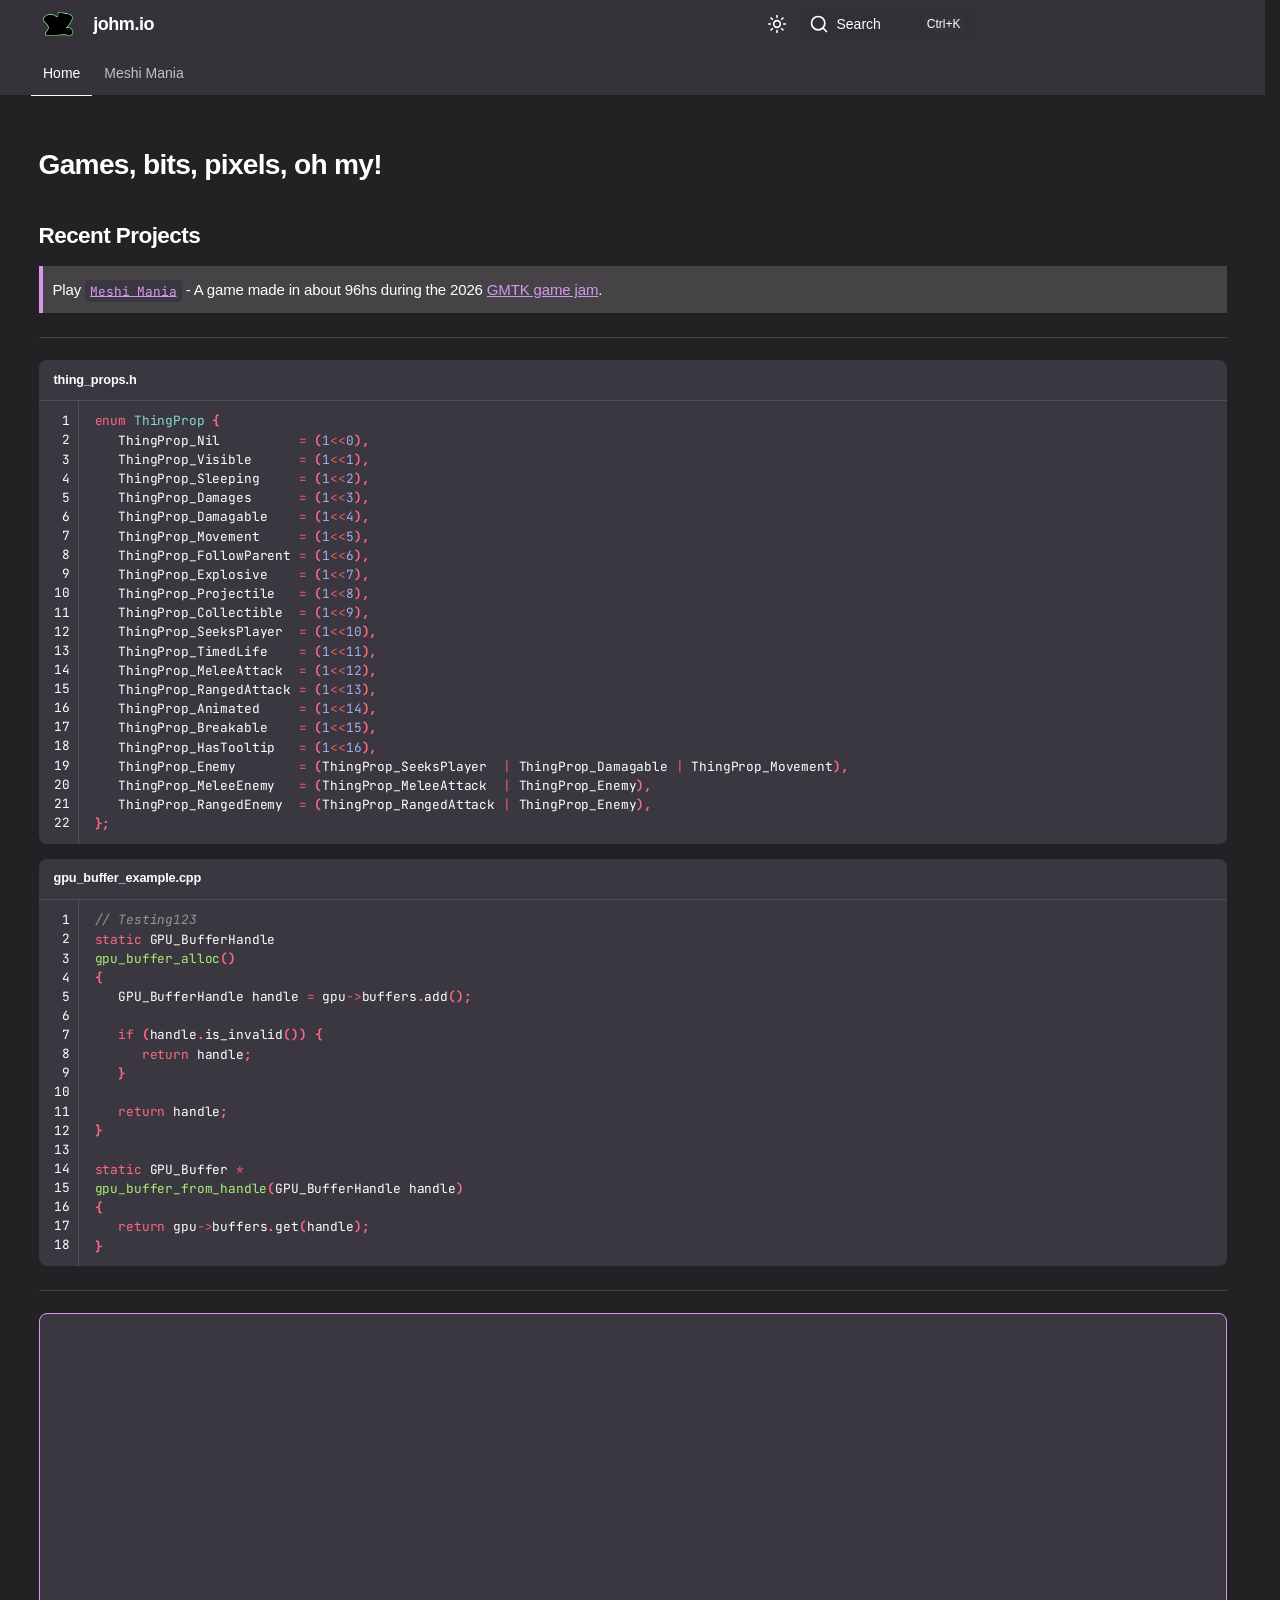
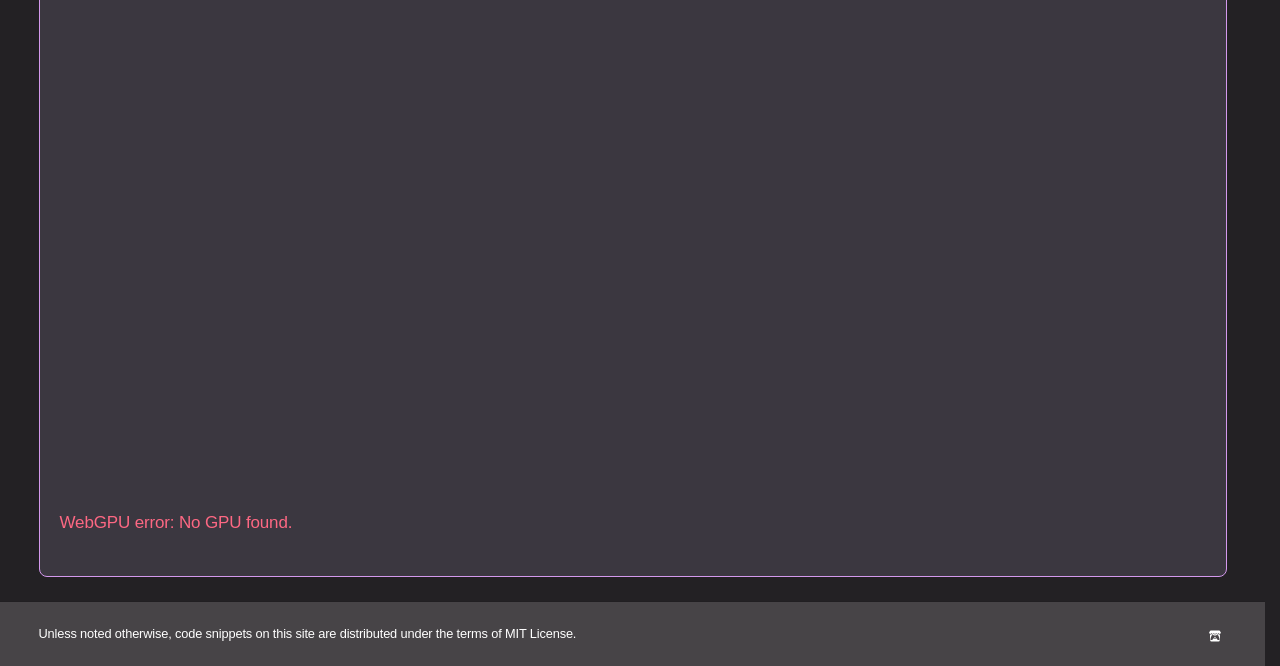
<file: site/index.html>
<!doctype html>
<html lang="en" class="no-js">
  <head>
    
      <meta charset="utf-8">
      <meta name="viewport" content="width=device-width,initial-scale=1">
      
        <meta name="description" content="johm.io">
      
      
        <meta name="author" content="John F.">
      
      
        <link rel="canonical" href="https://www.johm.io/">
      
      
      
      
        <link rel="next" href="./meshi/">
      
      
        
      
      
      <link rel="icon" href="./lucide/smile">
      <meta name="generator" content="zensical-0.1.0">
    
    
      
        <title>Home - johm.io</title>
      
    
    
      
        
      
      <link rel="stylesheet" href="./assets/stylesheets/modern/main.4ab2de0c.min.css">
      
        
          
        
        <link rel="stylesheet" href="./assets/stylesheets/modern/palette.b60ce83d.min.css">
      
      


    
    
      
    
    
      
        
        
        <link rel="preconnect" href="https://fonts.gstatic.com" crossorigin>
        <link rel="stylesheet" href="https://fonts.googleapis.com/css?family=Segoui:300,300i,400,400i,500,500i,700,700i%7CJetbrains+Mono:400,400i,700,700i&amp;display=fallback">
        <style>:root{--md-text-font:"Segoui";--md-code-font:"Jetbrains Mono"}</style>
      
    
    
      <link rel="stylesheet" href="./stylesheets/extra.css">
    
    <script>__md_scope=new URL(".",location),__md_scope.pathname.endsWith("/")||(__md_scope=new URL(__md_scope.pathname+"/",location)),__md_hash=e=>[...e].reduce(((e,t)=>(e<<5)-e+t.charCodeAt(0)),0),__md_get=(e,t=localStorage,_=__md_scope)=>JSON.parse(t.getItem(_.pathname+"."+e)),__md_set=(e,t,_=localStorage,a=__md_scope)=>{try{_.setItem(a.pathname+"."+e,JSON.stringify(t))}catch(e){}},document.documentElement.setAttribute("data-platform",navigator.platform)</script>
    
      

    
    
  </head>
  
  
    
    
      
    
    
    
    
    <body dir="ltr" data-md-color-scheme="jsf_theme" data-md-color-primary="indigo" data-md-color-accent="indigo">
  
    
    <input class="md-toggle" data-md-toggle="drawer" type="checkbox" id="__drawer" autocomplete="off">
    <input class="md-toggle" data-md-toggle="search" type="checkbox" id="__search" autocomplete="off">
    <label class="md-overlay" for="__drawer" aria-hidden="true"></label>
    <div data-md-component="skip">
      <a href="#__skip" class="md-skip">
        Skip to content
      </a>
    </div>
    <div data-md-component="announce">
      
    </div>
    
    
      

  

<header class="md-header md-header--shadow md-header--lifted" data-md-component="header">
  <nav class="md-header__inner md-grid" aria-label="Header">
    <a href="" title="johm.io" class="md-header__button md-logo" aria-label="johm.io" data-md-component="logo">
      
  <img src="./assets/shape.png" alt="johm.io">

    </a>
    <label class="md-header__button md-icon" for="__drawer">
      
      <svg xmlns="http://www.w3.org/2000/svg" fill="none" stroke="currentColor" stroke-linecap="round" stroke-linejoin="round" stroke-width="2" class="lucide lucide-menu" viewBox="0 0 24 24"><path d="M4 5h16M4 12h16M4 19h16"/></svg>
      <span class="md-visually-hidden">Navigation</span>
    </label>
    <div class="md-header__title" data-md-component="header-title">
      <div class="md-header__ellipsis">
        <div class="md-header__topic">
          <span class="md-ellipsis">
            johm.io
          </span>
        </div>
        <div class="md-header__topic" data-md-component="header-topic">
          <span class="md-ellipsis">
            
              Home
            
          </span>
        </div>
      </div>
    </div>
    
      
        <form class="md-header__option" data-md-component="palette">
  
    
    
    
    <input class="md-option" data-md-color-media="none" data-md-color-scheme="jsf_theme" data-md-color-primary="indigo" data-md-color-accent="indigo"  aria-label="Switch to light mode"  type="radio" name="__palette" id="__palette_0">
    
      <label class="md-header__button md-icon" title="Switch to light mode" for="__palette_1" hidden>
        <svg xmlns="http://www.w3.org/2000/svg" fill="none" stroke="currentColor" stroke-linecap="round" stroke-linejoin="round" stroke-width="2" class="lucide lucide-sun" viewBox="0 0 24 24"><circle cx="12" cy="12" r="4"/><path d="M12 2v2M12 20v2M4.93 4.93l1.41 1.41M17.66 17.66l1.41 1.41M2 12h2M20 12h2M6.34 17.66l-1.41 1.41M19.07 4.93l-1.41 1.41"/></svg>
      </label>
    
  
    
    
    
    <input class="md-option" data-md-color-media="none" data-md-color-scheme="jsf_light" data-md-color-primary="indigo" data-md-color-accent="indigo"  aria-label="Switch to dark mode"  type="radio" name="__palette" id="__palette_1">
    
      <label class="md-header__button md-icon" title="Switch to dark mode" for="__palette_0" hidden>
        <svg xmlns="http://www.w3.org/2000/svg" fill="none" stroke="currentColor" stroke-linecap="round" stroke-linejoin="round" stroke-width="2" class="lucide lucide-moon" viewBox="0 0 24 24"><path d="M20.985 12.486a9 9 0 1 1-9.473-9.472c.405-.022.617.46.402.803a6 6 0 0 0 8.268 8.268c.344-.215.825-.004.803.401"/></svg>
      </label>
    
  
</form>
      
    
    
      <script>var palette=__md_get("__palette");if(palette&&palette.color){if("(prefers-color-scheme)"===palette.color.media){var media=matchMedia("(prefers-color-scheme: light)"),input=document.querySelector(media.matches?"[data-md-color-media='(prefers-color-scheme: light)']":"[data-md-color-media='(prefers-color-scheme: dark)']");palette.color.media=input.getAttribute("data-md-color-media"),palette.color.scheme=input.getAttribute("data-md-color-scheme"),palette.color.primary=input.getAttribute("data-md-color-primary"),palette.color.accent=input.getAttribute("data-md-color-accent")}for(var[key,value]of Object.entries(palette.color))document.body.setAttribute("data-md-color-"+key,value)}</script>
    
    
    
      
      
        <label class="md-header__button md-icon" for="__search">
          
          <svg xmlns="http://www.w3.org/2000/svg" fill="none" stroke="currentColor" stroke-linecap="round" stroke-linejoin="round" stroke-width="2" class="lucide lucide-search" viewBox="0 0 24 24"><path d="m21 21-4.34-4.34"/><circle cx="11" cy="11" r="8"/></svg>
          <span class="md-visually-hidden">Search</span>
        </label>
        <div class="md-search" data-md-component="search" role="dialog" aria-label="Search">
  <button type="button" class="md-search__button">
    Search
  </button>
</div>
      
    
    <div class="md-header__source">
      
    </div>
  </nav>
  
    
      
<nav class="md-tabs" aria-label="Tabs" data-md-component="tabs">
  <div class="md-grid">
    <ul class="md-tabs__list">
      
        
  
  
  
    
  
  
    <li class="md-tabs__item md-tabs__item--active">
      <a href="" class="md-tabs__link">
        
  
  Home

      </a>
    </li>
  

      
        
  
  
  
  
    <li class="md-tabs__item">
      <a href="./meshi/" class="md-tabs__link">
        
  
  Meshi Mania

      </a>
    </li>
  

      
    </ul>
  </div>
</nav>
    
  
</header>
    
    <div class="md-container" data-md-component="container">
      
      
        
      
      <main class="md-main" data-md-component="main">
        <div class="md-main__inner md-grid">
          
            
              
                
              
              <div class="md-sidebar md-sidebar--primary" data-md-component="sidebar" data-md-type="navigation" hidden>
                <div class="md-sidebar__scrollwrap">
                  <div class="md-sidebar__inner">
                    


  


<nav class="md-nav md-nav--primary md-nav--lifted" aria-label="Navigation" data-md-level="0">
  <label class="md-nav__title" for="__drawer">
    <a href="" title="johm.io" class="md-nav__button md-logo" aria-label="johm.io" data-md-component="logo">
      
  <img src="./assets/shape.png" alt="johm.io">

    </a>
    johm.io
  </label>
  
  <ul class="md-nav__list" data-md-scrollfix>
    
      
      
  
  
    
  
  
  
    <li class="md-nav__item md-nav__item--active">
      
      
      
      
        
      
      
        <label class="md-nav__link md-nav__link--active" for="__toc">
          
  
  
    <svg xmlns="http://www.w3.org/2000/svg" fill="none" stroke="currentColor" stroke-linecap="round" stroke-linejoin="round" stroke-width="2" class="lucide lucide-home" viewBox="0 0 24 24"><path d="M15 21v-8a1 1 0 0 0-1-1h-4a1 1 0 0 0-1 1v8"/><path d="M3 10a2 2 0 0 1 .709-1.528l7-6a2 2 0 0 1 2.582 0l7 6A2 2 0 0 1 21 10v9a2 2 0 0 1-2 2H5a2 2 0 0 1-2-2z"/></svg>
  
  <span class="md-ellipsis">
    
  
  Home

    
  </span>
  
  

          <span class="md-nav__icon md-icon"></span>
        </label>
      
      <a href="" class="md-nav__link md-nav__link--active">
        
  
  
    <svg xmlns="http://www.w3.org/2000/svg" fill="none" stroke="currentColor" stroke-linecap="round" stroke-linejoin="round" stroke-width="2" class="lucide lucide-home" viewBox="0 0 24 24"><path d="M15 21v-8a1 1 0 0 0-1-1h-4a1 1 0 0 0-1 1v8"/><path d="M3 10a2 2 0 0 1 .709-1.528l7-6a2 2 0 0 1 2.582 0l7 6A2 2 0 0 1 21 10v9a2 2 0 0 1-2 2H5a2 2 0 0 1-2-2z"/></svg>
  
  <span class="md-ellipsis">
    
  
  Home

    
  </span>
  
  

      </a>
      
        


<nav class="md-nav md-nav--secondary" aria-label="On this page">
  
  
  
    
  
  
    <label class="md-nav__title" for="__toc">
      <span class="md-nav__icon md-icon"></span>
      On this page
    </label>
    <ul class="md-nav__list" data-md-component="toc" data-md-scrollfix>
      
        <li class="md-nav__item">
  <a href="#recent-projects" class="md-nav__link">
    <span class="md-ellipsis">
      <span class="md-typeset">
        Recent Projects
      </span>
    </span>
  </a>
  
</li>
      
    </ul>
  
</nav>
      
    </li>
  

    
      
      
  
  
  
  
    <li class="md-nav__item">
      <a href="./meshi/" class="md-nav__link">
        
  
  
    <svg xmlns="http://www.w3.org/2000/svg" fill="none" stroke="currentColor" stroke-linecap="round" stroke-linejoin="round" stroke-width="2" class="lucide lucide-gamepad-2" viewBox="0 0 24 24"><path d="M6 11h4M8 9v4M15 12h.01M18 10h.01M17.32 5H6.68a4 4 0 0 0-3.978 3.59q-.008.077-.017.152C2.604 9.416 2 14.456 2 16a3 3 0 0 0 3 3c1 0 1.5-.5 2-1l1.414-1.414A2 2 0 0 1 9.828 16h4.344a2 2 0 0 1 1.414.586L17 18c.5.5 1 1 2 1a3 3 0 0 0 3-3c0-1.545-.604-6.584-.685-7.258q-.01-.075-.017-.151A4 4 0 0 0 17.32 5"/></svg>
  
  <span class="md-ellipsis">
    
  
  Meshi Mania

    
  </span>
  
  

      </a>
    </li>
  

    
  </ul>
</nav>
                  </div>
                </div>
              </div>
            
            
              
                
              
              <div class="md-sidebar md-sidebar--secondary" data-md-component="sidebar" data-md-type="toc" hidden>
                <div class="md-sidebar__scrollwrap">
                  
                    
                    
                    
                      
                    
                    
                      <input class="md-nav__toggle md-toggle" type="checkbox" id="__toc">
                      <div class="md-sidebar-button__wrapper">
                        <label class="md-sidebar-button" for="__toc"></label>
                      </div>
                    
                  
                  <div class="md-sidebar__inner">
                    


<nav class="md-nav md-nav--secondary" aria-label="On this page">
  
  
  
    
  
  
    <label class="md-nav__title" for="__toc">
      <span class="md-nav__icon md-icon"></span>
      On this page
    </label>
    <ul class="md-nav__list" data-md-component="toc" data-md-scrollfix>
      
        <li class="md-nav__item">
  <a href="#recent-projects" class="md-nav__link">
    <span class="md-ellipsis">
      <span class="md-typeset">
        Recent Projects
      </span>
    </span>
  </a>
  
</li>
      
    </ul>
  
</nav>
                  </div>
                </div>
              </div>
            
          
          
            <div class="md-content" data-md-component="content">
              
                

  



  


              
              <article class="md-content__inner md-typeset">
                <a id="__skip" tabindex="-1"></a>
                
                  


<!-- [Meshi Mania](../meshi_mania/index.html) -->

<h1 id="games-bits-pixels-oh-my">Games, bits, pixels, oh my!<a class="headerlink" href="#games-bits-pixels-oh-my" title="Permanent link">&para;</a></h1>
<h2 id="recent-projects">Recent Projects<a class="headerlink" href="#recent-projects" title="Permanent link">&para;</a></h2>
<!-- > Play [`Meshi Mania`](../meshi_mania/index.html) - A game made in about 96hs during the 2026 [GMTK game jam](https://itch.io/jam/gmtk-jam-2026). -->

<blockquote>
<p>Play <a href="meshi/"><code>Meshi Mania</code></a> - A game made in about 96hs during the 2026 <a href="https://itch.io/jam/gmtk-jam-2026">GMTK game jam</a>.</p>
</blockquote>
<hr />
<div class="language-cpp highlight"><table class="highlighttable"><tr><th colspan="2" class="filename"><span class="filename">thing_props.h</span></th></tr><tr><td class="linenos"><div class="linenodiv"><pre><span></span><span class="normal"><a href="#__codelineno-0-1"> 1</a></span>
<span class="normal"><a href="#__codelineno-0-2"> 2</a></span>
<span class="normal"><a href="#__codelineno-0-3"> 3</a></span>
<span class="normal"><a href="#__codelineno-0-4"> 4</a></span>
<span class="normal"><a href="#__codelineno-0-5"> 5</a></span>
<span class="normal"><a href="#__codelineno-0-6"> 6</a></span>
<span class="normal"><a href="#__codelineno-0-7"> 7</a></span>
<span class="normal"><a href="#__codelineno-0-8"> 8</a></span>
<span class="normal"><a href="#__codelineno-0-9"> 9</a></span>
<span class="normal"><a href="#__codelineno-0-10">10</a></span>
<span class="normal"><a href="#__codelineno-0-11">11</a></span>
<span class="normal"><a href="#__codelineno-0-12">12</a></span>
<span class="normal"><a href="#__codelineno-0-13">13</a></span>
<span class="normal"><a href="#__codelineno-0-14">14</a></span>
<span class="normal"><a href="#__codelineno-0-15">15</a></span>
<span class="normal"><a href="#__codelineno-0-16">16</a></span>
<span class="normal"><a href="#__codelineno-0-17">17</a></span>
<span class="normal"><a href="#__codelineno-0-18">18</a></span>
<span class="normal"><a href="#__codelineno-0-19">19</a></span>
<span class="normal"><a href="#__codelineno-0-20">20</a></span>
<span class="normal"><a href="#__codelineno-0-21">21</a></span>
<span class="normal"><a href="#__codelineno-0-22">22</a></span></pre></div></td><td class="code"><div><pre><span></span><code><span id="__span-0-1"><a id="__codelineno-0-1" name="__codelineno-0-1"></a><span class="k">enum</span><span class="w"> </span><span class="nc">ThingProp</span><span class="w"> </span><span class="p">{</span>
</span><span id="__span-0-2"><a id="__codelineno-0-2" name="__codelineno-0-2"></a><span class="w">   </span><span class="n">ThingProp_Nil</span><span class="w">          </span><span class="o">=</span><span class="w"> </span><span class="p">(</span><span class="mi">1</span><span class="o">&lt;&lt;</span><span class="mi">0</span><span class="p">),</span>
</span><span id="__span-0-3"><a id="__codelineno-0-3" name="__codelineno-0-3"></a><span class="w">   </span><span class="n">ThingProp_Visible</span><span class="w">      </span><span class="o">=</span><span class="w"> </span><span class="p">(</span><span class="mi">1</span><span class="o">&lt;&lt;</span><span class="mi">1</span><span class="p">),</span>
</span><span id="__span-0-4"><a id="__codelineno-0-4" name="__codelineno-0-4"></a><span class="w">   </span><span class="n">ThingProp_Sleeping</span><span class="w">     </span><span class="o">=</span><span class="w"> </span><span class="p">(</span><span class="mi">1</span><span class="o">&lt;&lt;</span><span class="mi">2</span><span class="p">),</span>
</span><span id="__span-0-5"><a id="__codelineno-0-5" name="__codelineno-0-5"></a><span class="w">   </span><span class="n">ThingProp_Damages</span><span class="w">      </span><span class="o">=</span><span class="w"> </span><span class="p">(</span><span class="mi">1</span><span class="o">&lt;&lt;</span><span class="mi">3</span><span class="p">),</span>
</span><span id="__span-0-6"><a id="__codelineno-0-6" name="__codelineno-0-6"></a><span class="w">   </span><span class="n">ThingProp_Damagable</span><span class="w">    </span><span class="o">=</span><span class="w"> </span><span class="p">(</span><span class="mi">1</span><span class="o">&lt;&lt;</span><span class="mi">4</span><span class="p">),</span>
</span><span id="__span-0-7"><a id="__codelineno-0-7" name="__codelineno-0-7"></a><span class="w">   </span><span class="n">ThingProp_Movement</span><span class="w">     </span><span class="o">=</span><span class="w"> </span><span class="p">(</span><span class="mi">1</span><span class="o">&lt;&lt;</span><span class="mi">5</span><span class="p">),</span>
</span><span id="__span-0-8"><a id="__codelineno-0-8" name="__codelineno-0-8"></a><span class="w">   </span><span class="n">ThingProp_FollowParent</span><span class="w"> </span><span class="o">=</span><span class="w"> </span><span class="p">(</span><span class="mi">1</span><span class="o">&lt;&lt;</span><span class="mi">6</span><span class="p">),</span>
</span><span id="__span-0-9"><a id="__codelineno-0-9" name="__codelineno-0-9"></a><span class="w">   </span><span class="n">ThingProp_Explosive</span><span class="w">    </span><span class="o">=</span><span class="w"> </span><span class="p">(</span><span class="mi">1</span><span class="o">&lt;&lt;</span><span class="mi">7</span><span class="p">),</span>
</span><span id="__span-0-10"><a id="__codelineno-0-10" name="__codelineno-0-10"></a><span class="w">   </span><span class="n">ThingProp_Projectile</span><span class="w">   </span><span class="o">=</span><span class="w"> </span><span class="p">(</span><span class="mi">1</span><span class="o">&lt;&lt;</span><span class="mi">8</span><span class="p">),</span>
</span><span id="__span-0-11"><a id="__codelineno-0-11" name="__codelineno-0-11"></a><span class="w">   </span><span class="n">ThingProp_Collectible</span><span class="w">  </span><span class="o">=</span><span class="w"> </span><span class="p">(</span><span class="mi">1</span><span class="o">&lt;&lt;</span><span class="mi">9</span><span class="p">),</span>
</span><span id="__span-0-12"><a id="__codelineno-0-12" name="__codelineno-0-12"></a><span class="w">   </span><span class="n">ThingProp_SeeksPlayer</span><span class="w">  </span><span class="o">=</span><span class="w"> </span><span class="p">(</span><span class="mi">1</span><span class="o">&lt;&lt;</span><span class="mi">10</span><span class="p">),</span>
</span><span id="__span-0-13"><a id="__codelineno-0-13" name="__codelineno-0-13"></a><span class="w">   </span><span class="n">ThingProp_TimedLife</span><span class="w">    </span><span class="o">=</span><span class="w"> </span><span class="p">(</span><span class="mi">1</span><span class="o">&lt;&lt;</span><span class="mi">11</span><span class="p">),</span>
</span><span id="__span-0-14"><a id="__codelineno-0-14" name="__codelineno-0-14"></a><span class="w">   </span><span class="n">ThingProp_MeleeAttack</span><span class="w">  </span><span class="o">=</span><span class="w"> </span><span class="p">(</span><span class="mi">1</span><span class="o">&lt;&lt;</span><span class="mi">12</span><span class="p">),</span>
</span><span id="__span-0-15"><a id="__codelineno-0-15" name="__codelineno-0-15"></a><span class="w">   </span><span class="n">ThingProp_RangedAttack</span><span class="w"> </span><span class="o">=</span><span class="w"> </span><span class="p">(</span><span class="mi">1</span><span class="o">&lt;&lt;</span><span class="mi">13</span><span class="p">),</span>
</span><span id="__span-0-16"><a id="__codelineno-0-16" name="__codelineno-0-16"></a><span class="w">   </span><span class="n">ThingProp_Animated</span><span class="w">     </span><span class="o">=</span><span class="w"> </span><span class="p">(</span><span class="mi">1</span><span class="o">&lt;&lt;</span><span class="mi">14</span><span class="p">),</span>
</span><span id="__span-0-17"><a id="__codelineno-0-17" name="__codelineno-0-17"></a><span class="w">   </span><span class="n">ThingProp_Breakable</span><span class="w">    </span><span class="o">=</span><span class="w"> </span><span class="p">(</span><span class="mi">1</span><span class="o">&lt;&lt;</span><span class="mi">15</span><span class="p">),</span>
</span><span id="__span-0-18"><a id="__codelineno-0-18" name="__codelineno-0-18"></a><span class="w">   </span><span class="n">ThingProp_HasTooltip</span><span class="w">   </span><span class="o">=</span><span class="w"> </span><span class="p">(</span><span class="mi">1</span><span class="o">&lt;&lt;</span><span class="mi">16</span><span class="p">),</span>
</span><span id="__span-0-19"><a id="__codelineno-0-19" name="__codelineno-0-19"></a><span class="w">   </span><span class="n">ThingProp_Enemy</span><span class="w">        </span><span class="o">=</span><span class="w"> </span><span class="p">(</span><span class="n">ThingProp_SeeksPlayer</span><span class="w">  </span><span class="o">|</span><span class="w"> </span><span class="n">ThingProp_Damagable</span><span class="w"> </span><span class="o">|</span><span class="w"> </span><span class="n">ThingProp_Movement</span><span class="p">),</span>
</span><span id="__span-0-20"><a id="__codelineno-0-20" name="__codelineno-0-20"></a><span class="w">   </span><span class="n">ThingProp_MeleeEnemy</span><span class="w">   </span><span class="o">=</span><span class="w"> </span><span class="p">(</span><span class="n">ThingProp_MeleeAttack</span><span class="w">  </span><span class="o">|</span><span class="w"> </span><span class="n">ThingProp_Enemy</span><span class="p">),</span>
</span><span id="__span-0-21"><a id="__codelineno-0-21" name="__codelineno-0-21"></a><span class="w">   </span><span class="n">ThingProp_RangedEnemy</span><span class="w">  </span><span class="o">=</span><span class="w"> </span><span class="p">(</span><span class="n">ThingProp_RangedAttack</span><span class="w"> </span><span class="o">|</span><span class="w"> </span><span class="n">ThingProp_Enemy</span><span class="p">),</span>
</span><span id="__span-0-22"><a id="__codelineno-0-22" name="__codelineno-0-22"></a><span class="p">};</span>
</span></code></pre></div></td></tr></table></div>
<div class="language-cpp highlight"><table class="highlighttable"><tr><th colspan="2" class="filename"><span class="filename">gpu_buffer_example.cpp</span></th></tr><tr><td class="linenos"><div class="linenodiv"><pre><span></span><span class="normal"><a href="#__codelineno-1-1"> 1</a></span>
<span class="normal"><a href="#__codelineno-1-2"> 2</a></span>
<span class="normal"><a href="#__codelineno-1-3"> 3</a></span>
<span class="normal"><a href="#__codelineno-1-4"> 4</a></span>
<span class="normal"><a href="#__codelineno-1-5"> 5</a></span>
<span class="normal"><a href="#__codelineno-1-6"> 6</a></span>
<span class="normal"><a href="#__codelineno-1-7"> 7</a></span>
<span class="normal"><a href="#__codelineno-1-8"> 8</a></span>
<span class="normal"><a href="#__codelineno-1-9"> 9</a></span>
<span class="normal"><a href="#__codelineno-1-10">10</a></span>
<span class="normal"><a href="#__codelineno-1-11">11</a></span>
<span class="normal"><a href="#__codelineno-1-12">12</a></span>
<span class="normal"><a href="#__codelineno-1-13">13</a></span>
<span class="normal"><a href="#__codelineno-1-14">14</a></span>
<span class="normal"><a href="#__codelineno-1-15">15</a></span>
<span class="normal"><a href="#__codelineno-1-16">16</a></span>
<span class="normal"><a href="#__codelineno-1-17">17</a></span>
<span class="normal"><a href="#__codelineno-1-18">18</a></span></pre></div></td><td class="code"><div><pre><span></span><code><span id="__span-1-1"><a id="__codelineno-1-1" name="__codelineno-1-1"></a><span class="c1">// Testing123</span>
</span><span id="__span-1-2"><a id="__codelineno-1-2" name="__codelineno-1-2"></a><span class="k">static</span><span class="w"> </span><span class="n">GPU_BufferHandle</span>
</span><span id="__span-1-3"><a id="__codelineno-1-3" name="__codelineno-1-3"></a><span class="nf">gpu_buffer_alloc</span><span class="p">()</span>
</span><span id="__span-1-4"><a id="__codelineno-1-4" name="__codelineno-1-4"></a><span class="p">{</span>
</span><span id="__span-1-5"><a id="__codelineno-1-5" name="__codelineno-1-5"></a><span class="w">   </span><span class="n">GPU_BufferHandle</span><span class="w"> </span><span class="n">handle</span><span class="w"> </span><span class="o">=</span><span class="w"> </span><span class="n">gpu</span><span class="o">-&gt;</span><span class="n">buffers</span><span class="p">.</span><span class="n">add</span><span class="p">();</span>
</span><span id="__span-1-6"><a id="__codelineno-1-6" name="__codelineno-1-6"></a>
</span><span id="__span-1-7"><a id="__codelineno-1-7" name="__codelineno-1-7"></a><span class="w">   </span><span class="k">if</span><span class="w"> </span><span class="p">(</span><span class="n">handle</span><span class="p">.</span><span class="n">is_invalid</span><span class="p">())</span><span class="w"> </span><span class="p">{</span>
</span><span id="__span-1-8"><a id="__codelineno-1-8" name="__codelineno-1-8"></a><span class="w">      </span><span class="k">return</span><span class="w"> </span><span class="n">handle</span><span class="p">;</span>
</span><span id="__span-1-9"><a id="__codelineno-1-9" name="__codelineno-1-9"></a><span class="w">   </span><span class="p">}</span>
</span><span id="__span-1-10"><a id="__codelineno-1-10" name="__codelineno-1-10"></a>
</span><span id="__span-1-11"><a id="__codelineno-1-11" name="__codelineno-1-11"></a><span class="w">   </span><span class="k">return</span><span class="w"> </span><span class="n">handle</span><span class="p">;</span>
</span><span id="__span-1-12"><a id="__codelineno-1-12" name="__codelineno-1-12"></a><span class="p">}</span>
</span><span id="__span-1-13"><a id="__codelineno-1-13" name="__codelineno-1-13"></a>
</span><span id="__span-1-14"><a id="__codelineno-1-14" name="__codelineno-1-14"></a><span class="k">static</span><span class="w"> </span><span class="n">GPU_Buffer</span><span class="w"> </span><span class="o">*</span>
</span><span id="__span-1-15"><a id="__codelineno-1-15" name="__codelineno-1-15"></a><span class="nf">gpu_buffer_from_handle</span><span class="p">(</span><span class="n">GPU_BufferHandle</span><span class="w"> </span><span class="n">handle</span><span class="p">)</span>
</span><span id="__span-1-16"><a id="__codelineno-1-16" name="__codelineno-1-16"></a><span class="p">{</span>
</span><span id="__span-1-17"><a id="__codelineno-1-17" name="__codelineno-1-17"></a><span class="w">   </span><span class="k">return</span><span class="w"> </span><span class="n">gpu</span><span class="o">-&gt;</span><span class="n">buffers</span><span class="p">.</span><span class="n">get</span><span class="p">(</span><span class="n">handle</span><span class="p">);</span>
</span><span id="__span-1-18"><a id="__codelineno-1-18" name="__codelineno-1-18"></a><span class="p">}</span>
</span></code></pre></div></td></tr></table></div>
<hr />
<div style="border: 1px solid var(--jsf-accent); border-radius: 8px; padding: 1rem; background: var(--md-code-bg-color);">
  <canvas id="webgpuCanvas" width="600" height="400" style="width: 100%; height: auto; display: block; border-radius: 4px;"></canvas>
  <p id="webgpuStatus" style="font-size: 0.85rem; margin-top: 0.5rem; color: var(--md-default-fg-color--lighter);">Initializing WebGPU...</p>
</div>

<!-- !!! note "" -->
<!--     Hey there -->
<!-- The reason the copyright footer strip is still showing a darker background (like #19171a from --md-footer-bg-color) is because Material for MkDocs splits the footer into two containers: .md-footer (the main navigation row with next/previous page buttons) and .md-footer-meta (the bottom copyright strip). -->
<!---->
<!-- To force the copyright bar at the very bottom to use your semi-transparent --jsf-lgray or solid --jsf-gray background, add this precise selector to the bottom of your stylesheet: -->

<!-- ## Task Lists -->
<!---->
<!-- > Go to [documentation](https://zensical.org/docs/authoring/lists/#using-task-lists) -->
<!---->
<!-- - [x] Install Zensical -->
<!-- - [x] Configure `zensical.toml` -->
<!-- - [x] Write amazing documentation -->
<!-- - [ ] Deploy anywhere -->
<!---->
<!-- ## Tooltips -->
<!---->
<!-- > Go to [documentation](https://zensical.org/docs/authoripalette.primary = "indigo"otooltips/) -->
<!---->
<!-- [Hover me][example] -->
<!---->
<!-- [example]: https://example.com "I'm a tooltip!" -->

  









  
  




  



                
              </article>
            </div>
          
          
  <script>var tabs=__md_get("__tabs");if(Array.isArray(tabs))e:for(var set of document.querySelectorAll(".tabbed-set")){var labels=set.querySelector(".tabbed-labels");for(var tab of tabs)for(var label of labels.getElementsByTagName("label"))if(label.innerText.trim()===tab){var input=document.getElementById(label.htmlFor);input.checked=!0;continue e}}</script>

<script>var target=document.getElementById(location.hash.slice(1));target&&target.name&&(target.checked=target.name.startsWith("__tabbed_"))</script>
        </div>
        
          <button type="button" class="md-top md-icon" data-md-component="top" hidden>
  
  <svg xmlns="http://www.w3.org/2000/svg" fill="none" stroke="currentColor" stroke-linecap="round" stroke-linejoin="round" stroke-width="2" class="lucide lucide-circle-arrow-up" viewBox="0 0 24 24"><circle cx="12" cy="12" r="10"/><path d="m16 12-4-4-4 4M12 16V8"/></svg>
  Back to top
</button>
        
      </main>
      
        <footer class="md-footer">
  
    
      
        
      
      <nav class="md-footer__inner md-grid" aria-label="Footer" hidden>
        
        
          
          <a href="./meshi/" class="md-footer__link md-footer__link--next" aria-label="Next: Meshi Mania">
            <div class="md-footer__title">
              <span class="md-footer__direction">
                Next
              </span>
              <div class="md-ellipsis">
                Meshi Mania
              </div>
            </div>
            <div class="md-footer__button md-icon">
              
              <svg xmlns="http://www.w3.org/2000/svg" fill="none" stroke="currentColor" stroke-linecap="round" stroke-linejoin="round" stroke-width="2" class="lucide lucide-arrow-right" viewBox="0 0 24 24"><path d="M5 12h14M12 5l7 7-7 7"/></svg>
            </div>
          </a>
        
      </nav>
    
  
  <div class="md-footer-meta md-typeset">
    <div class="md-footer-meta__inner md-grid">
      <div class="md-copyright">
  
    <div class="md-copyright__highlight">
      Unless noted otherwise, code snippets on this site are distributed under the terms of MIT License.

    </div>
  
  
</div>
      
        
<div class="md-social">
  
    
    
    
    
      
      
    
    <a href="https://jfarrell303.itch.io/" target="_blank" rel="noopener" title="jfarrell303.itch.io" class="md-social__link">
      <?xml version="1.0" encoding="utf-8"?><!-- Uploaded to: SVG Repo, www.svgrepo.com, Generator: SVG Repo Mixer Tools -->
<svg fill="#000000" width="800px" height="800px" viewBox="0 0 32 32" xmlns="http://www.w3.org/2000/svg"><path d="M 16 5 C 12.748 5 8.3121094 5.0508594 7.4121094 5.1308594 C 6.4021094 5.7368594 4.4028125 8.0309531 4.3828125 8.6269531 L 4.3828125 9.6269531 C 4.3828125 10.889953 5.5657188 12 6.6367188 12 C 7.9197187 12 8.9902344 10.929969 8.9902344 9.6679688 C 8.9902344 10.929969 10.0305 12 11.3125 12 C 12.6055 12 13.605469 10.930969 13.605469 9.6679688 C 13.605469 10.929969 14.695281 12 15.988281 12 L 16.009766 12 C 17.302766 12 18.392578 10.930969 18.392578 9.6679688 C 18.392578 10.929969 19.402547 12 20.685547 12 C 21.968547 12 23.009766 10.930969 23.009766 9.6679688 C 23.009766 10.929969 24.080281 12 25.363281 12 C 26.434281 12 27.615234 10.889953 27.615234 9.6269531 L 27.615234 8.6269531 C 27.595234 8.0309531 25.595938 5.7368594 24.585938 5.1308594 C 21.443938 5.0198594 19.252 5 16 5 z M 13.550781 11.742188 C 12.497781 13.552188 9.8523125 13.573906 8.8203125 11.753906 C 8.1903125 12.845906 6.7642969 13.267547 6.1542969 13.060547 C 5.9762969 14.959547 5.8534844 24.70875 7.1464844 26.34375 C 10.943484 27.22875 21.164516 27.20975 24.853516 26.34375 C 26.348516 24.81975 26.013703 14.821547 25.845703 13.060547 C 25.235703 13.267547 23.809453 12.845906 23.189453 11.753906 C 22.146453 13.573906 19.501219 13.552188 18.449219 11.742188 C 18.124219 12.332187 17.367 13.109375 16 13.109375 C 14.997 13.148375 14.051781 12.607187 13.550781 11.742188 z M 11.419922 14 C 12.219922 14 12.950078 14.000469 13.830078 14.980469 C 15.280078 14.830469 16.719922 14.830469 18.169922 14.980469 C 19.059922 14.010469 19.780078 14.009766 20.580078 14.009766 C 23.160078 14.009766 23.780937 17.819609 24.710938 21.099609 C 25.550938 24.149609 24.429062 24.230469 23.039062 24.230469 C 20.969062 24.150469 19.820313 22.650625 19.820312 21.140625 C 17.890313 21.460625 14.809688 21.580625 12.179688 21.140625 C 12.179688 22.650625 11.030938 24.150469 8.9609375 24.230469 C 7.5709375 24.230469 6.4490625 24.149609 7.2890625 21.099609 C 8.2190625 17.799609 8.8399219 14.009766 11.419922 14.009766 L 11.419922 14 z M 16 16.876953 C 16 16.876953 14.306 18.439375 14 18.984375 L 15.107422 18.943359 L 15.107422 19.910156 C 15.107422 19.968156 15.926 19.917969 16 19.917969 C 16.447 19.934969 16.892578 19.951156 16.892578 19.910156 L 16.892578 18.943359 L 18 18.984375 C 17.694 18.438375 16 16.876953 16 16.876953 z"/></svg>
    </a>
  
</div>
      
    </div>
  </div>
</footer>
      
    </div>
    <div class="md-dialog" data-md-component="dialog" role="status" aria-atomic="true">
      <div class="md-dialog__inner md-typeset"></div>
    </div>
    
    
    
      
      
      
      
        
        
      <script id="__config" type="application/json">{"annotate":null,"base":".","features":["announce.dismiss","content.code.annotate","content.footnote.tooltips","content.tabs.link","content.tooltips","header.autohide","navigation.footer","navigation.indexes","navigation.instant","navigation.instant.prefetch","navigation.path","navigation.prune","navigation.sections","navigation.tabs","navigation.tabs.sticky","navigation.top","navigation.tracking","search.highlight"],"redirect":null,"search":"./assets/javascripts/workers/search.719e0d91.min.js","tags":null,"translations":{"clipboard.copied":"Copied to clipboard","clipboard.copy":"Copy to clipboard","clipboard.error":"Could not copy to clipboard","search.result.more.one":"1 more on this page","search.result.more.other":"# more on this page","search.result.none":"No matching documents","search.result.one":"1 matching document","search.result.other":"# matching documents","search.result.placeholder":"Type to start searching","search.result.term.missing":"Missing","select.version":"Select version"},"version":null}</script>
    
    
  
      <script src="./assets/javascripts/bundle.d31f0ffa.min.js"></script>
      
    
  <script>
    document$.subscribe(async function() {
      const canvas = document.getElementById("webgpuCanvas");
      const statusEl = document.getElementById("webgpuStatus");

      if (!canvas) return;

      // jsf: Checking browser compat
      if (!navigator.gpu) {
        statusEl.textContent = "WebGPU not supported! If you are in Firefox, you can enable it by setting dom.webgpu.enabled is true about:config!";
        statusEl.style.color = "#fd6883";
        return;
      }

      try {

        const adapter = await navigator.gpu.requestAdapter();
        if (!adapter) throw new Error("No GPU found.");
        const device = await adapter.requestDevice();

        const context = canvas.getContext("webgpu");
        const format = navigator.gpu.getPreferredCanvasFormat();

        context.configure({
          device: device,
          format: format,
          alphaMode: "premultiplied" // Lol its so easy
        });

        const shaderModule = device.createShaderModule({
          code: `
            struct VertexOut {
              @builtin(position) pos: vec4f,
              @location(0) color: vec4f
            };

            @vertex
            fn vs_main(@builtin(vertex_index) vertexIndex: u32) -> VertexOut {
              var pos = array<vec2f, 3>(
                vec2f( 0.0,  0.5),
                vec2f(-0.5, -0.5),
                vec2f( 0.5, -0.5)
              );

              var colors = array<vec3f, 3>(
                vec3f(0.0, 0.0, 1.0),
                vec3f(0.0, 1.0, 0.0),
                vec3f(1.0, 0.0, 0.0)
              );

              var output: VertexOut;
              output.pos = vec4f(pos[vertexIndex], 0.0, 1.0);
              output.color = vec4f(colors[vertexIndex], 1.0);
              return output;
            }

            @fragment
            fn fs_main(in: VertexOut) -> @location(0) vec4f {
              return in.color;
            }
          `
        });


        const pipeline = device.createRenderPipeline({
          layout: 'auto',
          vertex: {
            module: shaderModule,
            entryPoint: 'vs_main'
          },
          fragment: {
            module: shaderModule,
            entryPoint: 'fs_main',
            targets: [{ format: format }]
          },
          primitive: {
            topology: 'triangle-list'
          }
        });

        statusEl.textContent = "Hello, triangle.";
        // Check current theme scheme
        const currentScheme = document.body.getAttribute("data-md-color-scheme") ||
                              document.documentElement.getAttribute("data-md-color-scheme");

        if (currentScheme === "jsf_light") {
          statusEl.style.color = "#232124";
        } else {
          statusEl.style.color = "#f7f5f9";
        }

        function render() {
          const commandEncoder = device.createCommandEncoder();
          const textureView = context.getCurrentTexture().createView();

          const renderPass = commandEncoder.beginRenderPass({
            colorAttachments: [{
              view: textureView,
              clearValue: { r: 0.13, g: 0.12, b: 0.14, a: 0.25 }, // Matches #232124
              loadOp: 'clear',
              storeOp: 'store'
            }]
          });

          renderPass.setPipeline(pipeline);
          renderPass.draw(3, 1, 0, 0);
          renderPass.end();

          device.queue.submit([commandEncoder.finish()]);
        }

        render();

      } catch (err) {
        statusEl.textContent = "WebGPU error: " + err.message;
        statusEl.style.color = "#fd6883";
      }
    });
  </script>

  </body>
</html>
</file>
<file: site/stylesheets/extra.css>
[data-md-color-scheme="default"] {
  --md-default-bg-color: #f8fafc; /* Very light slate background */
}

[data-md-color-scheme="slate"] {
  --md-default-bg-color: #0f172a; /* Deep dark navy background */
}

[data-md-color-scheme="youtube"] {
  --md-default-bg-color: #fff5f5; /* Soft red-tinted background */
}

/* NOTE: CUSTOM THEMES!!!! */


:root {
  --jsf-gray: #36323a;
  --jsf-lgray: rgba(100, 97, 100, 0.55);
  --jsf-light-gray: rgba(215, 205, 225, 0.75);
  --jsf-accent: #d499ed;
}

[data-md-color-scheme="jsf_light"] .md-typeset hr {
  border-bottom-color: rgba(0, 0, 0, 0.15) !important;
}
[data-md-color-scheme="jsf_theme"] .md-typeset hr {
  border-bottom-color: rgba(255, 255, 255, 0.15) !important;
}

[data-md-color-scheme="jsf_theme"] .md-typeset .admonition.info .admonition-title::before,
[data-md-color-scheme="jsf_theme"] .md-typeset details.info summary::before {
  background-color: var(--jsf-accent) !important;
}
[data-md-color-scheme="jsf_theme"] .md-sidebar,
[data-md-color-scheme="jsf_theme"] .md-sidebar__scrollwrap,
[data-md-color-scheme="jsf_theme"] .md-sidebar--secondary,
[data-md-color-scheme="jsf_theme"] .md-nav--secondary,
[data-md-color-scheme="jsf_theme"] .md-nav {
  background-color: rgba(54, 50, 58, 0.85) !important;
  color: #ffffff !important;
}
[data-md-color-scheme="jsf_theme"] .md-code__header,
[data-md-color-scheme="jsf_theme"] .filename,
[data-md-color-scheme="jsf_theme"] .codehilite title,
[data-md-color-scheme="jsf_theme"] .highlighttable .filename {
  color: #ffffff !important;
}

[data-md-color-scheme="jsf_theme"] .md-nav__link {
  color: #ffffff !important;
}

[data-md-color-scheme="jsf_theme"] .md-search__inner {
  background-color: #3b3740 !important;
  color: #ffffff !important;
}

[data-md-color-scheme="jsf_theme"] .md-search__input {
  color: #ffffff !important;
}

[data-md-color-scheme="jsf_theme"] .md-search__input::placeholder {
  color: rgba(255, 255, 255, 0.6) !important;
}
[data-md-color-scheme="jsf_theme"] .md-sidebar--secondary,
[data-md-color-scheme="jsf_theme"] .md-nav--secondary {
  /* background-color: var(--jsf-tgray) !important; */
}

[data-md-color-scheme="jsf_theme"] {
  --md-hue: 270;
  --md-default-bg-color: #232124;
  --md-default-bg-color--light: var(--jsf-gray);

  --md-code-bg-color: #3b3740 !important;
  --md-code-fg-color: #ffffff !important;

  --md-default-fg-color: #ffffff !important;
  --md-default-fg-color--light: #ffffff;
  --md-default-fg-color--lighter: #ab8fcb;

  --md-primary-fg-color: var(--jsf-accent);
  --md-primary-fg-color--light: #ebd4f7;
  --md-primary-fg-color--dark: #b875d6;
  --md-typeset-a-color: var(--jsf-accent);
  --md-accent-fg-color: var(--jsf-accent);

  --md-sidebar-background-color: var(--jsf-gray);
  --md-sidebar-fg-color: #ffffff;
  --md-nav-bg-color: var(--jsf-gray);
  --md-nav-fg-color: #ffffff;
  --md-nav-fg-color--active: var(--jsf-accent);

  --md-header-bg-color: #19171a;
  --md-footer-bg-color: #19171a;

  --md-typeset-table-bg-color: var(--jsf-gray);
  --md-card-bg-color: var(--jsf-gray);
  --md-accent-bg-color: #45404c;
}

[data-md-color-scheme="jsf_light"] {
  --md-hue: 270;
  --md-default-bg-color: #f7f5f9;
  --md-default-bg-color--light: rgba(220, 215, 225, 0.6);

  --md-code-bg-color: #ece7f0 !important;
  --md-code-fg-color: #232124 !important;

  --md-default-fg-color: #232124 !important;
  --md-default-fg-color--light: #45404c;
  --md-default-fg-color--lighter: #646164;

  --md-primary-fg-color: var(--jsf-accent);
  --md-primary-fg-color--light: #ebd4f7;
  --md-primary-fg-color--dark: #b875d6;
  --md-typeset-a-color: var(--jsf-accent);
  --md-accent-fg-color: var(--jsf-accent);

  --md-sidebar-background-color: var(--jsf-light-gray);
  --md-sidebar-fg-color: #232124;
  --md-nav-bg-color: var(--jsf-light-gray);
  --md-nav-fg-color: #232124;
  --md-nav-fg-color--active: var(--jsf-accent);

  --md-header-bg-color: #e3d9ec;
  --md-footer-bg-color: #e3d9ec;

  --md-typeset-table-bg-color: #ffffff;
  --md-card-bg-color: #ffffff;
  --md-accent-bg-color: #ebd4f7;
}

[data-md-color-scheme="jsf_theme"] .highlight .n,
[data-md-color-scheme="jsf_theme"] .highlight .nx,
[data-md-color-scheme="jsf_theme"] .highlight span:not([class]),
[data-md-color-scheme="jsf_theme"] pre code {
  color: #ffffff !important;
}

[data-md-color-scheme="jsf_theme"] .highlight .k,
[data-md-color-scheme="jsf_theme"] .highlight .kd,
[data-md-color-scheme="jsf_theme"] .highlight .kc,
[data-md-color-scheme="jsf_theme"] .highlight .kn {
  color: #fd6883 !important;
}

[data-md-color-scheme="jsf_theme"] .highlight .cp {
  color: #e65e72 !important;
}

[data-md-color-scheme="jsf_theme"] .highlight .nf,
[data-md-color-scheme="jsf_theme"] .highlight .no {
  color: #a9ef76 !important;
}

[data-md-color-scheme="jsf_theme"] .highlight .nc,
[data-md-color-scheme="jsf_theme"] .highlight .kt {
  color: #85dacc !important;
}

[data-md-color-scheme="jsf_theme"] .highlight .s,
[data-md-color-scheme="jsf_theme"] .highlight .s2 {
  color: #f9cc6c !important;
}

[data-md-color-scheme="jsf_theme"] .highlight .sb {
  color: #de935f !important;
}

[data-md-color-scheme="jsf_theme"] .highlight .c,
[data-md-color-scheme="jsf_theme"] .highlight .c1,
[data-md-color-scheme="jsf_theme"] .highlight .cm {
  color: #949494 !important;
  font-style: italic;
}

[data-md-color-scheme="jsf_theme"] .highlight .mi,
[data-md-color-scheme="jsf_theme"] .highlight .mf,
[data-md-color-scheme="jsf_theme"] .highlight .mh {
  color: #a8a9eb !important;
}

[data-md-color-scheme="jsf_theme"] .highlight .nv,
[data-md-color-scheme="jsf_theme"] .highlight .na {
  color: #efa590 !important;
}

[data-md-color-scheme="jsf_theme"] .highlight .p {
  color: #fd6883 !important;
  font-weight: bold;
}

[data-md-color-scheme="jsf_theme"] .highlight .o,
[data-md-color-scheme="jsf_theme"] .highlight .ow {
  color: #e65e72 !important;
}

/* [data-md-color-scheme="jsf_light"] .highlight .n, */
/* [data-md-color-scheme="jsf_light"] .highlight .nx, */
/* [data-md-color-scheme="jsf_light"] .highlight span:not([class]), */
/* [data-md-color-scheme="jsf_light"] pre code { */
/*   color: #232124 !important; */
/* } */
/**/
/* [data-md-color-scheme="jsf_light"] .highlight .k, */
/* [data-md-color-scheme="jsf_light"] .highlight .kd, */
/* [data-md-color-scheme="jsf_light"] .highlight .kc, */
/* [data-md-color-scheme="jsf_light"] .highlight .kn { */
/*   color: #d12f4f !important; */
/* } */
/**/
/* [data-md-color-scheme="jsf_light"] .highlight .cp { */
/*   color: #c0392b !important; */
/* } */
/**/
/* [data-md-color-scheme="jsf_light"] .highlight .nf, */
/* [data-md-color-scheme="jsf_light"] .highlight .no { */
/*   color: #2e7d32 !important; */
/* } */
/**/
/* [data-md-color-scheme="jsf_light"] .highlight .nc, */
/* [data-md-color-scheme="jsf_light"] .highlight .kt { */
/*   color: #00796b !important; */
/* } */
/**/
/* [data-md-color-scheme="jsf_light"] .highlight .s, */
/* [data-md-color-scheme="jsf_light"] .highlight .s2 { */
/*   color: #b78103 !important; */
/* } */
/**/
/* [data-md-color-scheme="jsf_light"] .highlight .sb { */
/*   color: #d35400 !important; */
/* } */
/**/
/* [data-md-color-scheme="jsf_light"] .highlight .c, */
/* [data-md-color-scheme="jsf_light"] .highlight .c1, */
/* [data-md-color-scheme="jsf_light"] .highlight .cm { */
/*   color: #6c757d !important; */
/*   font-style: italic; */
/* } */
/**/
/* [data-md-color-scheme="jsf_light"] .highlight .mi, */
/* [data-md-color-scheme="jsf_light"] .highlight .mf, */
/* [data-md-color-scheme="jsf_light"] .highlight .mh { */
/*   color: #5b5fc7 !important; */
/* } */
/**/
/* [data-md-color-scheme="jsf_light"] .highlight .nv, */
/* [data-md-color-scheme="jsf_light"] .highlight .na { */
/*   color: #c0392b !important; */
/* } */
/**/
/* [data-md-color-scheme="jsf_light"] .highlight .p { */
/*   color: #232124 !important; */
/*   font-weight: normal; */
/* } */
/**/
/* [data-md-color-scheme="jsf_light"] .highlight .o, */
/* [data-md-color-scheme="jsf_light"] .highlight .ow { */
/*   color: #7b2cbf !important; */
/* } */

/* ============================================================================ */
/* CODE BLOCK DIVIDER LINES (Fills missing dark mode title/line-number borders) */
/* ============================================================================ */
[data-md-color-scheme="jsf_theme"] .highlighttable,
[data-md-color-scheme="jsf_theme"] .codehilite,
[data-md-color-scheme="jsf_theme"] .md-code {
  border-color: rgba(255, 255, 255, 0.12) !important;
}

[data-md-color-scheme="jsf_theme"] .highlighttable td,
[data-md-color-scheme="jsf_theme"] .md-code__header,
[data-md-color-scheme="jsf_theme"] .filename {
  border-color: rgba(255, 255, 255, 0.12) !important;
}

[data-md-color-scheme="jsf_theme"] .linenos {
  border-right: 1px solid rgba(255, 255, 255, 0.12) !important;
}

[data-md-color-scheme="jsf_theme"] blockquote {
  background-color: var(--jsf-lgray) !important;
  border-left: 4px solid var(--jsf-accent) !important;
}

[data-md-color-scheme="jsf_light"] blockquote {
  background-color: var(--jsf-light-gray) !important;
  border-left: 4px solid var(--jsf-accent) !important;
}

[data-md-color-scheme="jsf_theme"] blockquote,
[data-md-color-scheme="jsf_light"] blockquote {
  padding: 0.5rem 0.5rem !important;
  display: flex !important;
}

[data-md-color-scheme="jsf_theme"] blockquote p,
[data-md-color-scheme="jsf_light"] blockquote p {
  margin: 0 !important;
}

[data-md-color-scheme="jsf_theme"] blockquote p { color: #ffffff !important; }
[data-md-color-scheme="jsf_light"] blockquote p { color: #232124 !important; }

[data-md-color-scheme="jsf_theme"] .md-typeset .admonition,
[data-md-color-scheme="jsf_theme"] .md-typeset details {
  color: #ffffff !important;
  background: var(--jsf-lgray);
}

[data-md-color-scheme="jsf_light"] .md-typeset .admonition,
[data-md-color-scheme="jsf_light"] .md-typeset details {
  color: #232124 !important;
  background: var(--jsf-light-gray);
}

[data-md-color-scheme="jsf_theme"] .md-typeset .admonition-title,
[data-md-color-scheme="jsf_theme"] .md-typeset summary,
[data-md-color-scheme="jsf_theme"] .md-typeset h1,
[data-md-color-scheme="jsf_theme"] .md-typeset h2,
[data-md-color-scheme="jsf_theme"] .md-typeset h3,
[data-md-color-scheme="jsf_theme"] .md-typeset h4,
[data-md-color-scheme="jsf_theme"] .md-typeset h5,
[data-md-color-scheme="jsf_theme"] .md-typeset h6 {
  color: #ffffff !important;
}

[data-md-color-scheme="jsf_light"] .md-typeset .admonition-title,
[data-md-color-scheme="jsf_light"] .md-typeset summary {
  color: #232124 !important;
}

[data-md-color-scheme="jsf_theme"] .md-footer-meta {
  background-color: var(--jsf-lgray) !important;
}

[data-md-color-scheme="jsf_light"] .md-footer-meta {
  background-color: var(--jsf-light-gray) !important;
}

[data-md-color-scheme="jsf_theme"] .md-footer-meta a,
[data-md-color-scheme="jsf_theme"] .md-footer-copyright a, {
  color: #ffffff !important;
}
[data-md-color-scheme="jsf_light"] .md-footer-meta a,
[data-md-color-scheme="jsf_light"] .md-footer-copyright a {
  color: var(--jsf-accent) !important;
}

[data-md-color-scheme="jsf_theme"] .md-clipboard {
  background-color: var(--jsf-gray) !important;
  color: var(--jsf-accent) !important;
  border-radius: 4px !important;
}

[data-md-color-scheme="jsf_light"] .md-clipboard {
  background-color: #dcd4e4 !important;
  color: #7b2cbf !important;
  border-radius: 4px !important;
}
</file>
<file: site/assets/stylesheets/modern/main.4ab2de0c.min.css>
@charset "UTF-8";html{box-sizing:border-box;-webkit-text-size-adjust:none;-moz-text-size-adjust:none;text-size-adjust:none}*,:after,:before{box-sizing:inherit}@media(prefers-reduced-motion){*,:after,:before{transition:none!important}}body{margin:0;-webkit-font-smoothing:antialiased;-moz-osx-font-smoothing:grayscale;--md-text-font-family:var(--md-text-font, _),
    -apple-system, BlinkMacSystemFont, Helvetica, Arial, sans-serif;--md-code-font-family:var(--md-code-font, _),
    SFMono-Regular, Consolas, Menlo, monospace}.md-typeset code:not(.focus-visible),a,button,input,label{-webkit-tap-highlight-color:transparent}a{color:inherit;text-decoration:none}hr{box-sizing:initial;display:block;height:.05rem;padding:0;overflow:visible;border:0}small{font-size:80%}sub,sup{line-height:1em}img{border-style:none}table{border-spacing:0;border-collapse:initial}td,th{font-weight:400;vertical-align:top}button{padding:0;margin:0;font-family:inherit;font-size:inherit;background:#0000;border:0}input{border:0;outline:none}:root{--md-primary-fg-color:#4051b5;--md-primary-fg-color--light:#5d6cc0;--md-primary-fg-color--dark:#303fa1;--md-primary-bg-color:#fff;--md-primary-bg-color--light:#ffffffb3;--md-accent-fg-color:#526cfe;--md-accent-fg-color--transparent:#526cfe1a;--md-accent-bg-color:#fff;--md-accent-bg-color--light:#ffffffb3;--md-typeset-table-sort-icon:url("data:image/svg+xml;charset=utf-8,<svg xmlns='http://www.w3.org/2000/svg' fill='none' stroke='currentColor' stroke-linecap='round' stroke-linejoin='round' stroke-width='2' class='lucide lucide-arrow-down-up' viewBox='0 0 24 24'><path d='m3 16 4 4 4-4M7 20V4M21 8l-4-4-4 4M17 4v16'/></svg>");--md-typeset-table-sort-icon--asc:url("data:image/svg+xml;charset=utf-8,<svg xmlns='http://www.w3.org/2000/svg' fill='none' stroke='currentColor' stroke-linecap='round' stroke-linejoin='round' stroke-width='2' class='lucide lucide-arrow-down-narrow-wide' viewBox='0 0 24 24'><path d='m3 16 4 4 4-4M7 20V4M11 4h4M11 8h7M11 12h10'/></svg>");--md-typeset-table-sort-icon--desc:url("data:image/svg+xml;charset=utf-8,<svg xmlns='http://www.w3.org/2000/svg' fill='none' stroke='currentColor' stroke-linecap='round' stroke-linejoin='round' stroke-width='2' class='lucide lucide-arrow-up-narrow-wide' viewBox='0 0 24 24'><path d='m3 8 4-4 4 4M7 4v16M11 12h4M11 16h7M11 20h10'/></svg>");--md-typeset-preview-icon:url("data:image/svg+xml;charset=utf-8,<svg xmlns='http://www.w3.org/2000/svg' fill='none' stroke='currentColor' stroke-linecap='round' stroke-linejoin='round' stroke-width='2' class='lucide lucide-mouse-pointer-2' viewBox='0 0 24 24'><path d='M4.037 4.688a.495.495 0 0 1 .651-.651l16 6.5a.5.5 0 0 1-.063.947l-6.124 1.58a2 2 0 0 0-1.438 1.435l-1.579 6.126a.5.5 0 0 1-.947.063z'/></svg>")}[data-md-color-scheme=default]{color-scheme:light}[data-md-color-scheme=default] img[src$="#gh-dark-mode-only"],[data-md-color-scheme=default] img[src$="#only-dark"]{display:none}:root,[data-md-color-scheme=default]{--md-hue:225deg;--md-default-fg-color:#000000de;--md-default-fg-color--light:#0000008c;--md-default-fg-color--lighter:#00000052;--md-default-fg-color--lightest:#0000000d;--md-default-bg-color:#fff;--md-default-bg-color--light:#ffffffb3;--md-default-bg-color--lighter:#ffffff4d;--md-default-bg-color--lightest:#ffffff1f;--md-code-fg-color:#36464e;--md-code-bg-color:#f5f5f5;--md-code-bg-color--light:#f5f5f5b3;--md-code-bg-color--lighter:#f5f5f54d;--md-code-hl-color:#4287ff;--md-code-hl-color--light:#4287ff1a;--md-code-hl-number-color:#d52a2a;--md-code-hl-special-color:#db1457;--md-code-hl-function-color:#a846b9;--md-code-hl-constant-color:#6e59d9;--md-code-hl-keyword-color:#3f6ec6;--md-code-hl-string-color:#1c7d4d;--md-code-hl-name-color:var(--md-code-fg-color);--md-code-hl-operator-color:var(--md-default-fg-color--light);--md-code-hl-punctuation-color:var(--md-default-fg-color--light);--md-code-hl-comment-color:var(--md-default-fg-color--light);--md-code-hl-generic-color:var(--md-default-fg-color--light);--md-code-hl-variable-color:var(--md-default-fg-color--light);--md-typeset-color:var(--md-default-fg-color);--md-typeset-a-color:var(--md-primary-fg-color);--md-typeset-del-color:#f5503d26;--md-typeset-ins-color:#0bd57026;--md-typeset-kbd-color:#fafafa;--md-typeset-kbd-accent-color:#fff;--md-typeset-kbd-border-color:#b8b8b8;--md-typeset-mark-color:#ffff0080;--md-typeset-table-color:#0000001f;--md-typeset-table-color--light:#00000009;--md-admonition-fg-color:var(--md-default-fg-color);--md-admonition-bg-color:var(--md-default-bg-color);--md-warning-fg-color:#000000de;--md-warning-bg-color:#ff9;--md-shadow-z1:0 0.2rem 0.5rem #0000000d,
    0 0 0.05rem #0000001a;--md-shadow-z2:0 0.2rem 0.5rem #0000001a,
    0 0 0.05rem #00000040;--md-shadow-z3:0 0.2rem 0.5rem #0003,
    0 0 0.05rem #00000059;--color-foreground:0 0 0;--color-background:255 255 255;--color-background-subtle:240 240 240;--color-backdrop:255 255 255}.md-icon svg{display:block;width:1.2rem;height:1.2rem;fill:currentcolor}.md-icon svg.lucide{fill:#0000;stroke:currentcolor}aside,body,input{font-family:var(--md-text-font-family);font-feature-settings:"kern","liga";color:var(--md-typeset-color)}code,kbd,pre{font-family:var(--md-code-font-family);font-feature-settings:"kern"}.md-typeset{font-size:.75rem;line-height:1.8;letter-spacing:-.01em;overflow-wrap:break-word;-webkit-print-color-adjust:exact;color-adjust:exact}@media print{.md-typeset{font-size:.68rem}.md-typeset code,.md-typeset kbd,.md-typeset pre{white-space:pre-wrap}}.md-typeset blockquote,.md-typeset dl,.md-typeset figure,.md-typeset ol,.md-typeset pre,.md-typeset ul{margin-top:1em;margin-bottom:1em}.md-typeset h1{margin:0 0 1.25em;font-size:1.875em;line-height:1.3;color:var(--md-default-fg-color)}.md-typeset h1,.md-typeset h2{font-weight:700;letter-spacing:-.025em}.md-typeset h2{margin:1.6em 0 .64em;font-size:1.5em;line-height:1.4}.md-typeset h3{margin:1.6em 0 .8em;font-size:1.25em;font-weight:700;line-height:1.5;letter-spacing:-.01em}.md-typeset h2+h3{margin-top:.8em}.md-typeset h4{margin:1em 0;font-weight:700;letter-spacing:-.01em}.md-typeset h5,.md-typeset h6{margin:1.25em 0;font-size:.8em;font-weight:700;color:var(--md-default-fg-color--light);letter-spacing:-.01em}.md-typeset h5{text-transform:uppercase}.md-typeset h5 code{text-transform:none}.md-typeset hr{display:flow-root;margin:1.5em 0;border-bottom:.05rem solid var(--md-default-fg-color--lightest)}.md-typeset a{color:var(--md-typeset-a-color);text-decoration:underline;word-break:break-word}.md-typeset a,.md-typeset a:before{transition:color 125ms}.md-typeset a:focus,.md-typeset a:hover{color:var(--md-accent-fg-color)}.md-typeset a:focus code,.md-typeset a:hover code{color:var(--md-accent-fg-color);background-color:var(--md-accent-fg-color--transparent)}.md-typeset a code{color:var(--md-typeset-a-color)}.md-typeset a.focus-visible{outline-color:var(--md-accent-fg-color);outline-offset:.2rem}.md-typeset code,.md-typeset kbd,.md-typeset pre{font-variant-ligatures:none;color:var(--md-code-fg-color);direction:ltr;transition:background-color 125ms}.md-typeset code{padding:.2em .4em;font-size:.8533333333em;word-break:break-word;background-color:var(--md-code-bg-color);border-radius:.2rem;-webkit-box-decoration-break:clone;box-decoration-break:clone;transition:color 125ms,background-color 125ms}.md-typeset code:not(.focus-visible){outline:none}.md-typeset pre{position:relative;display:flow-root;line-height:1.5}.md-typeset pre>code{display:block;padding:.8203125em 1.25em;margin:0;overflow:auto;word-break:normal;touch-action:auto;scrollbar-color:var(--md-default-fg-color--lighter) #0000;scrollbar-width:thin;border-radius:.4rem;outline-color:var(--md-accent-fg-color);box-shadow:none;-webkit-box-decoration-break:slice;box-decoration-break:slice}.md-typeset pre>code:hover{scrollbar-color:var(--md-accent-fg-color) #0000}.md-typeset pre>code::-webkit-scrollbar{width:.2rem;height:.2rem}.md-typeset pre>code::-webkit-scrollbar-thumb{background-color:var(--md-default-fg-color--lighter)}.md-typeset pre>code::-webkit-scrollbar-thumb:hover{background-color:var(--md-accent-fg-color)}.md-typeset kbd{display:inline-block;padding:0 .6666666667em;font-size:.75em;color:var(--md-default-fg-color);word-break:break-word;vertical-align:text-top;border-radius:.2rem;background-color:var(--md-default-bg-color);box-shadow:0 0 0 .05rem var(--md-typeset-kbd-border-color),0 .15rem 0 var(--md-typeset-kbd-border-color)}.md-typeset mark{color:inherit;word-break:break-word;background-color:var(--md-typeset-mark-color);-webkit-box-decoration-break:clone;box-decoration-break:clone}.md-typeset abbr{text-decoration:none;cursor:help;border-bottom:.05rem dotted var(--md-default-fg-color--light)}.md-typeset [data-preview]{position:relative}[dir=ltr] .md-typeset [data-preview]:after{margin-left:.125em}[dir=rtl] .md-typeset [data-preview]:after{margin-right:.125em}.md-typeset [data-preview]:after{display:inline-block;width:.8em;height:.8em;vertical-align:text-top;content:"";background-color:currentcolor;-webkit-mask-image:var(--md-typeset-preview-icon);mask-image:var(--md-typeset-preview-icon);-webkit-mask-repeat:no-repeat;mask-repeat:no-repeat;-webkit-mask-size:contain;mask-size:contain;transition:background-color 125ms}.md-typeset small{opacity:.75}[dir=ltr] .md-typeset sub,[dir=ltr] .md-typeset sup{margin-left:.078125em}[dir=rtl] .md-typeset sub,[dir=rtl] .md-typeset sup{margin-right:.078125em}[dir=ltr] .md-typeset blockquote{padding-left:.6rem;border-left:.2rem solid var(--md-default-fg-color--lighter)}[dir=rtl] .md-typeset blockquote{padding-right:.6rem;border-right:.2rem solid var(--md-default-fg-color--lighter)}.md-typeset blockquote{margin-left:0;margin-right:0;color:var(--md-default-fg-color--light)}.md-typeset ul{list-style-type:disc}.md-typeset ul[type]{list-style-type:revert-layer}[dir=ltr] .md-typeset ol,[dir=ltr] .md-typeset ol li ol,[dir=ltr] .md-typeset ol li ul,[dir=ltr] .md-typeset ul,[dir=ltr] .md-typeset ul li ol,[dir=ltr] .md-typeset ul li ul{margin-left:.625em}[dir=rtl] .md-typeset ol,[dir=rtl] .md-typeset ol li ol,[dir=rtl] .md-typeset ol li ul,[dir=rtl] .md-typeset ul,[dir=rtl] .md-typeset ul li ol,[dir=rtl] .md-typeset ul li ul{margin-right:.625em}.md-typeset ol,.md-typeset ul{padding:0}.md-typeset ol:not([hidden]),.md-typeset ul:not([hidden]){display:flow-root}.md-typeset ol ol,.md-typeset ul ol{list-style-type:lower-alpha}.md-typeset ol ol ol,.md-typeset ul ol ol{list-style-type:lower-roman}.md-typeset ol ol ol ol,.md-typeset ul ol ol ol{list-style-type:upper-alpha}.md-typeset ol ol ol ol ol,.md-typeset ul ol ol ol ol{list-style-type:upper-roman}.md-typeset ol[type],.md-typeset ul[type]{list-style-type:revert-layer}[dir=ltr] .md-typeset ol li,[dir=ltr] .md-typeset ul li{margin-left:1.25em}[dir=rtl] .md-typeset ol li,[dir=rtl] .md-typeset ul li{margin-right:1.25em}.md-typeset ol li,.md-typeset ul li{margin-bottom:.5em}.md-typeset ol li blockquote,.md-typeset ol li p,.md-typeset ul li blockquote,.md-typeset ul li p{margin:.5em 0}.md-typeset ol li:last-child,.md-typeset ul li:last-child{margin-bottom:0}.md-typeset ol li ol,.md-typeset ol li ul,.md-typeset ul li ol,.md-typeset ul li ul{margin-top:.5em;margin-bottom:.5em}[dir=ltr] .md-typeset dd{margin-left:1.875em}[dir=rtl] .md-typeset dd{margin-right:1.875em}.md-typeset dd{margin-top:1em;margin-bottom:1.5em}.md-typeset img,.md-typeset svg,.md-typeset video{max-width:100%;height:auto}.md-typeset img[align=left]{margin:1em 1em 1em 0}.md-typeset img[align=right]{margin:1em 0 1em 1em}.md-typeset img[align]:only-child{margin-top:0}.md-typeset figure{display:flow-root;width:fit-content;max-width:100%;margin:1em auto;text-align:center}.md-typeset figure img{display:block;margin:0 auto}.md-typeset figcaption{max-width:24rem;margin:1em auto;font-style:italic}.md-typeset iframe{max-width:100%}.md-typeset table:not([class]){display:inline-block;max-width:100%;overflow:auto;font-size:.64rem;touch-action:auto;background-color:var(--md-default-bg-color);border:.05rem solid var(--md-typeset-table-color);border-radius:.1rem}@media print{.md-typeset table:not([class]){display:table}}.md-typeset table:not([class])+*{margin-top:1.5em}.md-typeset table:not([class]) td>:first-child,.md-typeset table:not([class]) th>:first-child{margin-top:0}.md-typeset table:not([class]) td>:last-child,.md-typeset table:not([class]) th>:last-child{margin-bottom:0}.md-typeset table:not([class]) td:not([align]),.md-typeset table:not([class]) th:not([align]){text-align:left}[dir=rtl] .md-typeset table:not([class]) td:not([align]),[dir=rtl] .md-typeset table:not([class]) th:not([align]){text-align:right}.md-typeset table:not([class]) th{min-width:5rem;padding:.9375em 1.25em;font-weight:700;vertical-align:top}.md-typeset table:not([class]) td{padding:.9375em 1.25em;vertical-align:top;border-top:.05rem solid var(--md-typeset-table-color)}.md-typeset table:not([class]) tbody tr{transition:background-color 125ms}.md-typeset table:not([class]) tbody tr:hover{background-color:var(--md-typeset-table-color--light);box-shadow:0 .05rem 0 var(--md-default-bg-color) inset}.md-typeset table:not([class]) a{word-break:normal}.md-typeset table th[role=columnheader]{cursor:pointer}[dir=ltr] .md-typeset table th[role=columnheader]:after{margin-left:.5em}[dir=rtl] .md-typeset table th[role=columnheader]:after{margin-right:.5em}.md-typeset table th[role=columnheader]:after{display:inline-block;width:1.2em;height:1.2em;vertical-align:text-bottom;content:"";-webkit-mask-image:var(--md-typeset-table-sort-icon);mask-image:var(--md-typeset-table-sort-icon);-webkit-mask-repeat:no-repeat;mask-repeat:no-repeat;-webkit-mask-size:contain;mask-size:contain;transition:background-color 125ms}.md-typeset table th[role=columnheader]:hover:after{background-color:var(--md-default-fg-color--lighter)}.md-typeset table th[role=columnheader][aria-sort=ascending]:after{background-color:var(--md-default-fg-color--light);-webkit-mask-image:var(--md-typeset-table-sort-icon--asc);mask-image:var(--md-typeset-table-sort-icon--asc)}.md-typeset table th[role=columnheader][aria-sort=descending]:after{background-color:var(--md-default-fg-color--light);-webkit-mask-image:var(--md-typeset-table-sort-icon--desc);mask-image:var(--md-typeset-table-sort-icon--desc)}.md-typeset__scrollwrap{margin:1em -.8rem;overflow-x:auto;touch-action:auto}.md-typeset__table{display:inline-block;padding:0 .8rem;margin-bottom:.5em}@media print{.md-typeset__table{display:block}}html .md-typeset__table table{display:table;width:100%;margin:0;overflow:hidden}@media screen and (max-width:44.984375em){.md-content__inner>pre{margin:1em -.8rem}.md-content__inner>pre code{border-radius:0}}.md-typeset .md-author{position:relative;display:block;flex-shrink:0;width:1.6rem;height:1.6rem;overflow:hidden;border-radius:100%;transition:color 125ms,transform 125ms}.md-typeset .md-author img{display:block}.md-typeset .md-author--more{font-size:.6rem;font-weight:700;line-height:1.6rem;color:var(--md-default-fg-color--lighter);text-align:center;background:var(--md-default-fg-color--lightest)}.md-typeset .md-author--long{width:2.4rem;height:2.4rem}.md-typeset a.md-author{transform:scale(1)}.md-typeset a.md-author img{filter:grayscale(100%) opacity(75%);border-radius:100%;transition:filter 125ms}.md-typeset a.md-author:focus,.md-typeset a.md-author:hover{z-index:1;transform:scale(1.1)}.md-typeset a.md-author:focus img,.md-typeset a.md-author:hover img{filter:grayscale(0)}.md-banner{overflow:auto;color:var(--md-default-fg-color);background-color:var(--md-accent-fg-color--transparent)}@media print{.md-banner{display:none}}.md-banner--warning{color:var(--md-warning-fg-color);background-color:var(--md-warning-bg-color)}.md-banner__inner{padding:0 .8rem;margin:.6rem auto;font-size:.7rem}[dir=ltr] .md-banner__button{float:right}[dir=rtl] .md-banner__button{float:left}.md-banner__button{color:inherit;cursor:pointer;transition:opacity .25s}.no-js .md-banner__button{display:none}.md-banner__button:hover{opacity:.7}html{height:100%;overflow-x:hidden;font-size:125%;scrollbar-gutter:stable}@media screen and (min-width:100em){html{font-size:137.5%}}@media screen and (min-width:125em){html{font-size:150%}}body{position:relative;display:flex;flex-direction:column;width:100%;min-height:100%;font-size:.5rem;background-color:var(--md-default-bg-color)}@media print{body{display:block}}@media screen and (max-width:59.984375em){body[data-md-scrolllock]{position:fixed}}.md-grid{max-width:61rem;margin-left:auto;margin-right:auto}.md-container{display:flex;flex-grow:1;flex-direction:column}@media print{.md-container{display:block}}.md-main{flex-grow:1}.md-main__inner{display:flex;height:100%;margin-top:1.5rem}.md-ellipsis{overflow:hidden;text-overflow:ellipsis}.md-toggle{display:none}.md-option{position:absolute;width:0;height:0;opacity:0}.md-option:checked+label:not([hidden]){display:block}.md-option.focus-visible+label{outline-style:auto;outline-color:var(--md-accent-fg-color)}.md-skip{position:fixed;z-index:-1;padding:.3rem .5rem;margin:.5rem;font-size:.64rem;color:var(--md-default-bg-color);background-color:var(--md-default-fg-color);border-radius:.1rem;outline-color:var(--md-accent-fg-color);opacity:0;transform:translateY(.4rem)}.md-skip:focus{z-index:10;opacity:1;transition:transform .25s cubic-bezier(.4,0,.2,1),opacity 175ms 75ms;transform:translateY(0)}.md-visually-hidden{position:absolute;width:1px;height:1px;margin:-1px;overflow:hidden;clip:rect(0,0,0,0);clip-path:inset(50%);white-space:nowrap;border:0}@page{margin:25mm}:root{--md-clipboard-icon:url("data:image/svg+xml;charset=utf-8,<svg xmlns='http://www.w3.org/2000/svg' fill='none' stroke='currentColor' stroke-linecap='round' stroke-linejoin='round' stroke-width='2' class='lucide lucide-clipboard-copy' viewBox='0 0 24 24'><rect width='8' height='4' x='8' y='2' rx='1' ry='1'/><path d='M8 4H6a2 2 0 0 0-2 2v14a2 2 0 0 0 2 2h12a2 2 0 0 0 2-2v-2M16 4h2a2 2 0 0 1 2 2v4M21 14H11'/><path d='m15 10-4 4 4 4'/></svg>");--md-code-select-icon:url("data:image/svg+xml;charset=utf-8,<svg xmlns='http://www.w3.org/2000/svg' fill='none' stroke='currentColor' stroke-linecap='round' stroke-linejoin='round' stroke-width='2' class='lucide lucide-scan' viewBox='0 0 24 24'><path d='M3 7V5a2 2 0 0 1 2-2h2M17 3h2a2 2 0 0 1 2 2v2M21 17v2a2 2 0 0 1-2 2h-2M7 21H5a2 2 0 0 1-2-2v-2'/></svg>");--md-code-copy-icon:url("data:image/svg+xml;charset=utf-8,<svg xmlns='http://www.w3.org/2000/svg' fill='none' stroke='currentColor' stroke-linecap='round' stroke-linejoin='round' stroke-width='2' class='lucide lucide-clipboard-copy' viewBox='0 0 24 24'><rect width='8' height='4' x='8' y='2' rx='1' ry='1'/><path d='M8 4H6a2 2 0 0 0-2 2v14a2 2 0 0 0 2 2h12a2 2 0 0 0 2-2v-2M16 4h2a2 2 0 0 1 2 2v4M21 14H11'/><path d='m15 10-4 4 4 4'/></svg>")}.md-clipboard{z-index:1;width:1.5em;height:1.5em;color:var(--md-default-fg-color--lightest);cursor:pointer;border-radius:.1rem;outline-color:var(--md-accent-fg-color);outline-offset:.1rem;transition:color .25s}@media print{.md-clipboard{display:none}}.md-clipboard:not(.focus-visible){outline:none;-webkit-tap-highlight-color:transparent}:hover>.md-clipboard{color:var(--md-default-fg-color--light)}.md-clipboard:focus,.md-clipboard:hover{color:var(--md-accent-fg-color)}.md-clipboard:after{display:block;width:1.125em;height:1.125em;margin:0 auto;content:"";background-color:currentcolor;-webkit-mask-image:var(--md-clipboard-icon);mask-image:var(--md-clipboard-icon);-webkit-mask-repeat:no-repeat;mask-repeat:no-repeat;-webkit-mask-position:center;mask-position:center;-webkit-mask-size:contain;mask-size:contain}.md-clipboard--inline{cursor:pointer}.md-clipboard--inline code{transition:color .25s,background-color .25s}.md-clipboard--inline:focus code,.md-clipboard--inline:hover code{color:var(--md-accent-fg-color);background-color:var(--md-accent-fg-color--transparent)}.md-typeset .md-code__content{display:grid}.md-code__nav{position:absolute;top:.25em;right:.25em;z-index:1;display:flex;gap:.2rem;padding:.2rem;background-color:var(--md-code-bg-color--lighter);border-radius:.1rem;transition:background-color .25s}:hover>.md-code__nav{background-color:var(--md-code-bg-color--light)}.md-code__button{display:block;width:1.5em;height:1.5em;color:var(--md-default-fg-color--lightest);cursor:pointer;outline-color:var(--md-accent-fg-color);outline-offset:.1rem;transition:color .25s}:hover>*>.md-code__button{color:var(--md-default-fg-color--light)}.md-code__button.focus-visible,.md-code__button:hover{color:var(--md-accent-fg-color)}.md-code__button--active{color:var(--md-default-fg-color)!important}.md-code__button:after{display:block;width:1.125em;height:1.125em;margin:0 auto;content:"";background-color:currentcolor;-webkit-mask-repeat:no-repeat;mask-repeat:no-repeat;-webkit-mask-position:center;mask-position:center;-webkit-mask-size:contain;mask-size:contain}.md-code__button[data-md-type=select]:after{-webkit-mask-image:var(--md-code-select-icon);mask-image:var(--md-code-select-icon)}.md-code__button[data-md-type=copy]:after{-webkit-mask-image:var(--md-code-copy-icon);mask-image:var(--md-code-copy-icon)}@keyframes consent{0%{opacity:0;transform:translateY(100%)}to{opacity:1;transform:translateY(0)}}@keyframes overlay{0%{opacity:0}to{opacity:1}}.md-consent__overlay{position:fixed;top:0;z-index:5;width:100%;height:100%;background-color:var(--md-default-bg-color--light);-webkit-backdrop-filter:blur(.2rem);backdrop-filter:blur(.2rem);opacity:1;animation:overlay .35s both}.md-consent__inner{position:fixed;bottom:0;z-index:5;display:flex;justify-content:center;width:100%;max-height:100%;padding:0}.md-consent__form{padding-left:1.2rem;padding-right:1.2rem;margin:.4rem;overflow:auto;background-color:var(--md-default-bg-color);border:0;border-radius:.8rem;box-shadow:var(--md-shadow-z3);animation:consent .5s cubic-bezier(.1,.7,.1,1) both}.md-consent__settings{display:none;margin:1em 0}input:checked+.md-consent__settings{display:block}.md-consent__controls{margin-bottom:.8rem;line-height:1.2}.md-typeset .md-consent__controls .md-button{display:inline}@media screen and (max-width:44.984375em){.md-typeset .md-consent__controls .md-button{display:block;width:100%;margin-top:.4rem;text-align:center}}.md-consent label{cursor:pointer}.md-content{flex-grow:1;min-width:0}.md-content__inner{padding-top:.7rem;margin:0 .8rem 1.2rem}@media screen and (min-width:76.25em){[dir=ltr] .md-sidebar--primary:not([hidden])~.md-content>.md-content__inner,[dir=rtl] .md-sidebar--secondary:not([hidden])~.md-content>.md-content__inner{margin-left:1.2rem}[dir=ltr] .md-sidebar--secondary:not([hidden])~.md-content>.md-content__inner,[dir=rtl] .md-sidebar--primary:not([hidden])~.md-content>.md-content__inner{margin-right:1.2rem}}.md-content__inner:before{display:block;height:.4rem;content:""}.md-content__inner>:last-child{margin-bottom:0}.no-js .md-content__button[data-md-copy-url]{display:none}.md-content__button[data-md-copy-url]:disabled{cursor:wait;opacity:.5}[dir=ltr] .md-content__button{float:right;margin-left:.4rem}[dir=rtl] .md-content__button{float:left;margin-right:.4rem}.md-content__button{display:flex;padding:.3rem;margin-top:.2rem;background-color:var(--md-default-fg-color--lightest);border-radius:.4rem}@media print{.md-content__button{display:none}}.md-typeset .md-content__button{color:var(--md-default-fg-color);transition:color .25s,background-color .25s}.md-typeset .md-content__button svg{opacity:.5;transition:opacity .25s}.md-typeset .md-content__button:focus,.md-typeset .md-content__button:hover{color:var(--md-accent-fg-color);background-color:var(--md-accent-fg-color--transparent)}.md-typeset .md-content__button:focus svg,.md-typeset .md-content__button:hover svg{opacity:1}.md-content__button svg{width:.9rem;height:.9rem}[dir=rtl] .md-content__button svg{transform:scaleX(-1)}.md-content__button svg.lucide{fill:#0000;stroke:currentcolor}.md-typeset .zensical-draft-marker{display:table;padding:.2rem .6rem;margin-bottom:.8rem;font-size:.6rem;font-weight:700;line-height:1.5;letter-spacing:.05em;color:#fff;background-color:#c62828;border-radius:49.95rem}[dir=ltr] .md-dialog{right:.8rem}[dir=rtl] .md-dialog{left:.8rem}.md-dialog{position:fixed;bottom:.8rem;z-index:4;min-width:11.1rem;padding:.4rem 1.2rem;pointer-events:none;background-color:var(--md-accent-fg-color);border-radius:1.2rem;box-shadow:var(--md-shadow-z3);opacity:0;transition:transform 0s .4s,opacity .4s;transform:translateY(100%)}@media print{.md-dialog{display:none}}.md-dialog--active{pointer-events:auto;opacity:1;transition:transform .4s cubic-bezier(.075,.85,.175,1),opacity .4s;transform:translateY(0)}.md-dialog__inner{font-size:.7rem;color:var(--md-default-bg-color)}.md-feedback{margin:2em 0 1em;text-align:center}.md-feedback fieldset{padding:0;margin:0;border:none}.md-feedback__title{margin:1em auto;font-weight:700}.md-feedback__inner{position:relative}.md-feedback__list{position:relative;display:flex;flex-wrap:wrap;place-content:baseline center}.md-feedback__list:hover .md-icon:not(:disabled){color:var(--md-default-fg-color--lighter)}:disabled .md-feedback__list{min-height:1.8rem}.md-feedback__icon{flex-shrink:0;margin:0 .1rem;color:var(--md-default-fg-color--light);cursor:pointer;transition:color 125ms}.md-feedback__icon:not(:disabled).md-icon:hover{color:var(--md-accent-fg-color)}.md-feedback__icon:disabled{color:var(--md-default-fg-color--lightest);pointer-events:none}.md-feedback__note{position:relative;opacity:0;transition:transform .4s cubic-bezier(.1,.7,.1,1),opacity .15s;transform:translateY(.4rem)}.md-feedback__note>*{max-width:16rem;margin:0 auto}:disabled .md-feedback__note{opacity:1;transform:translateY(0)}@media print{.md-feedback,.md-footer{display:none}}.md-footer{color:var(--md-default-fg-color);background-color:var(--md-default-bg-color);border-top:.05rem solid var(--md-default-fg-color--lightest)}.md-footer__inner{justify-content:space-between;padding:.2rem;overflow:auto}.md-footer__inner:not([hidden]){display:flex}.md-footer__link{display:flex;flex-grow:.01;align-items:end;max-width:100%;margin-top:1rem;margin-bottom:.4rem;overflow:hidden;outline-color:var(--md-accent-fg-color);transition:opacity .25s}.md-footer__link:focus,.md-footer__link:hover{opacity:.7}[dir=rtl] .md-footer__link svg{transform:scaleX(-1)}@media screen and (max-width:44.984375em){.md-footer__link--prev{flex-shrink:0}.md-footer__link--prev .md-footer__title{display:none}}[dir=ltr] .md-footer__link--next{margin-left:auto}.md-footer__link--next{text-align:right}[dir=rtl] .md-footer__link--next{margin-right:auto;text-align:left}.md-footer__title{flex-grow:1;max-width:calc(100% - 2.4rem);padding:0 1rem;margin-bottom:.7rem;font-size:.8rem;white-space:nowrap}.md-footer__button{padding:.4rem;margin:.2rem}.md-footer__direction{font-size:.6rem;opacity:.7}.md-footer-meta,.md-typeset .md-button{background-color:var(--md-default-fg-color--lightest)}.md-footer-meta__inner{display:flex;flex-wrap:wrap;justify-content:space-between;padding:.2rem}html .md-footer-meta.md-typeset a:not(:focus,:hover){color:var(--md-default-fg-color)}.md-copyright{width:100%;padding:.4rem 0;margin:auto .6rem;font-size:.64rem;color:var(--md-default-fg-color--light)}.md-copyright__highlight{color:var(--md-default-fg-color)}.md-social{display:inline-flex;gap:.2rem;padding:.2rem 0 .6rem;margin:0 .4rem}@media screen and (min-width:45em){.md-copyright{width:auto}.md-social{padding:.6rem 0}}.md-social__link{display:inline-block;width:1.6rem;height:1.6rem;text-align:center}.md-social__link:before{line-height:1.9}.md-social__link svg{max-height:.8rem;vertical-align:-25%;fill:currentcolor}.md-social__link svg.lucide{fill:#0000;stroke:currentcolor}.md-typeset .md-button{display:inline-block;padding:.625em 2em;font-size:.875em;font-weight:700;color:var(--md-default-fg-color--light);text-decoration:none;cursor:pointer;border-radius:1.2rem;transition:color 125ms,background-color 125ms,opacity 125ms}.md-typeset .md-button.focus-visible{outline-offset:0}.md-typeset .md-button:focus,.md-typeset .md-button:hover{color:var(--md-default-fg-color--light);opacity:.8}.md-typeset .md-button--primary{color:var(--md-primary-bg-color);background-color:var(--md-primary-fg-color)}.md-typeset .md-button--primary:focus,.md-typeset .md-button--primary:hover{color:var(--md-primary-bg-color);opacity:.8}[dir=ltr] .md-typeset .md-input,[dir=rtl] .md-typeset .md-input{border-top-left-radius:.1rem}[dir=ltr] .md-typeset .md-input,[dir=rtl] .md-typeset .md-input{border-top-right-radius:.1rem}.md-typeset .md-input{height:1.8rem;padding:0 .6rem;font-size:.8rem;border-bottom:.1rem solid var(--md-default-fg-color--lighter);box-shadow:var(--md-shadow-z1);transition:border .25s,box-shadow .25s}.md-typeset .md-input:focus,.md-typeset .md-input:hover{border-bottom-color:var(--md-accent-fg-color);box-shadow:var(--md-shadow-z2)}.md-typeset .md-input--stretch{width:100%}.md-header{position:sticky;left:0;right:0;top:0;z-index:4;display:block;color:var(--md-default-fg-color);background-color:var(--md-default-bg-color--light);-webkit-backdrop-filter:blur(.4rem);backdrop-filter:blur(.4rem)}@media print{.md-header{display:none}}.md-header[hidden]{transition:transform .25s cubic-bezier(.8,0,.6,1);transform:translateY(-100%)}.md-header--shadow{box-shadow:0 .05rem 0 var(--md-default-fg-color--lightest);transition:transform .25s cubic-bezier(.1,.7,.1,1)}.md-header__inner{display:flex;align-items:center;padding:0 .4rem}.md-header__button{position:relative;z-index:1;padding:.4rem;margin:.2rem;color:currentcolor;vertical-align:middle;cursor:pointer;outline-color:var(--md-accent-fg-color);transition:opacity .25s}.md-header__button:hover{opacity:.7}.md-header__button:not([hidden]){display:inline-block}.md-header__button:not(.focus-visible){outline:none;-webkit-tap-highlight-color:transparent}.md-header__button.md-logo{padding:.4rem;margin:.2rem}@media screen and (max-width:76.234375em){.md-header__button.md-logo{display:none}}.md-header__button.md-logo img,.md-header__button.md-logo svg{display:block;width:auto;height:1.2rem;fill:currentcolor}.md-header__button.md-logo img.lucide,.md-header__button.md-logo svg.lucide{fill:#0000;stroke:currentcolor}@media screen and (min-width:60em){.md-header__button[for=__search]{display:none}}.no-js .md-header__button[for=__search]{display:none}[dir=rtl] .md-header__button[for=__search] svg{transform:scaleX(-1)}@media screen and (min-width:76.25em){.md-header__button[for=__drawer]{display:none}}.md-header__topic{position:absolute;display:flex;max-width:100%;white-space:nowrap;transition:transform .4s cubic-bezier(.1,.7,.1,1),opacity .15s}.md-header__topic+.md-header__topic{z-index:-1;pointer-events:none;opacity:0;transition:transform .4s cubic-bezier(1,.7,.1,.1),opacity .15s;transform:translateX(1.25rem)}[dir=rtl] .md-header__topic+.md-header__topic{transform:translateX(-1.25rem)}.md-draft,.md-header__topic:first-child{font-weight:700}.md-header__title{flex-grow:1;height:2.4rem;margin-left:.4rem;margin-right:.4rem;font-size:.9rem;line-height:2.4rem;letter-spacing:-.025em}.md-header__title--active .md-header__topic{z-index:-1;pointer-events:none;opacity:0;transition:transform .4s cubic-bezier(1,.7,.1,.1),opacity .15s;transform:translateX(-1.25rem)}[dir=rtl] .md-header__title--active .md-header__topic{transform:translateX(1.25rem)}.md-header__title--active .md-header__topic+.md-header__topic{z-index:0;pointer-events:auto;opacity:1;transition:transform .4s cubic-bezier(.1,.7,.1,1),opacity .15s;transform:translateX(0)}.md-header__title>.md-header__ellipsis{position:relative;width:100%;height:100%}.md-header__option{display:flex;flex-shrink:0;max-width:100%;white-space:nowrap}.md-header__option>input{bottom:0}.md-header__source{display:none}@media screen and (min-width:60em){[dir=ltr] .md-header__source{margin-left:1rem}[dir=rtl] .md-header__source{margin-right:1rem}.md-header__source{display:block;width:11.5rem;max-width:11.5rem}}@media screen and (min-width:76.25em){[dir=ltr] .md-header__source{margin-left:1.4rem}[dir=rtl] .md-header__source{margin-right:1.4rem}}.md-header .md-icon svg{width:1rem;height:1rem}.md-meta{font-size:.7rem;line-height:1.3;color:var(--md-default-fg-color--light)}.md-meta__list{display:inline-flex;flex-wrap:wrap;padding:0;margin:0;list-style:none}.md-meta__item:not(:last-child):after{margin-left:.2rem;margin-right:.2rem;content:"·"}.md-meta__link{color:var(--md-typeset-a-color)}.md-meta__link:focus,.md-meta__link:hover{color:var(--md-accent-fg-color)}.md-draft{display:inline-block;padding-left:.5714285714em;padding-right:.5714285714em;color:#fff;background-color:#ff1744;border-radius:.125em}:root{--md-nav-icon--next:url("data:image/svg+xml;charset=utf-8,<svg xmlns='http://www.w3.org/2000/svg' fill='none' stroke='currentColor' stroke-linecap='round' stroke-linejoin='round' stroke-width='2' class='lucide lucide-chevron-right' viewBox='0 0 24 24'><path d='m9 18 6-6-6-6'/></svg>");--md-path-icon:url("data:image/svg+xml;charset=utf-8,<svg xmlns='http://www.w3.org/2000/svg' fill='none' stroke='currentColor' stroke-linecap='round' stroke-linejoin='round' stroke-width='2' class='lucide lucide-chevron-right' viewBox='0 0 24 24'><path d='m9 18 6-6-6-6'/></svg>");--md-post-pin-icon:url("data:image/svg+xml;charset=utf-8,<svg xmlns='http://www.w3.org/2000/svg' fill='none' stroke='currentColor' stroke-linecap='round' stroke-linejoin='round' stroke-width='2' class='lucide lucide-pin' viewBox='0 0 24 24'><path d='M12 17v5M9 10.76a2 2 0 0 1-1.11 1.79l-1.78.9A2 2 0 0 0 5 15.24V16a1 1 0 0 0 1 1h12a1 1 0 0 0 1-1v-.76a2 2 0 0 0-1.11-1.79l-1.78-.9A2 2 0 0 1 15 10.76V7a1 1 0 0 1 1-1 2 2 0 0 0 0-4H8a2 2 0 0 0 0 4 1 1 0 0 1 1 1z'/></svg>");--md-progress-value:0;--md-progress-delay:400ms;--md-search-icon:url("data:image/svg+xml;charset=utf-8,<svg xmlns='http://www.w3.org/2000/svg' fill='none' stroke='currentColor' stroke-linecap='round' stroke-linejoin='round' stroke-width='2' class='lucide lucide-search' viewBox='0 0 24 24'><path d='m21 21-4.34-4.34'/><circle cx='11' cy='11' r='8'/></svg>");--md-toc-icon:url("data:image/svg+xml;charset=utf-8,<svg xmlns='http://www.w3.org/2000/svg' fill='none' stroke='currentColor' stroke-linecap='round' stroke-linejoin='round' stroke-width='2' class='lucide lucide-text-align-start' viewBox='0 0 24 24'><path d='M21 5H3M15 12H3M17 19H3'/></svg>")}.md-nav{font-size:.7rem;line-height:1.3;transition:max-height .25s cubic-bezier(.86,0,.07,1)}.md-nav .md-nav__title{display:none}.md-nav__list{display:flex;flex-direction:column;gap:.2rem;padding:0;margin:0;list-style:none}[dir=ltr] .md-nav__list .md-nav__list{margin-left:.6rem}[dir=rtl] .md-nav__list .md-nav__list{margin-right:.6rem}.md-nav__item--nested .md-nav__list:after,.md-nav__item--nested .md-nav__list:before{display:block;height:0;content:" "}.md-nav__link{display:flex;gap:.6rem;align-items:flex-start;padding:.35rem .8rem;margin-left:.2rem;margin-right:.2rem;cursor:pointer;border-radius:.4rem;transition:color .25s,background-color .25s}.md-nav__link .md-nav__link{margin:0}.md-nav__link--passed,.md-nav__link--passed code{color:var(--md-default-fg-color--light)}.md-nav__item .md-nav__link--active{font-weight:500}.md-nav--primary .md-nav__item .md-nav__link--active{color:var(--md-accent-fg-color);background:var(--md-accent-fg-color--transparent)}.md-nav__item .md-nav__link--active,.md-nav__item .md-nav__link--active code{color:var(--md-typeset-a-color)}.md-nav__item .md-nav__link--active code svg,.md-nav__item .md-nav__link--active svg{opacity:1}[dir=ltr] .md-nav__item--nested>.md-nav__link:not(.md-nav__container){padding-right:.35rem}[dir=rtl] .md-nav__item--nested>.md-nav__link:not(.md-nav__container){padding-left:.35rem}.md-nav__link .md-ellipsis{position:relative;flex-grow:1}.md-nav__link .md-ellipsis code{word-break:normal}.md-nav__link .md-typeset{font-size:.7rem;line-height:1.3;overflow-wrap:normal}.md-nav__link svg{position:relative;flex-shrink:0;width:1.3em;height:1.3em;opacity:.5;fill:currentcolor}.md-nav__link svg.lucide{fill:#0000;stroke:currentcolor}.md-nav--primary .md-nav__link[for]:focus:not(.md-nav__link--active),.md-nav--primary .md-nav__link[for]:hover:not(.md-nav__link--active),.md-nav--primary .md-nav__link[href]:focus:not(.md-nav__link--active),.md-nav--primary .md-nav__link[href]:hover:not(.md-nav__link--active){color:var(--md-default-fg-color);background-color:var(--md-default-fg-color--lightest)}.md-nav--secondary .md-nav__link{padding:.35rem .8rem;margin-left:.2rem;margin-right:.2rem;overflow-wrap:normal}.md-nav--secondary .md-nav__link[for]:focus,.md-nav--secondary .md-nav__link[for]:hover,.md-nav--secondary .md-nav__link[href]:focus,.md-nav--secondary .md-nav__link[href]:hover{color:var(--md-accent-fg-color);background-color:initial}.md-nav__link.focus-visible,.md-pagination__link.focus-visible{outline-color:var(--md-accent-fg-color)}.md-nav--primary .md-nav__link[for=__toc],.md-nav--primary .md-nav__link[for=__toc]~.md-nav{display:none}.md-nav__icon{width:.9rem;height:.9rem;font-size:.9rem}[dir=rtl] .md-nav__icon:after{transform:rotate(180deg)}.md-nav__item--nested .md-nav__icon:after{display:block;width:100%;height:100%;content:"";background-color:currentcolor;-webkit-mask-image:var(--md-nav-icon--next);mask-image:var(--md-nav-icon--next);-webkit-mask-repeat:no-repeat;mask-repeat:no-repeat;-webkit-mask-position:center;mask-position:center;-webkit-mask-size:contain;mask-size:contain;transition:transform .25s}@media screen and (min-width:76.25em){.md-nav__item--nested.md-nav__item--section>.md-nav__link .md-nav__icon:after,.md-nav__item--section>.md-nav__container>:nth-child(2){display:none}}.md-nav__item--nested .md-nav__toggle:checked~.md-nav__link .md-nav__icon:after,.md-nav__item--nested .md-toggle--indeterminate~.md-nav__link .md-nav__icon:after{transform:rotate(90deg)}.md-nav__container{gap:.2rem;padding:0;background:#0000}.md-nav__container>:first-child{flex-grow:1;min-width:0}.md-nav__container>:nth-child(2){padding:.35rem}.md-nav__container__icon,.md-sidebar{flex-shrink:0}.md-nav__toggle~.md-nav{display:grid;grid-template-rows:minmax(.005rem,0fr);visibility:collapse;opacity:0;transition:grid-template-rows .25s cubic-bezier(.86,0,.07,1),opacity .25s,visibility 0s .25s}.md-nav__toggle~.md-nav>.md-nav__list{overflow:hidden}.md-nav__toggle.md-toggle--indeterminate~.md-nav,.md-nav__toggle:checked~.md-nav{grid-template-rows:minmax(.4rem,1fr);visibility:visible;opacity:1;transition:grid-template-rows .25s cubic-bezier(.86,0,.07,1),opacity .15s .1s,visibility}.md-nav__toggle.md-toggle--indeterminate~.md-nav{transition:none}.md-nav--secondary{margin-top:.1rem;margin-bottom:.1rem}.md-nav--secondary .md-nav{margin-top:.2rem}.md-nav--secondary .md-nav__title{position:sticky;top:0;z-index:1;display:flex;padding:.35rem .6rem;margin-left:.2rem;margin-right:.2rem;font-weight:700;background:var(--md-default-bg-color)}.md-nav--secondary .md-nav__title .md-nav__icon{display:none}.md-nav--secondary .md-nav__link{padding:.2rem .6rem}@media screen and (max-width:76.234375em){.md-nav--primary{margin-left:.2rem;margin-right:.2rem;margin-bottom:.4rem}.md-nav .md-nav__title[for=__drawer]{display:flex;gap:.4rem;align-items:center;padding:.8rem;font-size:.8rem;font-weight:700;border-bottom:.05rem solid var(--md-default-fg-color-lightest)}.md-nav .md-nav__title[for=__drawer] .md-logo{width:1.6rem;height:1.6rem}.md-nav .md-nav__title[for=__drawer] .md-logo img,.md-nav .md-nav__title[for=__drawer] .md-logo svg{display:block;width:auto;max-width:100%;height:100%;object-fit:contain;fill:currentcolor}.md-nav .md-nav__title[for=__drawer] .md-logo img.lucide,.md-nav .md-nav__title[for=__drawer] .md-logo svg.lucide{fill:#0000;stroke:currentcolor}}.md-nav__source{border-radius:.4rem;border:.05rem solid var(--md-default-fg-color--lightest);margin:.2rem .2rem .6rem;transition:background-color .25s,border-color .25s}.md-nav__source:focus,.md-nav__source:hover{background-color:var(--md-default-fg-color--lightest);border-color:#0000}[dir=ltr] .md-nav--integrated>.md-nav__list>.md-nav__item--active .md-nav--secondary{margin-left:1.1rem;border-left:.05rem solid var(--md-default-fg-color--lightest)}[dir=rtl] .md-nav--integrated>.md-nav__list>.md-nav__item--active .md-nav--secondary{margin-right:1.1rem;border-right:.05rem solid var(--md-default-fg-color--lightest)}.md-nav--integrated>.md-nav__list>.md-nav__item--active .md-nav--secondary{display:block;margin-top:.5em;margin-bottom:.5em;visibility:visible;opacity:1}.md-nav--integrated>.md-nav__list>.md-nav__item--active .md-nav--secondary .md-nav__link{background:#0000}.md-nav--integrated>.md-nav__list>.md-nav__item--active .md-nav--secondary .md-nav__link--active{font-weight:500}.md-nav--integrated>.md-nav__list>.md-nav__item--active .md-nav--secondary .md-nav__link:focus,.md-nav--integrated>.md-nav__list>.md-nav__item--active .md-nav--secondary .md-nav__link:hover{color:var(--md-accent-fg-color)}.md-nav--integrated>.md-nav__list>.md-nav__item--active .md-nav--secondary>.md-nav__list{padding-bottom:0;margin-left:0;overflow:visible}.md-nav--integrated>.md-nav__list>.md-nav__item--active .md-nav--secondary>.md-nav__title{display:none}@media screen and (min-width:76.25em){.md-nav--primary{margin-top:.1rem;margin-bottom:.1rem}.md-nav__source{display:none}[dir=ltr] .md-nav__list .md-nav__item--section>.md-nav>.md-nav__list{margin-left:0}[dir=rtl] .md-nav__list .md-nav__item--section>.md-nav>.md-nav__list{margin-right:0}.md-nav__item--section>.md-nav__link,.md-nav__item--section>.md-nav__link--active,.md-nav__item--section>.md-nav__link>.md-nav__link--active{font-weight:700}.md-nav__item--section{margin-top:.4rem}.md-nav--lifted,.md-nav__item--section:first-child{margin-top:0}.md-nav__item--section:last-child{margin-bottom:0}.md-nav__item--section>.md-nav__link:not(.md-nav__container){pointer-events:none}.md-nav__item--section>.md-nav{display:block;visibility:visible;opacity:1}.md-nav__item--section>.md-nav>.md-nav__list>.md-nav__item{padding:0}.md-nav--lifted>.md-nav__list>.md-nav__item{display:none}.md-nav--lifted>.md-nav__list>.md-nav__item--active{display:block}.md-nav--lifted>.md-nav__list>.md-nav__item--active>.md-nav{margin-top:.1rem}.md-nav--lifted>.md-nav__list>.md-nav__item--active>.md-nav>.md-nav__list:before,.md-nav--lifted>.md-nav__list>.md-nav__item--active>.md-nav__link{display:none}.md-nav--lifted>.md-nav__list>.md-nav__item--active.md-nav__item--section{margin:0}.md-nav--lifted .md-nav[data-md-level="1"]{grid-template-rows:minmax(.4rem,1fr);visibility:visible;opacity:1}.md-sidebar--post .md-post__back .md-nav__title{display:block}}.md-pagination{gap:.4rem;font-size:.8rem;font-weight:700}.md-pagination,.md-pagination>*{display:flex;align-items:center;justify-content:center}.md-pagination>*{min-width:1.8rem;height:1.8rem;text-align:center;border-radius:.2rem}.md-pagination__current{color:var(--md-default-fg-color--light);background-color:var(--md-default-fg-color--lightest)}.md-pagination__link{transition:color 125ms,background-color 125ms}.md-pagination__link:focus,.md-pagination__link:hover{color:var(--md-accent-fg-color);background-color:var(--md-accent-fg-color--transparent)}.md-pagination__link:focus svg,.md-pagination__link:hover svg{color:var(--md-accent-fg-color)}.md-pagination__link.focus-visible{outline-offset:.2rem}.md-pagination__link svg{display:block;width:1.2rem;max-height:100%;color:var(--md-default-fg-color--lighter);fill:currentcolor}.md-path{padding-top:1.2rem;margin:.4rem .8rem 0;overflow:auto;font-size:.7rem}.md-path:not([hidden]){display:block}@media screen and (min-width:76.25em){.md-path{margin:.4rem 1.2rem 0}}.md-path__list{display:flex;gap:.2rem;align-items:center;padding:0;margin:0;list-style:none}.md-path__item:not(:first-child){display:inline-flex;gap:.2rem;align-items:center;white-space:nowrap}.md-path__item:not(:first-child):before{display:inline;width:.6rem;height:.6rem;content:"";background-color:var(--md-default-fg-color--lighter);-webkit-mask-image:var(--md-path-icon);mask-image:var(--md-path-icon)}.md-path__link{display:flex;align-items:center;color:var(--md-default-fg-color--light);transition:color .25s}.md-path__link:focus,.md-path__link:hover,.md-post .md-post__meta a:focus,.md-post .md-post__meta a:hover{color:var(--md-accent-fg-color)}.md-post__back{padding-bottom:1.2rem;margin-bottom:1.2rem;border-bottom:.05rem solid var(--md-default-fg-color--lightest)}@media screen and (max-width:76.234375em){.md-post__back{display:none}}[dir=rtl] .md-post__back svg{transform:scaleX(-1)}.md-post__authors{display:flex;flex-direction:column;gap:.6rem;margin:0 1rem 1.2rem}.md-post .md-post__meta a{transition:color 125ms}.md-post__title{padding:.5rem 1rem;font-weight:700;color:var(--md-default-fg-color--light)}.md-post--excerpt{margin-bottom:3.2rem}.md-post--excerpt .md-post__header{display:flex;gap:.6rem;align-items:center;min-height:1.6rem}.md-post--excerpt .md-post__authors{display:inline-flex;flex-direction:row;gap:.2rem;align-items:center;min-height:2.4rem;margin:0}[dir=ltr] .md-post--excerpt .md-post__meta .md-meta__list{margin-right:.4rem}[dir=rtl] .md-post--excerpt .md-post__meta .md-meta__list{margin-left:.4rem}.md-post--excerpt .md-post__content>:first-child{--md-scroll-margin:6rem;margin-top:0}.md-post--excerpt .md-post__content>:first-child>.toclink{text-decoration:none}.md-post>.md-nav--secondary{margin:1em 0}.md-pin{padding:.2rem;margin-top:-.05rem;background:var(--md-default-fg-color--lightest);border-radius:1rem}.md-pin:after{display:block;width:.6rem;height:.6rem;margin:0 auto;content:"";background-color:currentcolor;-webkit-mask-image:var(--md-post-pin-icon);mask-image:var(--md-post-pin-icon);-webkit-mask-repeat:no-repeat;mask-repeat:no-repeat;-webkit-mask-position:center;mask-position:center;-webkit-mask-size:contain;mask-size:contain}.md-profile{display:flex;gap:.6rem;align-items:center;width:100%;font-size:.7rem;line-height:1.4}.md-profile__description{flex-grow:1}.md-content--post{display:flex}.md-content--post>.md-content__inner{flex-grow:1;min-width:0}@media screen and (min-width:76.25em){[dir=ltr] .md-content--post>.md-content__inner{margin-left:1.2rem}[dir=rtl] .md-content--post>.md-content__inner{margin-right:1.2rem}}.md-sidebar.md-sidebar--post .md-post__back{padding-bottom:1rem;margin-bottom:1.5rem}.md-sidebar.md-sidebar--post .md-post__back .md-nav__link{padding-left:0;padding-right:0;margin-left:0;margin-right:0}.md-sidebar.md-sidebar--post .md-post__authors{margin:0 0 1.7rem}.md-sidebar.md-sidebar--post .md-post__title{padding:0;margin-bottom:.6rem;font-size:.6rem;letter-spacing:.06em;text-transform:uppercase}.md-sidebar.md-sidebar--post .md-post__meta .md-nav__link{padding:.2rem 0;margin-left:0;margin-right:0}.md-sidebar.md-sidebar--post .md-post__meta .md-nav__link:not([href],[for]){cursor:default}.md-sidebar.md-sidebar--post .md-post__meta+.md-post__meta{padding-top:1.4rem;margin-top:1.4rem;border-top:.05rem solid var(--md-default-fg-color--lightest)}.md-sidebar.md-sidebar--post .md-nav__link[for]:focus,.md-sidebar.md-sidebar--post .md-nav__link[for]:hover,.md-sidebar.md-sidebar--post .md-nav__link[href]:focus,.md-sidebar.md-sidebar--post .md-nav__link[href]:hover{color:var(--md-accent-fg-color);background-color:initial}@media screen and (min-width:76.25em){[dir=ltr] .md-sidebar.md-sidebar--post .md-post__back .md-nav__link,[dir=ltr] .md-sidebar.md-sidebar--post .md-post__meta .md-nav__link,[dir=ltr] .md-sidebar.md-sidebar--post .md-post__title{padding-left:1rem}[dir=rtl] .md-sidebar.md-sidebar--post .md-post__back .md-nav__link,[dir=rtl] .md-sidebar.md-sidebar--post .md-post__meta .md-nav__link,[dir=rtl] .md-sidebar.md-sidebar--post .md-post__title{padding-right:1rem}[dir=ltr] .md-sidebar.md-sidebar--post .md-post__authors{margin-left:1rem}[dir=rtl] .md-sidebar.md-sidebar--post .md-post__authors{margin-right:1rem}}@media screen and (max-width:76.234375em){.md-content--post{flex-flow:column-reverse}.md-sidebar.md-sidebar--post{position:static;width:100%;padding:0}.md-sidebar.md-sidebar--post .md-sidebar__scrollwrap{overflow:visible}.md-sidebar.md-sidebar--post .md-sidebar__inner{padding:0}.md-sidebar.md-sidebar--post .md-post__meta{margin-left:.6rem;margin-right:.6rem}.md-sidebar.md-sidebar--post .md-nav__item{display:inline;border:none}.md-sidebar.md-sidebar--post .md-nav__list{display:inline-flex;flex-wrap:wrap;gap:.6rem;padding-top:.6rem;padding-bottom:.6rem}.md-sidebar.md-sidebar--post .md-nav__link{padding:0}.md-sidebar.md-sidebar--post .md-nav{position:static;height:auto;margin-bottom:0}}@media screen and (min-width:45em) and (max-width:76.234375em){.md-sidebar.md-sidebar--post .md-nav--primary{display:grid;gap:1.4rem;align-items:start;padding:0 .8rem 1.2rem;margin:0}.md-sidebar.md-sidebar--post .md-post__authors{margin:0}.md-sidebar.md-sidebar--post .md-post__meta{display:block;padding:0;margin:0}.md-sidebar.md-sidebar--post .md-post__meta>.md-nav__item{display:block}.md-sidebar.md-sidebar--post .md-post__meta>.md-nav__item>.md-nav>.md-nav__list{display:grid;gap:.2rem;padding:0;margin:0}.md-sidebar.md-sidebar--post .md-post__meta>.md-nav__item>.md-nav>.md-nav__list>.md-nav__item{display:block;min-width:0}.md-sidebar.md-sidebar--post .md-post__meta .md-nav__link{padding-top:.2rem;padding-bottom:.2rem}.md-sidebar.md-sidebar--post .md-post__meta+.md-post__meta{padding:0;margin:0;border:0}}@media screen and (min-width:45em) and (max-width:59.984375em){.md-sidebar.md-sidebar--post .md-nav--primary{grid-template-columns:repeat(2,minmax(0,1fr))}.md-sidebar.md-sidebar--post .md-post__authors{display:grid;grid-template-columns:repeat(auto-fit,minmax(9rem,1fr));grid-column:1/-1;gap:.8rem;padding-bottom:1.2rem;border-bottom:.05rem solid var(--md-default-fg-color--lightest)}}@media screen and (min-width:60em) and (max-width:76.234375em){.md-sidebar.md-sidebar--post .md-nav--primary{grid-template-columns:minmax(0,0.9fr) minmax(0,1.35fr) minmax(0,1fr)}}@media screen and (max-width:44.984375em){.md-sidebar.md-sidebar--post .md-post__authors{display:grid;grid-template-columns:repeat(auto-fit,minmax(4.4rem,1fr));gap:.7rem;padding-bottom:1.2rem;margin:0 .8rem 1.2rem;border-bottom:.05rem solid var(--md-default-fg-color--lightest)}.md-sidebar.md-sidebar--post .md-post__profile{flex-direction:column;gap:.45rem;align-items:center;text-align:center}[dir=ltr] .md-sidebar.md-sidebar--post .md-post__profile:only-child{text-align:left}[dir=rtl] .md-sidebar.md-sidebar--post .md-post__profile:only-child{text-align:right}.md-sidebar.md-sidebar--post .md-post__profile:only-child{flex-direction:row;justify-self:start}.md-sidebar.md-sidebar--post .md-author--long{width:2.4rem;height:2.4rem}.md-sidebar.md-sidebar--post .md-profile__description{font-size:.6rem;line-height:1.35}.md-sidebar.md-sidebar--post .md-profile__description strong{display:block;margin-bottom:.1rem;font-size:.65rem}.md-sidebar.md-sidebar--post .md-profile__description br{display:none}.md-sidebar.md-sidebar--post .md-post__meta{display:block;padding-top:0;padding-bottom:0;margin-left:.8rem;margin-right:.8rem}.md-sidebar.md-sidebar--post .md-post__meta>.md-nav__item{display:block}.md-sidebar.md-sidebar--post .md-post__meta>.md-nav__item>.md-nav>.md-nav__list{display:grid;grid-template-columns:repeat(2,minmax(0,1fr));gap:.2rem .9rem;padding-top:0;padding-bottom:0;margin:0}.md-sidebar.md-sidebar--post .md-post__meta>.md-nav__item>.md-nav>.md-nav__list>.md-nav__item{display:block;min-width:0}.md-sidebar.md-sidebar--post .md-post__meta .md-nav__link{gap:.45rem;padding-top:.25rem;padding-bottom:.25rem;font-size:.65rem}.md-sidebar.md-sidebar--post .md-post__meta .md-ellipsis{overflow:visible;text-overflow:clip;white-space:normal}.md-sidebar.md-sidebar--post .md-post__meta svg{width:.9rem;height:.9rem}.md-sidebar.md-sidebar--post .md-post__meta:first-of-type>.md-nav__item>.md-nav>.md-nav__list>.md-nav__item:has(a){grid-column:1/-1}.md-sidebar.md-sidebar--post .md-post__meta+.md-post__meta{padding-top:1.1rem;margin-top:1.1rem}.md-sidebar.md-sidebar--post .md-post__meta+.md-post__meta>.md-nav__item>.md-nav>.md-nav__list{display:flex;flex-wrap:wrap;gap:.4rem 1.1rem}}.md-progress{position:fixed;top:0;z-index:4;width:100%;height:.075rem;background:var(--md-primary-bg-color);opacity:min(clamp(0,var(--md-progress-value),1),clamp(0,100 - var(--md-progress-value),1));transition:transform .5s cubic-bezier(.19,1,.22,1),opacity .25s var(--md-progress-delay);transform:scaleX(calc(var(--md-progress-value) * 1%));transform-origin:left}.md-search{position:relative}@media screen and (min-width:45em){.md-search{padding:.2rem 0}}@media screen and (max-width:59.984375em){.md-search{display:none}}.no-js .md-search{display:none}[dir=ltr] .md-search__button{padding-left:1.9rem;padding-right:2.2rem;text-align:left}[dir=rtl] .md-search__button{padding-right:1.9rem;padding-left:2.2rem;text-align:right}.md-search__button{position:relative;color:var(--md-default-fg-color);background:var(--md-default-bg-color);font-size:.7rem;cursor:pointer}@media screen and (min-width:45em){.md-search__button{width:8.9rem;height:1.6rem;background-color:var(--md-default-fg-color--lightest);border-radius:.4rem;transition:background-color .4s,color .4s}.md-search__button:focus,.md-search__button:hover{color:var(--md-default-fg-color);background-color:var(--md-default-fg-color--lighter)}}[dir=ltr] .md-search__button:before{left:.5rem}[dir=rtl] .md-search__button:before{right:.5rem}.md-search__button:before{position:absolute;top:.3rem;width:1rem;height:1rem;content:"";background-color:var(--md-default-fg-color);-webkit-mask-image:var(--md-search-icon);mask-image:var(--md-search-icon);-webkit-mask-repeat:no-repeat;mask-repeat:no-repeat;-webkit-mask-position:center;mask-position:center;-webkit-mask-size:contain;mask-size:contain}[dir=ltr] .md-search__button:after{right:.6rem}[dir=rtl] .md-search__button:after{left:.6rem}.md-search__button:after{position:absolute;top:.35rem;display:block;padding:.1rem .2rem;font-size:.6rem;content:"Ctrl+K";background:var(--md-default-bg-color--light);border-radius:.2rem}[data-platform^=Mac] .md-search__button:after{content:"⌘K"}.md-select{position:relative;z-index:1}.md-select__inner{position:absolute;top:calc(100% - .2rem);left:50%;max-height:0;margin-top:.2rem;color:var(--md-default-fg-color);background-color:var(--md-default-bg-color);border-radius:.4rem;box-shadow:var(--md-shadow-z2);opacity:0;transition:transform .25s 375ms,opacity .25s .25s,max-height 0s .5s;transform:translate3d(-50%,.3rem,0)}@media screen and (max-width:59.984375em){.md-select__inner{left:100%;transform:translate3d(-100%,.3rem,0)}}.md-select:focus-within .md-select__inner,.md-select:hover .md-select__inner{max-height:calc(min(75vh,28rem));opacity:1;transition:transform .25s cubic-bezier(.1,.7,.1,1),opacity .25s,max-height;transform:translate3d(-50%,0,0)}.md-select__inner:after{position:absolute;top:0;left:50%;width:0;height:0;margin-top:-.2rem;margin-left:-.2rem;content:"";filter:drop-shadow(0 -1px 0 var(--md-default-fg-color--lightest));border:.2rem solid #0000;border-top:0;border-bottom-color:var(--md-default-bg-color)}@media screen and (max-width:59.984375em){.md-select:focus-within .md-select__inner,.md-select:hover .md-select__inner{transform:translate3d(-100%,0,0)}.md-select__inner:after{left:auto;right:1rem}}.md-select__list{max-height:inherit;padding:0;margin:0;overflow:auto;font-size:.8rem;list-style-type:none;border-radius:.1rem}.md-select__item{line-height:1.8rem}[dir=ltr] .md-select__link{padding-left:.6rem;padding-right:1.2rem}[dir=rtl] .md-select__link{padding-right:.6rem;padding-left:1.2rem}.md-select__link{display:block;width:100%;cursor:pointer;scroll-snap-align:start;outline:none;transition:background-color .25s,color .25s}.md-select__link:focus,.md-select__link:hover{color:var(--md-accent-fg-color)}.md-select__link:focus{background-color:var(--md-default-fg-color--lightest)}.md-sidebar{position:sticky;top:2.4rem;align-self:flex-start;width:12.1rem;padding:1.1rem 0}@media print{.md-sidebar{display:none}}@media screen and (max-width:76.234375em){[dir=ltr] .md-sidebar--primary{left:-12.1rem}[dir=rtl] .md-sidebar--primary{right:-12.1rem}.md-sidebar--primary{position:fixed;top:.4rem;z-index:5;display:block;width:12.1rem;height:calc(100% - .8rem);background-color:var(--md-default-bg-color--light);-webkit-backdrop-filter:blur(.4rem);backdrop-filter:blur(.4rem);border-radius:.8rem;transition:transform .2s cubic-bezier(.5,0,.5,0),box-shadow .2s;transform:translateX(0)}[data-md-toggle=drawer]:checked~.md-container .md-sidebar--primary{box-shadow:var(--md-shadow-z3);transition:transform .25s cubic-bezier(.7,.7,.1,1),box-shadow .25s;transform:translateX(12.5rem)}[dir=rtl] [data-md-toggle=drawer]:checked~.md-container .md-sidebar--primary{transform:translateX(-12.5rem)}.md-sidebar--primary .md-sidebar__scrollwrap{position:absolute;top:0;right:0;bottom:0;left:0;margin:0;overscroll-behavior-y:contain}}@media screen and (min-width:76.25em){.md-sidebar{height:0}.no-js .md-sidebar{height:auto}.md-header--lifted~.md-container .md-sidebar{top:4.8rem}}.md-sidebar--secondary{order:2}@media screen and (max-width:59.984375em){.md-sidebar--secondary{position:fixed;top:auto;width:auto;right:.8rem;bottom:1.6rem;z-index:2;padding:0}.md-sidebar--secondary .md-nav--secondary{margin-top:0}.md-sidebar--secondary .md-nav__title{padding:.55rem .6rem .35rem}.md-sidebar--secondary .md-sidebar__scrollwrap{position:relative;display:flex;flex-direction:column-reverse;overflow-y:visible}.md-sidebar--secondary .md-sidebar__inner{position:absolute;right:0;bottom:2.7rem;width:11.7rem;pointer-events:none;opacity:0;max-height:50vh;transition:transform 0s .25s,opacity .25s;transform:translateY(.4rem);overflow-y:auto;background-color:var(--md-default-bg-color);box-shadow:var(--md-shadow-z2);border-radius:.4rem;padding-bottom:.4rem}.md-sidebar--secondary [type=checkbox]:checked~.md-sidebar__inner{pointer-events:auto;opacity:1;transition:transform .4s cubic-bezier(0,1,.35,1),opacity .25s,z-index;transform:translateY(0)}.md-sidebar--secondary .md-sidebar-button{display:inline-flex;gap:.4rem;padding:.5rem;font-size:.7rem;color:var(--md-default-fg-color--light);cursor:pointer;background-color:var(--md-default-bg-color--light);-webkit-backdrop-filter:blur(.4rem);backdrop-filter:blur(.4rem);border-radius:1.6rem;outline:none;box-shadow:var(--md-shadow-z2);transition:color 125ms,background-color 125ms,transform 125ms cubic-bezier(.4,0,.2,1),opacity 125ms}.md-sidebar--secondary .md-sidebar-button:after{display:block;width:.9rem;height:.9rem;content:"";background-color:currentcolor;-webkit-mask-image:var(--md-toc-icon);mask-image:var(--md-toc-icon);-webkit-mask-repeat:no-repeat;mask-repeat:no-repeat;-webkit-mask-position:center;mask-position:center;-webkit-mask-size:contain;mask-size:contain;transition:transform .25s}.md-sidebar--secondary .md-sidebar-button:focus,.md-sidebar--secondary .md-sidebar-button:hover{color:var(--md-accent-bg-color);background-color:var(--md-accent-fg-color)}.md-sidebar--secondary .md-sidebar-button__wrapper{text-align:right}}@media screen and (min-width:60em){.md-sidebar--secondary{height:0}.md-sidebar--secondary .md-sidebar-button{display:none}.no-js .md-sidebar--secondary{height:auto}.md-sidebar--secondary:not([hidden]){display:block}.md-sidebar--secondary .md-sidebar__scrollwrap{touch-action:pan-y}.md-sidebar__scrollwrap{scrollbar-gutter:stable;scrollbar-width:thin}}.md-sidebar__scrollwrap{overflow-y:auto;scrollbar-color:var(--md-default-fg-color--lighter) #0000;backface-visibility:hidden}.md-sidebar__scrollwrap::-webkit-scrollbar{width:.2rem;height:.2rem}.md-sidebar__scrollwrap:focus-within,.md-sidebar__scrollwrap:hover{scrollbar-color:var(--md-accent-fg-color) #0000}.md-sidebar__scrollwrap:focus-within::-webkit-scrollbar-thumb,.md-sidebar__scrollwrap:hover::-webkit-scrollbar-thumb{background-color:var(--md-default-fg-color--lighter)}.md-sidebar__scrollwrap:focus-within::-webkit-scrollbar-thumb:hover,.md-sidebar__scrollwrap:hover::-webkit-scrollbar-thumb:hover{background-color:var(--md-accent-fg-color)}@supports selector(::-webkit-scrollbar){.md-sidebar__scrollwrap{scrollbar-gutter:auto}[dir=ltr] .md-sidebar__inner{padding-right:calc(100% - 11.5rem)}[dir=rtl] .md-sidebar__inner{padding-left:calc(100% - 11.5rem)}@media screen and (max-width:76.234375em){[dir=ltr] .md-sidebar__inner{padding-right:0}[dir=rtl] .md-sidebar__inner{padding-left:0}}}@media screen and (max-width:76.234375em){.md-overlay{position:fixed;top:0;z-index:5;width:0;height:0;background-color:var(--md-default-bg-color--light);-webkit-backdrop-filter:blur(.2rem);backdrop-filter:blur(.2rem);opacity:0;transition:width 0s .5s,height 0s .5s,opacity .25s 125ms}[data-md-toggle=drawer]:checked~.md-overlay{width:100%;height:100%;opacity:1;transition:width,height,opacity .25s}}@keyframes facts{0%{height:0}to{height:.65rem}}@keyframes fact{0%{opacity:0;transform:translateY(100%)}50%{opacity:0}to{opacity:1;transform:translateY(0)}}:root{--md-source-forks-icon:url("data:image/svg+xml;charset=utf-8,<svg xmlns='http://www.w3.org/2000/svg' fill='none' stroke='currentColor' stroke-linecap='round' stroke-linejoin='round' stroke-width='2' class='lucide lucide-git-fork' viewBox='0 0 24 24'><circle cx='12' cy='18' r='3'/><circle cx='6' cy='6' r='3'/><circle cx='18' cy='6' r='3'/><path d='M18 9v2c0 .6-.4 1-1 1H7c-.6 0-1-.4-1-1V9M12 12v3'/></svg>");--md-source-repositories-icon:url("data:image/svg+xml;charset=utf-8,<svg xmlns='http://www.w3.org/2000/svg' fill='none' stroke='currentColor' stroke-linecap='round' stroke-linejoin='round' stroke-width='2' class='lucide lucide-book' viewBox='0 0 24 24'><path d='M4 19.5v-15A2.5 2.5 0 0 1 6.5 2H19a1 1 0 0 1 1 1v18a1 1 0 0 1-1 1H6.5a1 1 0 0 1 0-5H20'/></svg>");--md-source-stars-icon:url("data:image/svg+xml;charset=utf-8,<svg xmlns='http://www.w3.org/2000/svg' fill='none' stroke='currentColor' stroke-linecap='round' stroke-linejoin='round' stroke-width='2' class='lucide lucide-star' viewBox='0 0 24 24'><path d='M11.525 2.295a.53.53 0 0 1 .95 0l2.31 4.679a2.12 2.12 0 0 0 1.595 1.16l5.166.756a.53.53 0 0 1 .294.904l-3.736 3.638a2.12 2.12 0 0 0-.611 1.878l.882 5.14a.53.53 0 0 1-.771.56l-4.618-2.428a2.12 2.12 0 0 0-1.973 0L6.396 21.01a.53.53 0 0 1-.77-.56l.881-5.139a2.12 2.12 0 0 0-.611-1.879L2.16 9.795a.53.53 0 0 1 .294-.906l5.165-.755a2.12 2.12 0 0 0 1.597-1.16z'/></svg>");--md-source-version-icon:url("data:image/svg+xml;charset=utf-8,<svg xmlns='http://www.w3.org/2000/svg' fill='none' stroke='currentColor' stroke-linecap='round' stroke-linejoin='round' stroke-width='2' class='lucide lucide-tag' viewBox='0 0 24 24'><path d='M12.586 2.586A2 2 0 0 0 11.172 2H4a2 2 0 0 0-2 2v7.172a2 2 0 0 0 .586 1.414l8.704 8.704a2.426 2.426 0 0 0 3.42 0l6.58-6.58a2.426 2.426 0 0 0 0-3.42z'/><circle cx='7.5' cy='7.5' r='.5' fill='currentColor'/></svg>");--md-status:url("data:image/svg+xml;charset=utf-8,<svg xmlns='http://www.w3.org/2000/svg' fill='none' stroke='currentColor' stroke-linecap='round' stroke-linejoin='round' stroke-width='2' class='lucide lucide-info' viewBox='0 0 24 24'><circle cx='12' cy='12' r='10'/><path d='M12 16v-4M12 8h.01'/></svg>");--md-status--new:url("data:image/svg+xml;charset=utf-8,<svg xmlns='http://www.w3.org/2000/svg' fill='none' stroke='currentColor' stroke-linecap='round' stroke-linejoin='round' stroke-width='2' class='lucide lucide-badge-alert' viewBox='0 0 24 24'><path d='M3.85 8.62a4 4 0 0 1 4.78-4.77 4 4 0 0 1 6.74 0 4 4 0 0 1 4.78 4.78 4 4 0 0 1 0 6.74 4 4 0 0 1-4.77 4.78 4 4 0 0 1-6.75 0 4 4 0 0 1-4.78-4.77 4 4 0 0 1 0-6.76M12 8v4M12 16h.01'/></svg>");--md-status--deprecated:url("data:image/svg+xml;charset=utf-8,<svg xmlns='http://www.w3.org/2000/svg' fill='none' stroke='currentColor' stroke-linecap='round' stroke-linejoin='round' stroke-width='2' class='lucide lucide-trash' viewBox='0 0 24 24'><path d='M10 11v6M14 11v6M19 6v14a2 2 0 0 1-2 2H7a2 2 0 0 1-2-2V6M3 6h18M8 6V4a2 2 0 0 1 2-2h4a2 2 0 0 1 2 2v2'/></svg>");--md-tag-icon:url("data:image/svg+xml;charset=utf-8,<svg xmlns='http://www.w3.org/2000/svg' viewBox='0 0 24 24'><path d='m5.41 21 .71-4h-4l.35-2h4l1.06-6h-4l.35-2h4l.71-4h2l-.71 4h6l.71-4h2l-.71 4h4l-.35 2h-4l-1.06 6h4l-.35 2h-4l-.71 4h-2l.71-4h-6l-.71 4zM9.53 9l-1.06 6h6l1.06-6z'/></svg>")}.md-source{display:block;font-size:.55rem;line-height:1.2;white-space:nowrap;outline-color:var(--md-accent-fg-color);backface-visibility:hidden;transition:opacity .25s}.md-source:hover{opacity:.7}.md-source__icon{display:inline-block;width:2rem;height:2.4rem;vertical-align:middle}[dir=ltr] .md-source__icon svg{margin-left:.6rem}[dir=rtl] .md-source__icon svg{margin-right:.6rem}.md-source__icon svg{margin-top:.6rem}.md-header .md-source__icon svg{height:1.2rem;width:1.2rem}[dir=ltr] .md-source__icon+.md-source__repository{padding-left:2rem;margin-left:-2rem}[dir=rtl] .md-source__icon+.md-source__repository{padding-right:2rem;margin-right:-2rem}[dir=ltr] .md-source__repository{margin-left:.6rem}[dir=rtl] .md-source__repository{margin-right:.6rem}.md-source__repository{display:inline-block;max-width:calc(100% - 1.2rem);overflow:hidden;text-overflow:ellipsis;vertical-align:middle}.md-source__facts{display:flex;gap:.4rem;width:100%;padding:0;margin:.1rem 0 0;overflow:hidden;font-size:.55rem;list-style-type:none;opacity:.75}.md-source__repository--active .md-source__facts{animation:facts 0s ease-in}.md-source__fact{overflow:hidden;text-overflow:ellipsis}.md-source__repository--active .md-source__fact{animation:fact 0s ease-out}[dir=ltr] .md-source__fact:before{margin-right:.1rem}[dir=rtl] .md-source__fact:before{margin-left:.1rem}.md-source__fact:before{display:inline-block;width:.6rem;height:.6rem;vertical-align:text-top;content:"";background-color:currentcolor;-webkit-mask-repeat:no-repeat;mask-repeat:no-repeat;-webkit-mask-position:center;mask-position:center;-webkit-mask-size:contain;mask-size:contain}.md-source__fact:nth-child(1n+2){flex-shrink:0}.md-source__fact--version:before{-webkit-mask-image:var(--md-source-version-icon);mask-image:var(--md-source-version-icon)}.md-source__fact--stars:before{-webkit-mask-image:var(--md-source-stars-icon);mask-image:var(--md-source-stars-icon)}.md-source__fact--forks:before{-webkit-mask-image:var(--md-source-forks-icon);mask-image:var(--md-source-forks-icon)}.md-source__fact--repositories:before{-webkit-mask-image:var(--md-source-repositories-icon);mask-image:var(--md-source-repositories-icon)}.md-source-file{margin:1em 0}[dir=ltr] .md-source-file__fact{margin-right:.6rem}[dir=rtl] .md-source-file__fact{margin-left:.6rem}.md-source-file__fact{display:inline-flex;gap:.3rem;align-items:center;font-size:.68rem;color:var(--md-default-fg-color--light)}.md-source-file__fact .md-icon{flex-shrink:0;margin-bottom:.05rem}[dir=ltr] .md-source-file__fact .md-author{float:left}[dir=rtl] .md-source-file__fact .md-author{float:right}.md-source-file__fact .md-author{margin-right:.2rem}.md-source-file__fact svg{width:.9rem}.md-status:after{display:inline-block;width:1.125em;height:1.125em;vertical-align:text-bottom;content:"";background-color:var(--md-default-fg-color--light);-webkit-mask-image:var(--md-status);mask-image:var(--md-status);-webkit-mask-repeat:no-repeat;mask-repeat:no-repeat;-webkit-mask-position:center;mask-position:center;-webkit-mask-size:contain;mask-size:contain}.md-status:hover:after{background-color:currentcolor}.md-status--new:after{-webkit-mask-image:var(--md-status--new);mask-image:var(--md-status--new)}.md-status--deprecated:after{-webkit-mask-image:var(--md-status--deprecated);mask-image:var(--md-status--deprecated)}.md-tabs{z-index:2;display:block;width:100%;overflow:auto;line-height:1.3;color:var(--md-default-fg-color);box-shadow:0 -.05rem 0 inset var(--md-default-fg-color--lightest)}@media print{.md-tabs{display:none}}@media screen and (max-width:76.234375em){.md-tabs{display:none}}.md-header--lifted .md-tabs{margin-bottom:-.05rem;box-shadow:none}.md-tabs[hidden]{pointer-events:none}[dir=ltr] .md-tabs__list{margin-left:.4rem}[dir=rtl] .md-tabs__list{margin-right:.4rem}.md-tabs__list{display:flex;padding:0;margin:0;overflow:auto;white-space:nowrap;list-style:none;contain:content;scrollbar-width:none}.md-tabs__list::-webkit-scrollbar{display:none}.md-tabs__item{height:2.4rem;padding-left:.6rem;padding-right:.6rem}.md-tabs__item--active{position:relative;font-weight:500;border-bottom:.05rem solid var(--md-default-fg-color);transition:border-bottom .25s}.md-tabs[hidden] .md-tabs__item--active{border-bottom:.05rem solid #0000}.md-tabs__item--active .md-tabs__link{color:inherit;opacity:1}.md-tabs__link{display:flex;margin-top:.8rem;font-size:.7rem;outline-color:var(--md-accent-fg-color);outline-offset:.2rem;backface-visibility:hidden;opacity:.7;transition:transform .4s cubic-bezier(.1,.7,.1,1),opacity .25s}.md-tabs__link:focus,.md-tabs__link:hover{color:inherit;opacity:1}[dir=ltr] .md-tabs__link svg{margin-right:.4rem}[dir=rtl] .md-tabs__link svg{margin-left:.4rem}.md-tabs__link svg{height:1.3em;fill:currentcolor}.md-tabs__item:nth-child(2) .md-tabs__link{transition-delay:20ms}.md-tabs__item:nth-child(3) .md-tabs__link{transition-delay:40ms}.md-tabs__item:nth-child(4) .md-tabs__link{transition-delay:60ms}.md-tabs__item:nth-child(5) .md-tabs__link{transition-delay:80ms}.md-tabs__item:nth-child(6) .md-tabs__link{transition-delay:.1s}.md-tabs__item:nth-child(7) .md-tabs__link{transition-delay:.12s}.md-tabs__item:nth-child(8) .md-tabs__link{transition-delay:.14s}.md-tabs__item:nth-child(9) .md-tabs__link{transition-delay:.16s}.md-tabs__item:nth-child(10) .md-tabs__link{transition-delay:.18s}.md-tabs__item:nth-child(11) .md-tabs__link{transition-delay:.2s}.md-tabs__item:nth-child(12) .md-tabs__link{transition-delay:.22s}.md-tabs__item:nth-child(13) .md-tabs__link{transition-delay:.24s}.md-tabs__item:nth-child(14) .md-tabs__link{transition-delay:.26s}.md-tabs__item:nth-child(15) .md-tabs__link{transition-delay:.28s}.md-tabs__item:nth-child(16) .md-tabs__link{transition-delay:.3s}.md-tabs[hidden] .md-tabs__link{opacity:0;transition:transform 0s .1s,opacity .1s;transform:translateY(50%)}.md-typeset .md-tags:not([hidden]){display:flex;flex-wrap:wrap;gap:.5em;margin-top:.8rem;margin-bottom:1.2rem;padding-top:1.2rem}.md-typeset .md-tag{display:inline-flex;gap:.5em;align-items:center;padding:.3125em .78125em;font-size:.64rem;font-size:calc(min(.8em,.64rem));font-weight:700;line-height:1.6;letter-spacing:normal;background:var(--md-default-fg-color--lightest);border-radius:.4rem}.md-typeset .md-tag[href]{color:inherit;outline:none;-webkit-tap-highlight-color:transparent;transition:color 125ms,background-color 125ms}.md-typeset .md-tag[href]:focus,.md-typeset .md-tag[href]:hover{color:var(--md-accent-bg-color);background-color:var(--md-accent-fg-color)}[id]>.md-typeset .md-tag{vertical-align:text-top}.md-typeset .md-tag-shadow{opacity:.5}.md-typeset .md-tag-icon:before{display:inline-block;width:1.2em;height:1.2em;vertical-align:text-bottom;content:"";background-color:var(--md-default-fg-color--lighter);-webkit-mask-image:var(--md-tag-icon);mask-image:var(--md-tag-icon);-webkit-mask-repeat:no-repeat;mask-repeat:no-repeat;-webkit-mask-position:center;mask-position:center;-webkit-mask-size:contain;mask-size:contain;transition:background-color 125ms}.md-typeset .md-tag-icon[href]:focus:before,.md-typeset .md-tag-icon[href]:hover:before{background-color:var(--md-accent-bg-color)}@keyframes pulse{0%{transform:scale(.95)}75%{transform:scale(1)}to{transform:scale(.95)}}:root{--md-annotation-bg-icon:url("data:image/svg+xml;charset=utf-8,<svg xmlns='http://www.w3.org/2000/svg' viewBox='0 0 24 24'><path d='M12 2A10 10 0 0 0 2 12a10 10 0 0 0 10 10 10 10 0 0 0 10-10A10 10 0 0 0 12 2'/></svg>");--md-annotation-icon:url("data:image/svg+xml;charset=utf-8,<svg xmlns='http://www.w3.org/2000/svg' viewBox='0 0 24 24'><path d='M17 13h-4v4h-2v-4H7v-2h4V7h2v4h4m-5-9A10 10 0 0 0 2 12a10 10 0 0 0 10 10 10 10 0 0 0 10-10A10 10 0 0 0 12 2'/></svg>");--md-tooltip-width:20rem;--md-tooltip-tail:0.3rem}.md-tooltip{position:absolute;top:calc(-.1rem + var(--md-tooltip-y));left:clamp(.8rem + var(--md-tooltip-0,0rem),-.1rem + var(--md-tooltip-x),100vw - .8rem + var(--md-tooltip-0,0rem) - var(--md-tooltip-width));z-index:0;width:var(--md-tooltip-width);max-width:calc(100vw - 1.6rem);font-family:var(--md-text-font-family);color:var(--md-default-fg-color);background-color:var(--md-default-bg-color);border-radius:.4rem;box-shadow:var(--md-shadow-z2);opacity:0;transition:transform 0s .25s,opacity .25s,z-index .25s;transform:translateY(-.4rem);backface-visibility:hidden}.md-tooltip--active{z-index:2;opacity:1;transition:transform .25s cubic-bezier(.1,.7,.1,1),opacity .25s,z-index;transform:translateY(0)}.md-tooltip--inline{width:auto;font-weight:400;-webkit-user-select:none;user-select:none}.md-tooltip--inline:not(.md-tooltip--active){transform:translateY(.2rem) scale(.9)}.md-tooltip--inline .md-tooltip__inner{padding:.2rem .4rem;font-size:.55rem}[hidden]+.md-tooltip--inline{display:none}.focus-visible>.md-tooltip,.md-tooltip:target{outline:var(--md-accent-fg-color) auto}.md-tooltip__inner{padding:.8rem;font-size:.64rem}.md-tooltip2__inner.md-typeset>:first-child,.md-tooltip__inner.md-typeset>:first-child{margin-top:0}.md-tooltip2__inner.md-typeset>:last-child,.md-tooltip__inner.md-typeset>:last-child{margin-bottom:0}.md-annotation{font-style:normal;font-weight:400;text-align:initial;white-space:normal;vertical-align:text-bottom;outline:none}[dir=rtl] .md-annotation{direction:rtl}code .md-annotation{font-family:var(--md-code-font-family);font-size:inherit}.md-annotation:not([hidden]){display:inline-block;line-height:1.25}.md-annotation__index{position:relative;z-index:0;display:inline-block;margin-left:.4ch;margin-right:.4ch;vertical-align:text-top;cursor:pointer;-webkit-user-select:none;user-select:none;outline:none;overflow:hidden;border-radius:.01px}.md-annotation .md-annotation__index{transition:z-index .25s}@media screen{.md-annotation__index{width:2.2ch}[data-md-visible]>.md-annotation__index{animation:pulse 2s infinite}.md-annotation__index:before{background:var(--md-default-bg-color);-webkit-mask-image:var(--md-annotation-bg-icon);mask-image:var(--md-annotation-bg-icon)}.md-annotation__index:after,.md-annotation__index:before{position:absolute;top:-.1ch;z-index:-1;width:2.2ch;height:2.2ch;content:"";-webkit-mask-repeat:no-repeat;mask-repeat:no-repeat;-webkit-mask-position:center;mask-position:center;-webkit-mask-size:contain;mask-size:contain}.md-annotation__index:after{background-color:var(--md-default-fg-color--lighter);-webkit-mask-image:var(--md-annotation-icon);mask-image:var(--md-annotation-icon);transition:background-color .25s,transform .25s;transform:scale(1.0001)}.md-tooltip--active+.md-annotation__index:after{transform:rotate(45deg)}.md-tooltip--active+.md-annotation__index:after,:hover>.md-annotation__index:after{background-color:var(--md-accent-fg-color)}}.md-tooltip--active+.md-annotation__index{z-index:2;transition-duration:0s;animation-play-state:paused}.md-annotation__index [data-md-annotation-id]{display:inline-block}@media print{.md-annotation__index [data-md-annotation-id]{padding:0 .6ch;font-weight:700;color:var(--md-default-bg-color);white-space:nowrap;background:var(--md-default-fg-color--lighter);border-radius:2ch}.md-annotation__index [data-md-annotation-id]:after{content:attr(data-md-annotation-id)}}.md-typeset .md-annotation-list{list-style:none!important;counter-reset:annotation}.md-typeset .md-annotation-list li{position:relative}[dir=ltr] .md-typeset .md-annotation-list li:before{left:-2.125em}[dir=rtl] .md-typeset .md-annotation-list li:before{right:-2.125em}.md-typeset .md-annotation-list li:before{position:absolute;top:.25em;min-width:2ch;height:2ch;padding:0 .6ch;font-size:.8875em;font-weight:700;line-height:1.25;color:var(--md-default-bg-color);text-align:center;content:counter(annotation);counter-increment:annotation;background:var(--md-default-fg-color--lighter);border-radius:2ch}.md-tooltip2{position:absolute;top:calc(var(--md-tooltip-host-y) + var(--md-tooltip-y));z-index:0;width:100%;font-family:var(--md-text-font-family);color:var(--md-default-fg-color);pointer-events:none;opacity:0;transition:transform 0s .25s,opacity .25s,z-index .25s;transform:translateY(.4rem);transform-origin:calc(var(--md-tooltip-host-x) + var(--md-tooltip-x)) 0;backface-visibility:hidden}.md-tooltip2:before{position:absolute;left:clamp(1.2rem,var(--md-tooltip-host-x) + var(--md-tooltip-x) - var(--md-tooltip-tail),100vw - 1.2rem - 2 * var(--md-tooltip-tail));z-index:1;display:block;content:"";border-left:var(--md-tooltip-tail) solid #0000;border-right:var(--md-tooltip-tail) solid #0000}.md-tooltip2--top:before{bottom:calc(.025rem + -1 * var(--md-tooltip-tail));filter:drop-shadow(0 1px 0 var(--md-default-fg-color--lightest));border-top:var(--md-tooltip-tail) solid var(--md-default-bg-color)}.md-tooltip2--bottom:before{top:calc(.025rem + -1 * var(--md-tooltip-tail));filter:drop-shadow(0 -1px 0 var(--md-default-fg-color--lightest));border-bottom:var(--md-tooltip-tail) solid var(--md-default-bg-color)}.md-tooltip2[role=dialog]:after{position:absolute;left:clamp(.8rem,-.8rem + var(--md-tooltip-host-x),100vw - .8rem - var(--md-tooltip-width));z-index:1;display:block;width:var(--md-tooltip-width);height:.8rem;content:"";pointer-events:auto}.md-tooltip2[role=dialog].md-tooltip2--top:after{top:100%}.md-tooltip2[role=dialog].md-tooltip2--bottom:after{bottom:100%}.md-tooltip2--active{z-index:4;opacity:1;transition:transform .4s cubic-bezier(0,1,.35,1),opacity .25s,z-index;transform:translateY(0)}.md-tooltip2__inner{position:relative;left:clamp(.8rem,-.8rem + var(--md-tooltip-host-x),100vw - .8rem - var(--md-tooltip-width));max-width:calc(100vw - 1.6rem);max-height:40vh;scrollbar-gutter:stable;scrollbar-width:thin;background-color:var(--md-default-bg-color);border-radius:.4rem;box-shadow:var(--md-shadow-z2)}.md-tooltip2__inner::-webkit-scrollbar{width:.2rem;height:.2rem}.md-tooltip2__inner::-webkit-scrollbar-thumb{background-color:var(--md-default-fg-color--lighter)}.md-tooltip2__inner::-webkit-scrollbar-thumb:hover{background-color:var(--md-accent-fg-color)}[role=dialog]>.md-tooltip2__inner{width:var(--md-tooltip-width);padding:0 .8rem;overflow:auto;font-size:.64rem;pointer-events:auto}[role=dialog]>.md-tooltip2__inner:after,[role=dialog]>.md-tooltip2__inner:before{position:sticky;z-index:10;display:block;width:100%;height:.8rem;content:""}[role=dialog]>.md-tooltip2__inner:before{top:0;background:linear-gradient(var(--md-default-bg-color),#0000 75%)}[role=dialog]>.md-tooltip2__inner:after{bottom:0;background:linear-gradient(#0000,var(--md-default-bg-color) 75%)}[role=tooltip]>.md-tooltip2__inner{left:clamp(.8rem,var(--md-tooltip-host-x) + var(--md-tooltip-x) - var(--md-tooltip-width) / 2,100vw - .8rem - var(--md-tooltip-width));width:fit-content;max-width:calc(min(100vw - 1.6rem,400px));padding:.2rem .4rem;font-size:.55rem;font-weight:400;-webkit-user-select:none;user-select:none}[dir=ltr] .md-top{margin-left:50%}.md-top{position:fixed;top:auto!important;bottom:1.6rem;z-index:2;display:flex;gap:.4rem;padding:.5rem .9rem .5rem .7rem;font-size:.7rem;color:var(--md-default-fg-color--light);cursor:pointer;background-color:var(--md-default-bg-color--light);-webkit-backdrop-filter:blur(.4rem);backdrop-filter:blur(.4rem);border-radius:1.6rem;outline:none;box-shadow:var(--md-shadow-z2);transition:color 125ms,background-color 125ms,transform 125ms cubic-bezier(.4,0,.2,1),opacity 125ms;transform:translate(-50%)}@media print{.md-top{display:none}}[dir=rtl] .md-top{margin-right:50%;transform:translate(50%)}.md-top[hidden]{pointer-events:none;opacity:0;transition-duration:0s;transform:translate(-50%,.2rem)}[dir=rtl] .md-top[hidden]{transform:translate(50%,.2rem)}.md-top:focus,.md-top:hover{color:var(--md-accent-bg-color);background-color:var(--md-accent-fg-color)}.md-top svg{display:inline-block;width:.9rem;height:.9rem;vertical-align:-.5em}.md-top svg.lucide{fill:#0000;stroke:currentcolor}@keyframes hoverfix{0%{pointer-events:none}}:root{--md-version-icon:url("data:image/svg+xml;charset=utf-8,<svg xmlns='http://www.w3.org/2000/svg' viewBox='0 0 320 512'>\3c !--! Font Awesome Free 7.3.1 by @fontawesome - https://fontawesome.com License - https://fontawesome.com/license/free (Icons: CC BY 4.0, Fonts: SIL OFL 1.1, Code: MIT License) Copyright 2026 Fonticons, Inc.--><path fill='currentColor' d='M140.3 376.8c12.6 10.2 31.1 9.5 42.8-2.2l128-128c9.2-9.2 11.9-22.9 6.9-34.9S301.4 192 288.5 192h-256c-12.9 0-24.6 7.8-29.6 19.8s-2.2 25.7 7 34.8l128 128z'/></svg>");--ansi-red:#f55;--ansi-green:#50fa7b;--ansi-blue:#265285;--ansi-yellow:#ffb86c;--ansi-magenta:#bd93f9;--ansi-cyan:#8be9fd;--ansi-black:#282a36;--ansi-white:#f8f8f2;--md-admonition-icon--note:url("data:image/svg+xml;charset=utf-8,<svg xmlns='http://www.w3.org/2000/svg' fill='none' stroke='currentColor' stroke-linecap='round' stroke-linejoin='round' stroke-width='2' class='lucide lucide-paperclip' viewBox='0 0 24 24'><path d='m16 6-8.414 8.586a2 2 0 0 0 2.829 2.829l8.414-8.586a4 4 0 1 0-5.657-5.657l-8.379 8.551a6 6 0 1 0 8.485 8.485l8.379-8.551'/></svg>");--md-admonition-icon--abstract:url("data:image/svg+xml;charset=utf-8,<svg xmlns='http://www.w3.org/2000/svg' fill='none' stroke='currentColor' stroke-linecap='round' stroke-linejoin='round' stroke-width='2' class='lucide lucide-notebook-text' viewBox='0 0 24 24'><path d='M2 6h4M2 10h4M2 14h4M2 18h4'/><rect width='16' height='20' x='4' y='2' rx='2'/><path d='M9.5 8h5M9.5 12H16M9.5 16H14'/></svg>");--md-admonition-icon--info:url("data:image/svg+xml;charset=utf-8,<svg xmlns='http://www.w3.org/2000/svg' fill='none' stroke='currentColor' stroke-linecap='round' stroke-linejoin='round' stroke-width='2' class='lucide lucide-info' viewBox='0 0 24 24'><circle cx='12' cy='12' r='10'/><path d='M12 16v-4M12 8h.01'/></svg>");--md-admonition-icon--tip:url("data:image/svg+xml;charset=utf-8,<svg xmlns='http://www.w3.org/2000/svg' fill='none' stroke='currentColor' stroke-linecap='round' stroke-linejoin='round' stroke-width='2' class='lucide lucide-flame' viewBox='0 0 24 24'><path d='M12 3q1 4 4 6.5t3 5.5a1 1 0 0 1-14 0 5 5 0 0 1 1-3 1 1 0 0 0 5 0c0-2-1.5-3-1.5-5q0-2 2.5-4'/></svg>");--md-admonition-icon--success:url("data:image/svg+xml;charset=utf-8,<svg xmlns='http://www.w3.org/2000/svg' fill='none' stroke='currentColor' stroke-linecap='round' stroke-linejoin='round' stroke-width='2' class='lucide lucide-check' viewBox='0 0 24 24'><path d='M20 6 9 17l-5-5'/></svg>");--md-admonition-icon--question:url("data:image/svg+xml;charset=utf-8,<svg xmlns='http://www.w3.org/2000/svg' fill='none' stroke='currentColor' stroke-linecap='round' stroke-linejoin='round' stroke-width='2' class='lucide lucide-circle-question-mark' viewBox='0 0 24 24'><circle cx='12' cy='12' r='10'/><path d='M9.09 9a3 3 0 0 1 5.83 1c0 2-3 3-3 3M12 17h.01'/></svg>");--md-admonition-icon--warning:url("data:image/svg+xml;charset=utf-8,<svg xmlns='http://www.w3.org/2000/svg' fill='none' stroke='currentColor' stroke-linecap='round' stroke-linejoin='round' stroke-width='2' class='lucide lucide-triangle-alert' viewBox='0 0 24 24'><path d='m21.73 18-8-14a2 2 0 0 0-3.48 0l-8 14A2 2 0 0 0 4 21h16a2 2 0 0 0 1.73-3M12 9v4M12 17h.01'/></svg>");--md-admonition-icon--failure:url("data:image/svg+xml;charset=utf-8,<svg xmlns='http://www.w3.org/2000/svg' fill='none' stroke='currentColor' stroke-linecap='round' stroke-linejoin='round' stroke-width='2' class='lucide lucide-octagon-alert' viewBox='0 0 24 24'><path d='M12 16h.01M12 8v4M15.312 2a2 2 0 0 1 1.414.586l4.688 4.688A2 2 0 0 1 22 8.688v6.624a2 2 0 0 1-.586 1.414l-4.688 4.688a2 2 0 0 1-1.414.586H8.688a2 2 0 0 1-1.414-.586l-4.688-4.688A2 2 0 0 1 2 15.312V8.688a2 2 0 0 1 .586-1.414l4.688-4.688A2 2 0 0 1 8.688 2z'/></svg>");--md-admonition-icon--danger:url("data:image/svg+xml;charset=utf-8,<svg xmlns='http://www.w3.org/2000/svg' fill='none' stroke='currentColor' stroke-linecap='round' stroke-linejoin='round' stroke-width='2' class='lucide lucide-zap' viewBox='0 0 24 24'><path d='M15.914 4a1.5 1.5 0 0 0-2.474-1.561l-9 9A1.5 1.5 0 0 0 5.5 14h4.002a.5.5 0 0 1 .471.666L8.086 20a1.5 1.5 0 0 0 2.475 1.56l9-9A1.5 1.5 0 0 0 18.5 10h-3.997a.5.5 0 0 1-.472-.667z'/></svg>");--md-admonition-icon--bug:url("data:image/svg+xml;charset=utf-8,<svg xmlns='http://www.w3.org/2000/svg' fill='none' stroke='currentColor' stroke-linecap='round' stroke-linejoin='round' stroke-width='2' class='lucide lucide-bug' viewBox='0 0 24 24'><path d='M12 20v-9M14 7a4 4 0 0 1 4 4v3a6 6 0 0 1-12 0v-3a4 4 0 0 1 4-4zM14.12 3.88 16 2'/><path d='M21 21a4 4 0 0 0-3.81-4M21 5a4 4 0 0 1-3.55 3.97M22 13h-4M3 21a4 4 0 0 1 3.81-4M3 5a4 4 0 0 0 3.55 3.97M6 13H2M8 2l1.88 1.88M9 7.13V6a3 3 0 1 1 6 0v1.13'/></svg>");--md-admonition-icon--example:url("data:image/svg+xml;charset=utf-8,<svg xmlns='http://www.w3.org/2000/svg' fill='none' stroke='currentColor' stroke-linecap='round' stroke-linejoin='round' stroke-width='2' class='lucide lucide-flask-conical' viewBox='0 0 24 24'><path d='M14 2v6a2 2 0 0 0 .245.96l5.51 10.08A2 2 0 0 1 18 22H6a2 2 0 0 1-1.755-2.96l5.51-10.08A2 2 0 0 0 10 8V2M6.453 15h11.094M8.5 2h7'/></svg>");--md-admonition-icon--quote:url("data:image/svg+xml;charset=utf-8,<svg xmlns='http://www.w3.org/2000/svg' fill='none' stroke='currentColor' stroke-linecap='round' stroke-linejoin='round' stroke-width='2' class='lucide lucide-message-square-quote' viewBox='0 0 24 24'><path d='M14 14a2 2 0 0 0 2-2V8h-2'/><path d='M22 17a2 2 0 0 1-2 2H6.828a2 2 0 0 0-1.414.586l-2.202 2.202A.71.71 0 0 1 2 21.286V5a2 2 0 0 1 2-2h16a2 2 0 0 1 2 2z'/><path d='M8 14a2 2 0 0 0 2-2V8H8'/></svg>");--md-footnotes-icon:url("data:image/svg+xml;charset=utf-8,<svg xmlns='http://www.w3.org/2000/svg' fill='none' stroke='currentColor' stroke-linecap='round' stroke-linejoin='round' stroke-width='2' class='lucide lucide-arrow-up-to-line' viewBox='0 0 24 24'><path d='M5 3h14M18 13l-6-6-6 6M12 7v14'/></svg>");--md-admonition-icon--mkdocstrings:url("data:image/svg+xml;charset=utf-8,<svg xmlns='http://www.w3.org/2000/svg' fill='none' stroke='currentColor' stroke-linecap='round' stroke-linejoin='round' stroke-width='2' class='lucide lucide-unfold-vertical' viewBox='0 0 24 24'><path d='M12 22v-6M12 8V2M4 12H2M10 12H8M16 12h-2M22 12h-2M15 19l-3 3-3-3M15 5l-3-3-3 3'/></svg>");--md-admonition-icon--mkdocstrings-open:url("data:image/svg+xml;charset=utf-8,<svg xmlns='http://www.w3.org/2000/svg' fill='none' stroke='currentColor' stroke-linecap='round' stroke-linejoin='round' stroke-width='2' class='lucide lucide-fold-vertical' viewBox='0 0 24 24'><path d='M12 22v-6M12 8V2M4 12H2M10 12H8M16 12h-2M22 12h-2M15 19l-3-3-3 3M15 5l-3 3-3-3'/></svg>");--md-details-icon:url("data:image/svg+xml;charset=utf-8,<svg xmlns='http://www.w3.org/2000/svg' fill='none' stroke='currentColor' stroke-linecap='round' stroke-linejoin='round' stroke-width='2' class='lucide lucide-chevron-right' viewBox='0 0 24 24'><path d='m9 18 6-6-6-6'/></svg>");--md-tabbed-icon--prev:url("data:image/svg+xml;charset=utf-8,<svg xmlns='http://www.w3.org/2000/svg' viewBox='0 0 24 24'><path d='M15.41 16.58 10.83 12l4.58-4.59L14 6l-6 6 6 6z'/></svg>");--md-tabbed-icon--next:url("data:image/svg+xml;charset=utf-8,<svg xmlns='http://www.w3.org/2000/svg' viewBox='0 0 24 24'><path d='M8.59 16.58 13.17 12 8.59 7.41 10 6l6 6-6 6z'/></svg>");--md-tasklist-icon:url("data:image/svg+xml;charset=utf-8,<svg xmlns='http://www.w3.org/2000/svg' fill='none' stroke='currentColor' stroke-linecap='round' stroke-linejoin='round' stroke-width='2' class='lucide lucide-circle' viewBox='0 0 24 24'><circle cx='12' cy='12' r='10'/></svg>");--md-tasklist-icon--checked:url("data:image/svg+xml;charset=utf-8,<svg xmlns='http://www.w3.org/2000/svg' fill='none' stroke='currentColor' stroke-linecap='round' stroke-linejoin='round' stroke-width='2' class='lucide lucide-circle-check-big' viewBox='0 0 24 24'><path d='M21.801 10A10 10 0 1 1 17 3.335'/><path d='m9 11 3 3L22 4'/></svg>")}.md-version{flex-shrink:0;height:2.4rem;font-size:.8rem}[dir=ltr] .md-version__current{margin-left:1.4rem;margin-right:.4rem}[dir=rtl] .md-version__current{margin-right:1.4rem;margin-left:.4rem}.md-version__current{position:relative;top:.05rem;color:inherit;cursor:pointer;outline:none}[dir=ltr] .md-version__current:after{margin-left:.4rem}[dir=rtl] .md-version__current:after{margin-right:.4rem}.md-version__current:after{display:inline-block;width:.4rem;height:.6rem;content:"";background-color:currentcolor;-webkit-mask-image:var(--md-version-icon);mask-image:var(--md-version-icon);-webkit-mask-repeat:no-repeat;mask-repeat:no-repeat;-webkit-mask-position:center;mask-position:center;-webkit-mask-size:contain;mask-size:contain}.md-version__alias{margin-left:.3rem;opacity:.7}.md-version__list{position:absolute;top:.15rem;z-index:3;max-height:0;padding:0;margin:.2rem .8rem;overflow:auto;color:var(--md-default-fg-color);list-style-type:none;scroll-snap-type:y mandatory;background-color:var(--md-default-bg-color);border-radius:.1rem;box-shadow:var(--md-shadow-z2);opacity:0;transition:max-height 0s .5s,opacity .25s .25s}.md-version:focus-within .md-version__list,.md-version:hover .md-version__list{max-height:10rem;opacity:1;transition:max-height,opacity .25s}@media(hover:none),(pointer:coarse){.md-version:hover .md-version__list{animation:hoverfix .25s forwards}.md-version:focus-within .md-version__list{animation:none}}.md-version__item{line-height:1.8rem}[dir=ltr] .md-version__link{padding-left:.6rem;padding-right:1.2rem}[dir=rtl] .md-version__link{padding-right:.6rem;padding-left:1.2rem}.md-version__link{display:block;width:100%;white-space:nowrap;cursor:pointer;scroll-snap-align:start;outline:none;transition:color .25s,background-color .25s}.md-version__link:focus,.md-version__link:hover{color:var(--md-accent-fg-color)}.md-version__link:focus{background-color:var(--md-default-fg-color--lightest)}.md-typeset .pyodide{padding:.7em 1.0666666667em;border-radius:.4rem;background-color:var(--md-code-bg-color);font-family:var(--md-code-font-family)}.md-typeset .pyodide>pre{margin:0}.md-typeset .pyodide-editor{width:100%;margin-top:1em;margin-bottom:1em;font-size:.8533333333em}.md-typeset .pyodide-editor-bar{width:100%;font:monospace;font-size:.75em;color:var(--md-default-fg-color--light);margin-bottom:.4rem;border-bottom:.05rem solid var(--md-default-fg-color--lightest);padding-bottom:.4rem}.md-typeset .pyodide-bar-item{display:inline-block;width:50%}.md-typeset .pyodide-clickable{cursor:pointer;text-align:right}.md-typeset .pyodide-output{width:100%;padding:0;background:#0000;border-radius:0}.md-typeset .pyodide-output code{padding:0}.md-typeset .ace-zensical{background-color:initial;color:var(--md-code-fg-color)}.md-typeset .ace-zensical .ace_gutter{background-color:initial;color:var(--md-default-fg-color--light)}.md-typeset .ace-zensical .ace_gutter-cell{padding-left:0}.md-typeset .ace-zensical .ace_cursor{color:var(--md-code-fg-color)}.md-typeset .ace-zensical .ace_selection{background:var(--md-code-hl-color--light)}.md-typeset .ace-zensical .ace_active-line{background:var(--md-default-fg-color--lightest)}.md-typeset .ace-zensical .ace_comment{color:var(--md-code-hl-comment-color)}.md-typeset .ace-zensical .ace_string{color:var(--md-code-hl-string-color)}.md-typeset .ace-zensical .ace_keyword{color:var(--md-code-hl-keyword-color)}.md-typeset .ace-zensical .ace_identifier{color:var(--md-code-fg-color)}.md-typeset .ace-zensical .ace_variable{color:var(--md-code-hl-variable-color)}.md-typeset .ace-zensical .ace_function{color:var(--md-code-hl-function-color)}.md-typeset .ace-zensical .ace_constant,.md-typeset .ace-zensical .ace_support{color:var(--md-code-hl-constant-color)}.md-typeset .ace-zensical .ace_numeric{color:var(--md-code-hl-number-color)}.md-typeset .ace-zensical .ace_operator{color:var(--md-code-hl-operator-color)}.md-typeset .ace-zensical .ace_punctuation{color:var(--md-code-hl-punctuation-color)}.-Color-Bold-Green,.-Color-BrightGreen,.-Color-Faint-Green,.-Color-Green{color:var(--ansi-green)}.-Color-Bold-Red,.-Color-BrightRed,.-Color-Faint-Red,.-Color-Red{color:var(--ansi-red)}.-Color-Bold-Yellow,.-Color-BrightYellow,.-Color-Faint-Yellow,.-Color-Yellow{color:var(--ansi-yellow)}.-Color-Blue,.-Color-Bold-Blue,.-Color-BrightBlue,.-Color-Faint-Blue{color:var(--ansi-blue)}.-Color-Bold-Magenta,.-Color-BrightMagenta,.-Color-Faint-Magenta,.-Color-Magenta{color:var(--ansi-magenta)}.-Color-Bold-Cyan,.-Color-BrightCyan,.-Color-Cyan,.-Color-Faint-Cyan{color:var(--ansi-cyan)}.-Color-Bold-White,.-Color-BrightWhite,.-Color-Faint-White,.-Color-White{color:var(--ansi-white)}.-Color-Black,.-Color-Bold-Black,.-Color-BrightBlack,.-Color-Faint-Black{color:var(--ansi-black)}.-Color-Faint{opacity:.5}.-Color-Bold{font-weight:700}.-Color-BGBlack,.-Color-Black-BGBlack,.-Color-Blue-BGBlack,.-Color-Bold-BGBlack,.-Color-Bold-Black-BGBlack,.-Color-Bold-Blue-BGBlack,.-Color-Bold-Cyan-BGBlack,.-Color-Bold-Green-BGBlack,.-Color-Bold-Magenta-BGBlack,.-Color-Bold-Red-BGBlack,.-Color-Bold-White-BGBlack,.-Color-Bold-Yellow-BGBlack,.-Color-BrightBGBlack,.-Color-BrightBlack-BGBlack,.-Color-BrightBlue-BGBlack,.-Color-BrightCyan-BGBlack,.-Color-BrightGreen-BGBlack,.-Color-BrightMagenta-BGBlack,.-Color-BrightRed-BGBlack,.-Color-BrightWhite-BGBlack,.-Color-BrightYellow-BGBlack,.-Color-Cyan-BGBlack,.-Color-Green-BGBlack,.-Color-Magenta-BGBlack,.-Color-Red-BGBlack,.-Color-White-BGBlack,.-Color-Yellow-BGBlack{background-color:var(--ansi-black)}.-Color-BGRed,.-Color-Black-BGRed,.-Color-Blue-BGRed,.-Color-Bold-BGRed,.-Color-Bold-Black-BGRed,.-Color-Bold-Blue-BGRed,.-Color-Bold-Cyan-BGRed,.-Color-Bold-Green-BGRed,.-Color-Bold-Magenta-BGRed,.-Color-Bold-Red-BGRed,.-Color-Bold-White-BGRed,.-Color-Bold-Yellow-BGRed,.-Color-BrightBGRed,.-Color-BrightBlack-BGRed,.-Color-BrightBlue-BGRed,.-Color-BrightCyan-BGRed,.-Color-BrightGreen-BGRed,.-Color-BrightMagenta-BGRed,.-Color-BrightRed-BGRed,.-Color-BrightWhite-BGRed,.-Color-BrightYellow-BGRed,.-Color-Cyan-BGRed,.-Color-Green-BGRed,.-Color-Magenta-BGRed,.-Color-Red-BGRed,.-Color-White-BGRed,.-Color-Yellow-BGRed{background-color:var(--ansi-red)}.-Color-BGGreen,.-Color-Black-BGGreen,.-Color-Blue-BGGreen,.-Color-Bold-BGGreen,.-Color-Bold-Black-BGGreen,.-Color-Bold-Blue-BGGreen,.-Color-Bold-Cyan-BGGreen,.-Color-Bold-Green-BGGreen,.-Color-Bold-Magenta-BGGreen,.-Color-Bold-Red-BGGreen,.-Color-Bold-White-BGGreen,.-Color-Bold-Yellow-BGGreen,.-Color-BrightBGGreen,.-Color-BrightBlack-BGGreen,.-Color-BrightBlue-BGGreen,.-Color-BrightCyan-BGGreen,.-Color-BrightGreen-BGGreen,.-Color-BrightMagenta-BGGreen,.-Color-BrightRed-BGGreen,.-Color-BrightWhite-BGGreen,.-Color-BrightYellow-BGGreen,.-Color-Cyan-BGGreen,.-Color-Green-BGGreen,.-Color-Magenta-BGGreen,.-Color-Red-BGGreen,.-Color-White-BGGreen,.-Color-Yellow-BGGreen{background-color:var(--ansi-green)}.-Color-BGYellow,.-Color-Black-BGYellow,.-Color-Blue-BGYellow,.-Color-Bold-BGYellow,.-Color-Bold-Black-BGYellow,.-Color-Bold-Blue-BGYellow,.-Color-Bold-Cyan-BGYellow,.-Color-Bold-Green-BGYellow,.-Color-Bold-Magenta-BGYellow,.-Color-Bold-Red-BGYellow,.-Color-Bold-White-BGYellow,.-Color-Bold-Yellow-BGYellow,.-Color-BrightBGYellow,.-Color-BrightBlack-BGYellow,.-Color-BrightBlue-BGYellow,.-Color-BrightCyan-BGYellow,.-Color-BrightGreen-BGYellow,.-Color-BrightMagenta-BGYellow,.-Color-BrightRed-BGYellow,.-Color-BrightWhite-BGYellow,.-Color-BrightYellow-BGYellow,.-Color-Cyan-BGYellow,.-Color-Green-BGYellow,.-Color-Magenta-BGYellow,.-Color-Red-BGYellow,.-Color-White-BGYellow,.-Color-Yellow-BGYellow{background-color:var(--ansi-yellow)}.-Color-BGBlue,.-Color-Black-BGBlue,.-Color-Blue-BGBlue,.-Color-Bold-BGBlue,.-Color-Bold-Black-BGBlue,.-Color-Bold-Blue-BGBlue,.-Color-Bold-Cyan-BGBlue,.-Color-Bold-Green-BGBlue,.-Color-Bold-Magenta-BGBlue,.-Color-Bold-Red-BGBlue,.-Color-Bold-White-BGBlue,.-Color-Bold-Yellow-BGBlue,.-Color-BrightBGBlue,.-Color-BrightBlack-BGBlue,.-Color-BrightBlue-BGBlue,.-Color-BrightCyan-BGBlue,.-Color-BrightGreen-BGBlue,.-Color-BrightMagenta-BGBlue,.-Color-BrightRed-BGBlue,.-Color-BrightWhite-BGBlue,.-Color-BrightYellow-BGBlue,.-Color-Cyan-BGBlue,.-Color-Green-BGBlue,.-Color-Magenta-BGBlue,.-Color-Red-BGBlue,.-Color-White-BGBlue,.-Color-Yellow-BGBlue{background-color:var(--ansi-blue)}.-Color-BGMagenta,.-Color-Black-BGMagenta,.-Color-Blue-BGMagenta,.-Color-Bold-BGMagenta,.-Color-Bold-Black-BGMagenta,.-Color-Bold-Blue-BGMagenta,.-Color-Bold-Cyan-BGMagenta,.-Color-Bold-Green-BGMagenta,.-Color-Bold-Magenta-BGMagenta,.-Color-Bold-Red-BGMagenta,.-Color-Bold-White-BGMagenta,.-Color-Bold-Yellow-BGMagenta,.-Color-BrightBGMagenta,.-Color-BrightBlack-BGMagenta,.-Color-BrightBlue-BGMagenta,.-Color-BrightCyan-BGMagenta,.-Color-BrightGreen-BGMagenta,.-Color-BrightMagenta-BGMagenta,.-Color-BrightRed-BGMagenta,.-Color-BrightWhite-BGMagenta,.-Color-BrightYellow-BGMagenta,.-Color-Cyan-BGMagenta,.-Color-Green-BGMagenta,.-Color-Magenta-BGMagenta,.-Color-Red-BGMagenta,.-Color-White-BGMagenta,.-Color-Yellow-BGMagenta{background-color:var(--ansi-magenta)}.-Color-BGCyan,.-Color-Black-BGCyan,.-Color-Blue-BGCyan,.-Color-Bold-BGCyan,.-Color-Bold-Black-BGCyan,.-Color-Bold-Blue-BGCyan,.-Color-Bold-Cyan-BGCyan,.-Color-Bold-Green-BGCyan,.-Color-Bold-Magenta-BGCyan,.-Color-Bold-Red-BGCyan,.-Color-Bold-White-BGCyan,.-Color-Bold-Yellow-BGCyan,.-Color-BrightBGCyan,.-Color-BrightBlack-BGCyan,.-Color-BrightBlue-BGCyan,.-Color-BrightCyan-BGCyan,.-Color-BrightGreen-BGCyan,.-Color-BrightMagenta-BGCyan,.-Color-BrightRed-BGCyan,.-Color-BrightWhite-BGCyan,.-Color-BrightYellow-BGCyan,.-Color-Cyan-BGCyan,.-Color-Green-BGCyan,.-Color-Magenta-BGCyan,.-Color-Red-BGCyan,.-Color-White-BGCyan,.-Color-Yellow-BGCyan{background-color:var(--ansi-cyan)}.-Color-BGWhite,.-Color-Black-BGWhite,.-Color-Blue-BGWhite,.-Color-Bold-BGWhite,.-Color-Bold-Black-BGWhite,.-Color-Bold-Blue-BGWhite,.-Color-Bold-Cyan-BGWhite,.-Color-Bold-Green-BGWhite,.-Color-Bold-Magenta-BGWhite,.-Color-Bold-Red-BGWhite,.-Color-Bold-White-BGWhite,.-Color-Bold-Yellow-BGWhite,.-Color-BrightBGWhite,.-Color-BrightBlack-BGWhite,.-Color-BrightBlue-BGWhite,.-Color-BrightCyan-BGWhite,.-Color-BrightGreen-BGWhite,.-Color-BrightMagenta-BGWhite,.-Color-BrightRed-BGWhite,.-Color-BrightWhite-BGWhite,.-Color-BrightYellow-BGWhite,.-Color-Cyan-BGWhite,.-Color-Green-BGWhite,.-Color-Magenta-BGWhite,.-Color-Red-BGWhite,.-Color-White-BGWhite,.-Color-Yellow-BGWhite{background-color:var(--ansi-white)}.-Color-Black,.-Color-Black-BGBlack,.-Color-Black-BGGreen,.-Color-Blue-BGBlue,.-Color-Bold-Black,.-Color-Bold-Black-BGBlack,.-Color-Bold-Blue-BGBlue,.-Color-Bold-Red-BGRed,.-Color-BrightBlack,.-Color-BrightBlack-BGBlack,.-Color-BrightBlue-BGBlue,.-Color-BrightRed-BGRed,.-Color-Red-BGRed{text-shadow:0 0 1px var(--ansi-white)}.-Color-Bold-Cyan-BGCyan,.-Color-Bold-Green-BGGreen,.-Color-Bold-Magenta-BGMagenta,.-Color-Bold-White,.-Color-Bold-Yellow-BGYellow,.-Color-BrightCyan-BGCyan,.-Color-BrightGreen-BGGreen,.-Color-BrightMagenta-BGMagenta,.-Color-BrightWhite,.-Color-BrightYellow-BGYellow,.-Color-Cyan-BGCyan,.-Color-Cyan-BGGreen,.-Color-Green-BGCyan,.-Color-Green-BGGreen,.-Color-Magenta-BGMagenta,.-Color-White,.-Color-White-BGWhite,.-Color-Yellow-BGYellow{text-shadow:0 0 1px var(--ansi-black)}html.glightbox-open{height:100%;overflow:initial}html .gslide .gslide-description,html .gslide .gslide-image img{background:var(--md-default-bg-color)}html .gslide .gslide-description{-webkit-user-select:text;user-select:text}html .gslide .gslide-title{margin-top:0;margin-bottom:.4rem;color:var(--md-default-fg-color);font-size:.8rem}html .gslide .gslide-desc{color:var(--md-default-fg-color--light);font-size:.7rem}.md-typeset .admonition,.md-typeset details{display:flow-root;padding:0 .8rem;margin:1.5625em 0;font-size:.64rem;color:var(--md-admonition-fg-color);background-color:#448aff1a;border-radius:.4rem;page-break-inside:avoid}.md-typeset .admonition>*,.md-typeset details>*{box-sizing:border-box}.md-typeset .admonition .admonition,.md-typeset .admonition details,.md-typeset details .admonition,.md-typeset details details{margin-top:1em;margin-bottom:1em}.md-typeset .admonition .md-typeset__scrollwrap,.md-typeset details .md-typeset__scrollwrap{margin:1em -.6rem}.md-typeset .admonition .md-typeset__table,.md-typeset details .md-typeset__table{padding:0 .6rem}.md-typeset .admonition>.tabbed-set:only-child,.md-typeset details>.tabbed-set:only-child{margin-top:0}html .md-typeset .admonition>:last-child,html .md-typeset details>:last-child{margin-bottom:.6rem}[dir=ltr] .md-typeset .admonition-title,[dir=ltr] .md-typeset summary{padding-left:1.6rem;padding-right:.8rem}[dir=rtl] .md-typeset .admonition-title,[dir=rtl] .md-typeset summary{padding-right:1.6rem;padding-left:.8rem}.md-typeset .admonition-title,.md-typeset summary{position:relative;margin-top:.6rem;margin-bottom:1em;font-weight:700}[dir=ltr] .md-typeset .admonition-title:before,[dir=ltr] .md-typeset summary:before{left:0}[dir=ltr] .md-typeset summary:after,[dir=rtl] .md-typeset .admonition-title:before,[dir=rtl] .md-typeset summary:before{right:0}.md-typeset .admonition-title:before,.md-typeset summary:before{position:absolute;top:.125em;width:1rem;height:1rem;content:"";background-color:#448aff;-webkit-mask-image:var(--md-admonition-icon--note);mask-image:var(--md-admonition-icon--note);-webkit-mask-repeat:no-repeat;mask-repeat:no-repeat;-webkit-mask-position:center;mask-position:center;-webkit-mask-size:contain;mask-size:contain}.md-typeset .admonition.note,.md-typeset details.note{background-color:#448aff1a}.md-typeset .note>.admonition-title:before,.md-typeset .note>summary:before{background-color:#448aff;-webkit-mask-image:var(--md-admonition-icon--note);mask-image:var(--md-admonition-icon--note)}.md-typeset .note>.admonition-title:after,.md-typeset .note>summary:after{color:#448aff}.md-typeset .admonition.abstract,.md-typeset details.abstract{background-color:#00b0ff1a}.md-typeset .abstract>.admonition-title:before,.md-typeset .abstract>summary:before{background-color:#00b0ff;-webkit-mask-image:var(--md-admonition-icon--abstract);mask-image:var(--md-admonition-icon--abstract)}.md-typeset .abstract>.admonition-title:after,.md-typeset .abstract>summary:after{color:#00b0ff}.md-typeset .admonition.info,.md-typeset details.info{background-color:#00b8d41a}.md-typeset .info>.admonition-title:before,.md-typeset .info>summary:before{background-color:#00b8d4;-webkit-mask-image:var(--md-admonition-icon--info);mask-image:var(--md-admonition-icon--info)}.md-typeset .info>.admonition-title:after,.md-typeset .info>summary:after{color:#00b8d4}.md-typeset .admonition.tip,.md-typeset details.tip{background-color:#00bfa51a}.md-typeset .tip>.admonition-title:before,.md-typeset .tip>summary:before{background-color:#00bfa5;-webkit-mask-image:var(--md-admonition-icon--tip);mask-image:var(--md-admonition-icon--tip)}.md-typeset .tip>.admonition-title:after,.md-typeset .tip>summary:after{color:#00bfa5}.md-typeset .admonition.success,.md-typeset details.success{background-color:#00c8531a}.md-typeset .success>.admonition-title:before,.md-typeset .success>summary:before{background-color:#00c853;-webkit-mask-image:var(--md-admonition-icon--success);mask-image:var(--md-admonition-icon--success)}.md-typeset .success>.admonition-title:after,.md-typeset .success>summary:after{color:#00c853}.md-typeset .admonition.question,.md-typeset details.question{background-color:#64dd171a}.md-typeset .question>.admonition-title:before,.md-typeset .question>summary:before{background-color:#64dd17;-webkit-mask-image:var(--md-admonition-icon--question);mask-image:var(--md-admonition-icon--question)}.md-typeset .question>.admonition-title:after,.md-typeset .question>summary:after{color:#64dd17}.md-typeset .admonition.warning,.md-typeset details.warning{background-color:#ff91001a}.md-typeset .warning>.admonition-title:before,.md-typeset .warning>summary:before{background-color:#ff9100;-webkit-mask-image:var(--md-admonition-icon--warning);mask-image:var(--md-admonition-icon--warning)}.md-typeset .warning>.admonition-title:after,.md-typeset .warning>summary:after{color:#ff9100}.md-typeset .admonition.failure,.md-typeset details.failure{background-color:#ff52521a}.md-typeset .failure>.admonition-title:before,.md-typeset .failure>summary:before{background-color:#ff5252;-webkit-mask-image:var(--md-admonition-icon--failure);mask-image:var(--md-admonition-icon--failure)}.md-typeset .failure>.admonition-title:after,.md-typeset .failure>summary:after{color:#ff5252}.md-typeset .admonition.danger,.md-typeset details.danger{background-color:#ff17441a}.md-typeset .danger>.admonition-title:before,.md-typeset .danger>summary:before{background-color:#ff1744;-webkit-mask-image:var(--md-admonition-icon--danger);mask-image:var(--md-admonition-icon--danger)}.md-typeset .danger>.admonition-title:after,.md-typeset .danger>summary:after{color:#ff1744}.md-typeset .admonition.bug,.md-typeset details.bug{background-color:#f500571a}.md-typeset .bug>.admonition-title:before,.md-typeset .bug>summary:before{background-color:#f50057;-webkit-mask-image:var(--md-admonition-icon--bug);mask-image:var(--md-admonition-icon--bug)}.md-typeset .bug>.admonition-title:after,.md-typeset .bug>summary:after{color:#f50057}.md-typeset .admonition.example,.md-typeset details.example{background-color:#7c4dff1a}.md-typeset .example>.admonition-title:before,.md-typeset .example>summary:before{background-color:#7c4dff;-webkit-mask-image:var(--md-admonition-icon--example);mask-image:var(--md-admonition-icon--example)}.md-typeset .example>.admonition-title:after,.md-typeset .example>summary:after{color:#7c4dff}.md-typeset .admonition.quote,.md-typeset details.quote{background-color:#9e9e9e1a}.md-typeset .quote>.admonition-title:before,.md-typeset .quote>summary:before{background-color:#9e9e9e;-webkit-mask-image:var(--md-admonition-icon--quote);mask-image:var(--md-admonition-icon--quote)}.md-typeset .quote>.admonition-title:after,.md-typeset .quote>summary:after{color:#9e9e9e}.md-typeset .footnote{font-size:.64rem;color:var(--md-default-fg-color--light)}[dir=ltr] .md-typeset .footnote>ol{margin-left:0}[dir=rtl] .md-typeset .footnote>ol{margin-right:0}.md-typeset .footnote>ol>li{transition:color 125ms}.md-typeset .footnote>ol>li:target{color:var(--md-default-fg-color)}.md-typeset .footnote>ol>li:focus-within .footnote-backref{opacity:1;transition:none;transform:translateY(0)}.md-typeset .footnote>ol>li:hover .footnote-backref,.md-typeset .footnote>ol>li:target .footnote-backref{opacity:1;transform:translateY(0)}.md-typeset .footnote>ol>li>:first-child{margin-top:0}.md-typeset .footnote-ref{font-size:.75em;font-weight:700;text-decoration:none}html .md-typeset .footnote-ref{outline-offset:.1rem}.md-typeset [id^="fnref:"]:target>.footnote-ref{outline:auto}.md-typeset .footnote-backref{display:inline-block;font-size:0;color:var(--md-typeset-a-color);vertical-align:text-bottom;opacity:0;transition:color .25s,transform .25s .25s,opacity 125ms .25s;transform:translateY(.25rem)}@media print{.md-typeset .footnote-backref{color:var(--md-typeset-a-color);opacity:1;transform:translateY(0)}}[dir=rtl] .md-typeset .footnote-backref{transform:translateY(-.25rem)}.md-typeset .footnote-backref:hover{color:var(--md-accent-fg-color)}.md-typeset .footnote-backref:before{display:inline-block;width:.8rem;height:.8rem;content:"";background-color:currentcolor;-webkit-mask-image:var(--md-footnotes-icon);mask-image:var(--md-footnotes-icon);-webkit-mask-repeat:no-repeat;mask-repeat:no-repeat;-webkit-mask-position:center;mask-position:center;-webkit-mask-size:contain;mask-size:contain}[dir=rtl] .md-typeset .footnote-backref:before{transform:scaleX(-1)}[dir=ltr] .md-typeset .headerlink{margin-left:.5rem}[dir=rtl] .md-typeset .headerlink{margin-right:.5rem}.md-typeset .headerlink{display:inline-block;color:var(--md-default-fg-color--lighter);text-decoration:none;opacity:0;transition:color .25s,opacity 125ms}@media print{.md-typeset .headerlink{display:none}}.md-typeset .headerlink:focus,.md-typeset :hover>.headerlink,.md-typeset :target>.headerlink{opacity:1;transition:color .25s,opacity 125ms}.md-typeset .headerlink:focus,.md-typeset .headerlink:hover,.md-typeset :target>.headerlink{color:var(--md-accent-fg-color)}.md-typeset :target{--md-scroll-margin:3.6rem;--md-scroll-offset:0rem;scroll-margin-top:calc(var(--md-scroll-margin) - var(--md-scroll-offset))}@media screen and (min-width:76.25em){.md-header--lifted~.md-container .md-typeset :target{--md-scroll-margin:6rem}}.md-typeset h1:target{--md-scroll-offset:0.1rem}.md-typeset h3:target,.md-typeset h4:target{--md-scroll-offset:-0.1rem}.doc-object-name{font-family:var(--md-code-font-family)}code.doc-symbol-heading{padding:0;margin-right:.4rem}[dir=ltr] .doc-labels{margin-left:.4rem}[dir=rtl] .doc-labels{margin-right:.4rem}.doc-label code{background:#0000;font-weight:400;padding-left:.3rem;padding-right:.3rem;border-radius:.5rem;vertical-align:text-bottom;border:1px solid var(--md-default-fg-color--lightest);color:var(--md-default-fg-color--light)}.doc-contents td code{word-break:normal!important}.doc-md-description,.doc-md-description>p:first-child{display:inline}.md-typeset h5 .doc-object-name{text-transform:none}.doc .md-typeset__table,.doc .md-typeset__table table{display:table!important;width:100%}.doc .md-typeset__table tr{display:table-row}.doc-param-default,.doc-type_param-default{float:right}.doc-heading-parameter,.doc-heading-type_parameter{display:inline}.md-typeset .doc-heading-parameter{font-size:inherit}.doc-heading-parameter .headerlink,.doc-heading-type_parameter .headerlink{margin-left:0!important;margin-right:.2rem}.doc-backlink-crumb.last,.doc-section-title{font-weight:700}.doc-backlink-crumb{display:inline-flex;gap:.2rem;align-items:center;vertical-align:middle;white-space:nowrap}.doc-backlink-crumb:not(:first-child):before{display:inline;width:1rem;height:1rem;content:"";background-color:var(--md-default-fg-color--lighter);-webkit-mask-image:var(--md-path-icon);mask-image:var(--md-path-icon)}.doc-signature .autorefs{color:inherit;text-decoration-style:dotted}div.doc-contents:not(.first){padding-left:.8rem;margin-left:.4rem;border-left:.05rem solid var(--md-code-bg-color)}:host,:root,[data-md-color-scheme=default]{--doc-symbol-parameter-fg-color:#829bd1;--doc-symbol-type_parameter-fg-color:#829bd1;--doc-symbol-attribute-fg-color:#953800;--doc-symbol-function-fg-color:#8250df;--doc-symbol-method-fg-color:#8250df;--doc-symbol-class-fg-color:#0550ae;--doc-symbol-type_alias-fg-color:#0550ae;--doc-symbol-module-fg-color:#5cad0f}[data-md-color-scheme=slate]{--doc-symbol-parameter-fg-color:#829bd1;--doc-symbol-type_parameter-fg-color:#829bd1;--doc-symbol-attribute-fg-color:#ffa657;--doc-symbol-function-fg-color:#d2a8ff;--doc-symbol-method-fg-color:#d2a8ff;--doc-symbol-class-fg-color:#79c0ff;--doc-symbol-type_alias-fg-color:#79c0ff;--doc-symbol-module-fg-color:#baff79}.md-ellipsis:has(.doc-symbol){font-family:var(--md-code-font-family);font-size:.95em}code.doc-symbol{border-radius:.1rem;font-size:1em;font-weight:400;background-color:initial}[dir=ltr] code.doc-symbol-nav{margin-right:1ch}[dir=rtl] code.doc-symbol-nav{margin-left:1ch}a code.doc-symbol-parameter,code.doc-symbol-parameter{color:var(--doc-symbol-parameter-fg-color)}.md-content code.doc-symbol-parameter:after{content:"param"}.md-sidebar code.doc-symbol-parameter:after{content:"p"}a code.doc-symbol-type_parameter,code.doc-symbol-type_parameter{color:var(--doc-symbol-type_parameter-fg-color)}.md-content code.doc-symbol-type_parameter:after{content:"type-param"}.md-sidebar code.doc-symbol-type_parameter:after{content:"t"}a code.doc-symbol-attribute,code.doc-symbol-attribute{color:var(--doc-symbol-attribute-fg-color)}.md-content code.doc-symbol-attribute:after{content:"attribute"}.md-sidebar code.doc-symbol-attribute:after{content:"a"}a code.doc-symbol-function,code.doc-symbol-function{color:var(--doc-symbol-function-fg-color)}.md-content code.doc-symbol-function:after{content:"function"}.md-sidebar code.doc-symbol-function:after{content:"f"}a code.doc-symbol-method,code.doc-symbol-method{color:var(--doc-symbol-method-fg-color)}.md-content code.doc-symbol-method:after{content:"method"}.md-sidebar code.doc-symbol-method:after{content:"m"}a code.doc-symbol-class,code.doc-symbol-class{color:var(--doc-symbol-class-fg-color)}.md-content code.doc-symbol-class:after{content:"class"}.md-sidebar code.doc-symbol-class:after{content:"c"}a code.doc-symbol-type_alias,code.doc-symbol-type_alias{color:var(--doc-symbol-type_alias-fg-color)}.md-content code.doc-symbol-type_alias:after{content:"type"}.md-sidebar code.doc-symbol-type_alias:after{content:"t"}a code.doc-symbol-module,code.doc-symbol-module{color:var(--doc-symbol-module-fg-color)}.md-content code.doc-symbol-module:after{content:"module"}.md-sidebar code.doc-symbol-module:after{content:"mod"}.md-typeset details.mkdocstrings-source{background:#0000;border:.05rem solid var(--md-code-bg-color)}.md-typeset details.mkdocstrings-source>summary:before{background-color:var(--md-default-fg-color--light);-webkit-mask-image:var(--md-admonition-icon--mkdocstrings);mask-image:var(--md-admonition-icon--mkdocstrings)}.md-typeset details.mkdocstrings-source[open]>summary:before{-webkit-mask-image:var(--md-admonition-icon--mkdocstrings-open);mask-image:var(--md-admonition-icon--mkdocstrings-open)}.md-typeset details.mkdocstrings-source>summary:after{background-color:var(--md-default-fg-color--light)}.md-typeset div.arithmatex{overflow:auto}@media screen and (max-width:44.984375em){.md-typeset div.arithmatex{margin:0 -.8rem}.md-typeset div.arithmatex>*{width:min-content}}.md-typeset div.arithmatex>*{padding:0 .8rem;margin-left:auto!important;margin-right:auto!important;touch-action:auto}.md-typeset div.arithmatex>* mjx-container{margin:0!important}.md-typeset div.arithmatex mjx-assistive-mml{height:0}.md-typeset del.critic{background-color:var(--md-typeset-del-color)}.md-typeset .critic.comment,.md-typeset del.critic,.md-typeset ins.critic{-webkit-box-decoration-break:clone;box-decoration-break:clone}.md-typeset ins.critic{background-color:var(--md-typeset-ins-color)}.md-typeset .critic.comment{color:var(--md-code-hl-comment-color)}.md-typeset .critic.comment:before{content:"/* "}.md-typeset .critic.comment:after{content:" */"}.md-typeset .critic.block{display:block;padding-left:.8rem;padding-right:.8rem;margin:1em 0;overflow:auto;box-shadow:none}.md-typeset .critic.block>:first-child{margin-top:.5em}.md-typeset .critic.block>:last-child{margin-bottom:.5em}.md-typeset details{display:flow-root;padding-top:0;overflow:visible}.md-typeset details[open]>summary:after{transform:rotate(90deg)}.md-typeset details:not([open]){padding-bottom:0;box-shadow:none}.md-typeset details:not([open])>summary{margin-bottom:.6rem;border-radius:.1rem}[dir=ltr] .md-typeset summary{padding-right:1.6rem;border-top-left-radius:.1rem}[dir=rtl] .md-typeset summary{padding-left:1.6rem;border-top-left-radius:.1rem}[dir=ltr] .md-typeset summary,[dir=rtl] .md-typeset summary{border-top-right-radius:.1rem}.md-typeset summary{display:block;min-height:1rem;overflow:hidden;cursor:pointer}.md-typeset summary.focus-visible{outline-color:var(--md-accent-fg-color);outline-offset:.2rem}.md-typeset summary:not(.focus-visible){outline:none;-webkit-tap-highlight-color:transparent}.md-typeset summary:after{position:absolute;top:.125em;width:1rem;height:1rem;content:"";background-color:currentcolor;-webkit-mask-image:var(--md-details-icon);mask-image:var(--md-details-icon);-webkit-mask-repeat:no-repeat;mask-repeat:no-repeat;-webkit-mask-position:center;mask-position:center;-webkit-mask-size:contain;mask-size:contain;transition:transform .25s;transform:rotate(0deg)}[dir=rtl] .md-typeset summary:after{left:0;transform:rotate(180deg)}.md-typeset summary::marker{display:none}.md-typeset summary::-webkit-details-marker{display:none}.md-typeset .emojione,.md-typeset .gemoji,.md-typeset .twemoji{--md-icon-size:1.125em;display:inline-flex;height:var(--md-icon-size);vertical-align:text-top}.md-typeset .emojione svg,.md-typeset .gemoji svg,.md-typeset .twemoji svg{width:var(--md-icon-size);max-height:100%;fill:currentcolor}.md-typeset .emojione svg.lucide,.md-typeset .gemoji svg.lucide,.md-typeset .twemoji svg.lucide{fill:#0000;stroke:currentcolor}.md-typeset .lg,.md-typeset .xl,.md-typeset .xxl,.md-typeset .xxxl{vertical-align:text-bottom}.md-typeset .middle{vertical-align:middle}.md-typeset .lg{--md-icon-size:1.5em}.md-typeset .xl{--md-icon-size:2.25em}.md-typeset .xxl{--md-icon-size:3em}.md-typeset .xxxl{--md-icon-size:4em}.highlight .o,.highlight .ow{color:var(--md-code-hl-operator-color)}.highlight .p{color:var(--md-code-hl-punctuation-color)}.highlight .cpf,.highlight .l,.highlight .s,.highlight .s1,.highlight .s2,.highlight .sb,.highlight .sc,.highlight .si,.highlight .ss{color:var(--md-code-hl-string-color)}.highlight .cp,.highlight .se,.highlight .sh,.highlight .sr,.highlight .sx{color:var(--md-code-hl-special-color)}.highlight .il,.highlight .m,.highlight .mb,.highlight .mf,.highlight .mh,.highlight .mi,.highlight .mo{color:var(--md-code-hl-number-color)}.highlight .k,.highlight .kd,.highlight .kn,.highlight .kp,.highlight .kr,.highlight .kt{color:var(--md-code-hl-keyword-color)}.highlight .kc,.highlight .n{color:var(--md-code-hl-name-color)}.highlight .bp,.highlight .nb,.highlight .no{color:var(--md-code-hl-constant-color)}.highlight .nc,.highlight .ne,.highlight .nf,.highlight .nn{color:var(--md-code-hl-function-color)}.highlight .nd,.highlight .ni,.highlight .nl,.highlight .nt{color:var(--md-code-hl-keyword-color)}.highlight .c,.highlight .c1,.highlight .ch,.highlight .cm,.highlight .cs,.highlight .sd{color:var(--md-code-hl-comment-color)}.highlight .na,.highlight .nv,.highlight .vc,.highlight .vg,.highlight .vi{color:var(--md-code-hl-variable-color)}.highlight .ge,.highlight .gh,.highlight .go,.highlight .gp,.highlight .gr,.highlight .gs,.highlight .gt,.highlight .gu{color:var(--md-code-hl-generic-color)}.highlight .gd,.highlight .gi{padding:0 .125em;margin:0 -.125em;border-radius:.1rem}.highlight .gd{background-color:var(--md-typeset-del-color)}.highlight .gi{background-color:var(--md-typeset-ins-color)}.highlight .hll{display:block;padding:0 1.1764705882em;margin:0 -1.1764705882em;background-color:var(--md-code-hl-color--light);box-shadow:2px 0 0 0 var(--md-code-hl-color) inset}.highlight span.filename{position:relative;display:flow-root;padding:.6617647059em 1.1764705882em;margin-top:1em;font-size:.85em;font-weight:700;background-color:var(--md-code-bg-color);border-bottom:.05rem solid var(--md-default-fg-color--lightest);border-top-left-radius:.4rem;border-top-right-radius:.4rem}.highlight span.filename+pre{margin-top:0}.highlight span.filename+pre>code{border-top-left-radius:0;border-top-right-radius:0}.highlight [data-linenos]:before{position:sticky;left:-1.1764705882em;z-index:3;float:left;padding-left:1.1764705882em;margin-right:1.1764705882em;margin-left:-1.1764705882em;color:var(--md-default-fg-color--light);content:attr(data-linenos);-webkit-user-select:none;user-select:none;background-color:var(--md-code-bg-color);box-shadow:-.05rem 0 var(--md-default-fg-color--lightest) inset}.highlight code>span[id^=__span]>:last-child .md-annotation{margin-right:2.4rem}.highlight code[data-md-copying]{display:initial}.highlight code[data-md-copying] .hll{display:contents}.highlight code[data-md-copying] .md-annotation{display:none}.highlighttable{display:flow-root}.highlighttable tbody,.highlighttable td{display:block;padding:0}.highlighttable tr{display:flex}.highlighttable pre{margin:0}.highlighttable th.filename{flex-grow:1;padding:0;text-align:left}.highlighttable th.filename span.filename{margin-top:0}.highlighttable .linenos{padding:.8203125em 0 .8203125em 1.25em;font-size:.85em;-webkit-user-select:none;user-select:none;background-color:var(--md-code-bg-color);border-bottom-left-radius:.4rem}.highlighttable tr:first-child>.linenos{border-top-left-radius:.4rem}.highlighttable .linenodiv{box-shadow:-.05rem 0 var(--md-default-fg-color--lightest) inset}.highlighttable .linenodiv pre{color:var(--md-default-fg-color--light);text-align:right}.highlighttable .linenodiv span[class]{padding-right:.5882352941em}.highlighttable .code{flex:1;min-width:0}.linenodiv a{color:inherit;text-decoration:none}.md-typeset .highlighttable{margin:1em 0;direction:ltr}.md-typeset .highlighttable>tbody>tr>.code>div>pre>code{border-top-left-radius:0;border-bottom-left-radius:0}.md-typeset .highlighttable>tbody>tr:nth-child(2)>.code>div>pre>code{border-top-right-radius:0}.md-typeset .highlight+.result{padding:0 1em;margin-top:calc(-1.5em);overflow:visible;border:.05rem solid var(--md-code-bg-color);border-top-width:.4rem;border-bottom-right-radius:.4rem;border-bottom-left-radius:.4rem}.md-typeset .highlight+.result:after{display:block;clear:both;content:""}@media screen and (max-width:44.984375em){.md-content__inner>.highlight{margin:1em -.8rem}.md-content__inner>.highlight>.filename,.md-content__inner>.highlight>.highlighttable>tbody>tr>.code>div>pre>code,.md-content__inner>.highlight>.highlighttable>tbody>tr>.filename span.filename,.md-content__inner>.highlight>.highlighttable>tbody>tr>.linenos,.md-content__inner>.highlight>pre>code{border-radius:0}.md-content__inner>.highlight+.result{margin-left:-.8rem;margin-right:-.8rem;border-left-width:0;border-right-width:0;border-radius:0}}.md-typeset .keys kbd:after,.md-typeset .keys kbd:before{position:relative;margin:0;color:inherit;-moz-osx-font-smoothing:initial;-webkit-font-smoothing:initial}.md-typeset .keys span{padding:0 .2em;color:var(--md-default-fg-color--light)}.md-typeset .keys .key-alt:before,.md-typeset .keys .key-left-alt:before,.md-typeset .keys .key-right-alt:before{padding-right:.4em;content:"⎇"}.md-typeset .keys .key-command:before,.md-typeset .keys .key-left-command:before,.md-typeset .keys .key-right-command:before{padding-right:.4em;content:"⌘"}.md-typeset .keys .key-control:before,.md-typeset .keys .key-left-control:before,.md-typeset .keys .key-right-control:before{padding-right:.4em;content:"⌃"}.md-typeset .keys .key-left-meta:before,.md-typeset .keys .key-meta:before,.md-typeset .keys .key-right-meta:before{padding-right:.4em;content:"◆"}.md-typeset .keys .key-left-option:before,.md-typeset .keys .key-option:before,.md-typeset .keys .key-right-option:before{padding-right:.4em;content:"⌥"}.md-typeset .keys .key-left-shift:before,.md-typeset .keys .key-right-shift:before,.md-typeset .keys .key-shift:before{padding-right:.4em;content:"⇧"}.md-typeset .keys .key-left-super:before,.md-typeset .keys .key-right-super:before,.md-typeset .keys .key-super:before{padding-right:.4em;content:"❖"}.md-typeset .keys .key-left-windows:before,.md-typeset .keys .key-right-windows:before,.md-typeset .keys .key-windows:before{padding-right:.4em;content:"⊞"}.md-typeset .keys .key-arrow-down:before{padding-right:.4em;content:"↓"}.md-typeset .keys .key-arrow-left:before{padding-right:.4em;content:"←"}.md-typeset .keys .key-arrow-right:before{padding-right:.4em;content:"→"}.md-typeset .keys .key-arrow-up:before{padding-right:.4em;content:"↑"}.md-typeset .keys .key-backspace:before{padding-right:.4em;content:"⌫"}.md-typeset .keys .key-backtab:before{padding-right:.4em;content:"⇤"}.md-typeset .keys .key-caps-lock:before{padding-right:.4em;content:"⇪"}.md-typeset .keys .key-clear:before{padding-right:.4em;content:"⌧"}.md-typeset .keys .key-context-menu:before{padding-right:.4em;content:"☰"}.md-typeset .keys .key-delete:before{padding-right:.4em;content:"⌦"}.md-typeset .keys .key-eject:before{padding-right:.4em;content:"⏏"}.md-typeset .keys .key-end:before{padding-right:.4em;content:"⤓"}.md-typeset .keys .key-escape:before{padding-right:.4em;content:"⎋"}.md-typeset .keys .key-home:before{padding-right:.4em;content:"⤒"}.md-typeset .keys .key-insert:before{padding-right:.4em;content:"⎀"}.md-typeset .keys .key-page-down:before{padding-right:.4em;content:"⇟"}.md-typeset .keys .key-page-up:before{padding-right:.4em;content:"⇞"}.md-typeset .keys .key-print-screen:before{padding-right:.4em;content:"⎙"}.md-typeset .keys .key-tab:after{padding-left:.4em;content:"⇥"}.md-typeset .keys .key-num-enter:after{padding-left:.4em;content:"⌤"}.md-typeset .keys .key-enter:after{padding-left:.4em;content:"⏎"}.md-typeset .tabbed-set{position:relative;display:flex;flex-flow:column wrap;margin:1em 0;border-radius:.075rem}.md-typeset .tabbed-set>input{position:absolute;width:0;height:0;opacity:0}.md-typeset .tabbed-set>input:target{--md-scroll-offset:0.625em}.md-typeset .tabbed-set>input.focus-visible~.tabbed-labels:before{background-color:var(--md-accent-fg-color)}.md-typeset .tabbed-labels{display:flex;max-width:100%;overflow:auto;scrollbar-width:none;box-shadow:0 -.05rem var(--md-default-fg-color--lightest) inset;-ms-overflow-style:none}@media print{.md-typeset .tabbed-labels{display:contents}.md-typeset .tabbed-labels>label:first-child{order:1}.md-typeset .tabbed-labels>label:nth-child(2){order:2}.md-typeset .tabbed-labels>label:nth-child(3){order:3}.md-typeset .tabbed-labels>label:nth-child(4){order:4}.md-typeset .tabbed-labels>label:nth-child(5){order:5}.md-typeset .tabbed-labels>label:nth-child(6){order:6}.md-typeset .tabbed-labels>label:nth-child(7){order:7}.md-typeset .tabbed-labels>label:nth-child(8){order:8}.md-typeset .tabbed-labels>label:nth-child(9){order:9}.md-typeset .tabbed-labels>label:nth-child(10){order:10}.md-typeset .tabbed-labels>label:nth-child(11){order:11}.md-typeset .tabbed-labels>label:nth-child(12){order:12}.md-typeset .tabbed-labels>label:nth-child(13){order:13}.md-typeset .tabbed-labels>label:nth-child(14){order:14}.md-typeset .tabbed-labels>label:nth-child(15){order:15}.md-typeset .tabbed-labels>label:nth-child(16){order:16}.md-typeset .tabbed-labels>label:nth-child(17){order:17}.md-typeset .tabbed-labels>label:nth-child(18){order:18}.md-typeset .tabbed-labels>label:nth-child(19){order:19}.md-typeset .tabbed-labels>label:nth-child(20){order:20}}@media screen{.js .md-typeset .tabbed-labels{position:relative}.js .md-typeset .tabbed-labels:before{position:absolute;bottom:0;left:0;display:block;width:var(--md-indicator-width);height:1.5px;content:"";background:var(--md-default-fg-color);transition:width 225ms,background-color .25s,transform .25s;transition-timing-function:cubic-bezier(.4,0,.2,1);transform:translateX(var(--md-indicator-x))}}.md-typeset .tabbed-labels::-webkit-scrollbar{display:none}.md-typeset .tabbed-labels>label{flex-shrink:0;width:auto;padding:.78125em 1.25em .625em;font-size:.7rem;font-weight:400;color:var(--md-default-fg-color--light);white-space:nowrap;cursor:pointer;scroll-margin-inline-start:1rem;border-bottom:.1rem solid #0000;border-radius:.1rem .1rem 0 0;transition:background-color .25s,color .25s}.md-typeset .tabbed-labels>label:hover{color:var(--md-default-fg-color)}.md-typeset .tabbed-labels>label>[href]:first-child{color:inherit;text-decoration:none}.md-typeset .tabbed-labels--linked>label{padding:0}.md-typeset .tabbed-labels--linked>label>a{display:block;padding:.78125em 1.25em .625em}.md-typeset .tabbed-content{width:100%}@media print{.md-typeset .tabbed-content{display:contents}}.md-typeset .tabbed-block{display:none}@media print{.md-typeset .tabbed-block{display:block}.md-typeset .tabbed-block:first-child{order:1}.md-typeset .tabbed-block:nth-child(2){order:2}.md-typeset .tabbed-block:nth-child(3){order:3}.md-typeset .tabbed-block:nth-child(4){order:4}.md-typeset .tabbed-block:nth-child(5){order:5}.md-typeset .tabbed-block:nth-child(6){order:6}.md-typeset .tabbed-block:nth-child(7){order:7}.md-typeset .tabbed-block:nth-child(8){order:8}.md-typeset .tabbed-block:nth-child(9){order:9}.md-typeset .tabbed-block:nth-child(10){order:10}.md-typeset .tabbed-block:nth-child(11){order:11}.md-typeset .tabbed-block:nth-child(12){order:12}.md-typeset .tabbed-block:nth-child(13){order:13}.md-typeset .tabbed-block:nth-child(14){order:14}.md-typeset .tabbed-block:nth-child(15){order:15}.md-typeset .tabbed-block:nth-child(16){order:16}.md-typeset .tabbed-block:nth-child(17){order:17}.md-typeset .tabbed-block:nth-child(18){order:18}.md-typeset .tabbed-block:nth-child(19){order:19}.md-typeset .tabbed-block:nth-child(20){order:20}}.md-typeset .tabbed-block>.highlight:first-child>pre,.md-typeset .tabbed-block>pre:first-child{margin:0}.md-typeset .tabbed-block>.highlight:first-child>pre>code,.md-typeset .tabbed-block>pre:first-child>code{border-top-left-radius:0;border-top-right-radius:0}.md-typeset .tabbed-block>.highlight:first-child>.filename{margin:0;border-top-left-radius:0;border-top-right-radius:0}.md-typeset .tabbed-block>.highlight:first-child>.highlighttable{margin:0}.md-typeset .tabbed-block>.highlight:first-child>.highlighttable>tbody>tr>.filename span.filename,.md-typeset .tabbed-block>.highlight:first-child>.highlighttable>tbody>tr>.linenos{margin:0;border-top-left-radius:0;border-top-right-radius:0}.md-typeset .tabbed-block>.highlight:first-child>.highlighttable>tbody>tr>.code>div>pre>code{border-top-left-radius:0;border-top-right-radius:0}.md-typeset .tabbed-block>.highlight:first-child+.result{margin-top:-.125em}.md-typeset .tabbed-block>.tabbed-set{margin:0}.md-typeset .tabbed-button{display:block;align-self:center;width:.9rem;height:.9rem;margin-top:.4rem;color:var(--md-default-fg-color--light);background-color:var(--md-default-bg-color--light);-webkit-backdrop-filter:blur(.4rem);backdrop-filter:blur(.4rem);box-shadow:var(--md-shadow-z2);pointer-events:auto;cursor:pointer;border-radius:100%;transition:transform 125ms}.md-typeset .tabbed-button:hover{transform:scale(1.125)}.md-typeset .tabbed-button:after{display:block;width:100%;height:100%;content:"";background-color:currentcolor;-webkit-mask-image:var(--md-tabbed-icon--prev);mask-image:var(--md-tabbed-icon--prev);-webkit-mask-repeat:no-repeat;mask-repeat:no-repeat;-webkit-mask-position:center;mask-position:center;-webkit-mask-size:contain;mask-size:contain;transition:background-color .25s,transform .25s}.md-typeset .tabbed-control{position:absolute;display:flex;justify-content:start;width:1.2rem;height:1.9rem;pointer-events:none;transition:opacity 125ms}[dir=rtl] .md-typeset .tabbed-control{transform:rotate(180deg)}.md-typeset .tabbed-control[hidden]{opacity:0}.md-typeset .tabbed-control--next{right:0;justify-content:end}.md-typeset .tabbed-control--next .tabbed-button:after{-webkit-mask-image:var(--md-tabbed-icon--next);mask-image:var(--md-tabbed-icon--next)}@media screen and (max-width:44.984375em){[dir=ltr] .md-content__inner>.tabbed-set .tabbed-labels,[dir=rtl] .md-content__inner>.tabbed-set .tabbed-labels:after{padding-left:.8rem}[dir=ltr] .md-content__inner>.tabbed-set .tabbed-labels:after,[dir=rtl] .md-content__inner>.tabbed-set .tabbed-labels{padding-right:.8rem}.md-content__inner>.tabbed-set .tabbed-labels{max-width:100vw;margin:0 -.8rem;scroll-padding-inline-start:.8rem}.md-content__inner>.tabbed-set .tabbed-labels:after{content:""}[dir=ltr] .md-content__inner>.tabbed-set .tabbed-labels~.tabbed-control--prev,[dir=rtl] .md-content__inner>.tabbed-set .tabbed-labels~.tabbed-control--next{padding-left:.8rem;margin-left:-.8rem}[dir=ltr] .md-content__inner>.tabbed-set .tabbed-labels~.tabbed-control--next,[dir=rtl] .md-content__inner>.tabbed-set .tabbed-labels~.tabbed-control--prev{padding-right:.8rem;margin-right:-.8rem}.md-content__inner>.tabbed-set .tabbed-labels~.tabbed-control--next,.md-content__inner>.tabbed-set .tabbed-labels~.tabbed-control--prev{width:2rem}}@media screen{.md-typeset .tabbed-set>input:first-child:checked~.tabbed-labels>:first-child,.md-typeset .tabbed-set>input:nth-child(10):checked~.tabbed-labels>:nth-child(10),.md-typeset .tabbed-set>input:nth-child(11):checked~.tabbed-labels>:nth-child(11),.md-typeset .tabbed-set>input:nth-child(12):checked~.tabbed-labels>:nth-child(12),.md-typeset .tabbed-set>input:nth-child(13):checked~.tabbed-labels>:nth-child(13),.md-typeset .tabbed-set>input:nth-child(14):checked~.tabbed-labels>:nth-child(14),.md-typeset .tabbed-set>input:nth-child(15):checked~.tabbed-labels>:nth-child(15),.md-typeset .tabbed-set>input:nth-child(16):checked~.tabbed-labels>:nth-child(16),.md-typeset .tabbed-set>input:nth-child(17):checked~.tabbed-labels>:nth-child(17),.md-typeset .tabbed-set>input:nth-child(18):checked~.tabbed-labels>:nth-child(18),.md-typeset .tabbed-set>input:nth-child(19):checked~.tabbed-labels>:nth-child(19),.md-typeset .tabbed-set>input:nth-child(2):checked~.tabbed-labels>:nth-child(2),.md-typeset .tabbed-set>input:nth-child(20):checked~.tabbed-labels>:nth-child(20),.md-typeset .tabbed-set>input:nth-child(3):checked~.tabbed-labels>:nth-child(3),.md-typeset .tabbed-set>input:nth-child(4):checked~.tabbed-labels>:nth-child(4),.md-typeset .tabbed-set>input:nth-child(5):checked~.tabbed-labels>:nth-child(5),.md-typeset .tabbed-set>input:nth-child(6):checked~.tabbed-labels>:nth-child(6),.md-typeset .tabbed-set>input:nth-child(7):checked~.tabbed-labels>:nth-child(7),.md-typeset .tabbed-set>input:nth-child(8):checked~.tabbed-labels>:nth-child(8),.md-typeset .tabbed-set>input:nth-child(9):checked~.tabbed-labels>:nth-child(9){font-weight:500;color:var(--md-default-fg-color)}.md-typeset .no-js .tabbed-set>input:first-child:checked~.tabbed-labels>:first-child,.md-typeset .no-js .tabbed-set>input:nth-child(10):checked~.tabbed-labels>:nth-child(10),.md-typeset .no-js .tabbed-set>input:nth-child(11):checked~.tabbed-labels>:nth-child(11),.md-typeset .no-js .tabbed-set>input:nth-child(12):checked~.tabbed-labels>:nth-child(12),.md-typeset .no-js .tabbed-set>input:nth-child(13):checked~.tabbed-labels>:nth-child(13),.md-typeset .no-js .tabbed-set>input:nth-child(14):checked~.tabbed-labels>:nth-child(14),.md-typeset .no-js .tabbed-set>input:nth-child(15):checked~.tabbed-labels>:nth-child(15),.md-typeset .no-js .tabbed-set>input:nth-child(16):checked~.tabbed-labels>:nth-child(16),.md-typeset .no-js .tabbed-set>input:nth-child(17):checked~.tabbed-labels>:nth-child(17),.md-typeset .no-js .tabbed-set>input:nth-child(18):checked~.tabbed-labels>:nth-child(18),.md-typeset .no-js .tabbed-set>input:nth-child(19):checked~.tabbed-labels>:nth-child(19),.md-typeset .no-js .tabbed-set>input:nth-child(2):checked~.tabbed-labels>:nth-child(2),.md-typeset .no-js .tabbed-set>input:nth-child(20):checked~.tabbed-labels>:nth-child(20),.md-typeset .no-js .tabbed-set>input:nth-child(3):checked~.tabbed-labels>:nth-child(3),.md-typeset .no-js .tabbed-set>input:nth-child(4):checked~.tabbed-labels>:nth-child(4),.md-typeset .no-js .tabbed-set>input:nth-child(5):checked~.tabbed-labels>:nth-child(5),.md-typeset .no-js .tabbed-set>input:nth-child(6):checked~.tabbed-labels>:nth-child(6),.md-typeset .no-js .tabbed-set>input:nth-child(7):checked~.tabbed-labels>:nth-child(7),.md-typeset .no-js .tabbed-set>input:nth-child(8):checked~.tabbed-labels>:nth-child(8),.md-typeset .no-js .tabbed-set>input:nth-child(9):checked~.tabbed-labels>:nth-child(9),.md-typeset [role=dialog] .tabbed-set>input:first-child:checked~.tabbed-labels>:first-child,.md-typeset [role=dialog] .tabbed-set>input:nth-child(10):checked~.tabbed-labels>:nth-child(10),.md-typeset [role=dialog] .tabbed-set>input:nth-child(11):checked~.tabbed-labels>:nth-child(11),.md-typeset [role=dialog] .tabbed-set>input:nth-child(12):checked~.tabbed-labels>:nth-child(12),.md-typeset [role=dialog] .tabbed-set>input:nth-child(13):checked~.tabbed-labels>:nth-child(13),.md-typeset [role=dialog] .tabbed-set>input:nth-child(14):checked~.tabbed-labels>:nth-child(14),.md-typeset [role=dialog] .tabbed-set>input:nth-child(15):checked~.tabbed-labels>:nth-child(15),.md-typeset [role=dialog] .tabbed-set>input:nth-child(16):checked~.tabbed-labels>:nth-child(16),.md-typeset [role=dialog] .tabbed-set>input:nth-child(17):checked~.tabbed-labels>:nth-child(17),.md-typeset [role=dialog] .tabbed-set>input:nth-child(18):checked~.tabbed-labels>:nth-child(18),.md-typeset [role=dialog] .tabbed-set>input:nth-child(19):checked~.tabbed-labels>:nth-child(19),.md-typeset [role=dialog] .tabbed-set>input:nth-child(2):checked~.tabbed-labels>:nth-child(2),.md-typeset [role=dialog] .tabbed-set>input:nth-child(20):checked~.tabbed-labels>:nth-child(20),.md-typeset [role=dialog] .tabbed-set>input:nth-child(3):checked~.tabbed-labels>:nth-child(3),.md-typeset [role=dialog] .tabbed-set>input:nth-child(4):checked~.tabbed-labels>:nth-child(4),.md-typeset [role=dialog] .tabbed-set>input:nth-child(5):checked~.tabbed-labels>:nth-child(5),.md-typeset [role=dialog] .tabbed-set>input:nth-child(6):checked~.tabbed-labels>:nth-child(6),.md-typeset [role=dialog] .tabbed-set>input:nth-child(7):checked~.tabbed-labels>:nth-child(7),.md-typeset [role=dialog] .tabbed-set>input:nth-child(8):checked~.tabbed-labels>:nth-child(8),.md-typeset [role=dialog] .tabbed-set>input:nth-child(9):checked~.tabbed-labels>:nth-child(9),.no-js .md-typeset .tabbed-set>input:first-child:checked~.tabbed-labels>:first-child,.no-js .md-typeset .tabbed-set>input:nth-child(10):checked~.tabbed-labels>:nth-child(10),.no-js .md-typeset .tabbed-set>input:nth-child(11):checked~.tabbed-labels>:nth-child(11),.no-js .md-typeset .tabbed-set>input:nth-child(12):checked~.tabbed-labels>:nth-child(12),.no-js .md-typeset .tabbed-set>input:nth-child(13):checked~.tabbed-labels>:nth-child(13),.no-js .md-typeset .tabbed-set>input:nth-child(14):checked~.tabbed-labels>:nth-child(14),.no-js .md-typeset .tabbed-set>input:nth-child(15):checked~.tabbed-labels>:nth-child(15),.no-js .md-typeset .tabbed-set>input:nth-child(16):checked~.tabbed-labels>:nth-child(16),.no-js .md-typeset .tabbed-set>input:nth-child(17):checked~.tabbed-labels>:nth-child(17),.no-js .md-typeset .tabbed-set>input:nth-child(18):checked~.tabbed-labels>:nth-child(18),.no-js .md-typeset .tabbed-set>input:nth-child(19):checked~.tabbed-labels>:nth-child(19),.no-js .md-typeset .tabbed-set>input:nth-child(2):checked~.tabbed-labels>:nth-child(2),.no-js .md-typeset .tabbed-set>input:nth-child(20):checked~.tabbed-labels>:nth-child(20),.no-js .md-typeset .tabbed-set>input:nth-child(3):checked~.tabbed-labels>:nth-child(3),.no-js .md-typeset .tabbed-set>input:nth-child(4):checked~.tabbed-labels>:nth-child(4),.no-js .md-typeset .tabbed-set>input:nth-child(5):checked~.tabbed-labels>:nth-child(5),.no-js .md-typeset .tabbed-set>input:nth-child(6):checked~.tabbed-labels>:nth-child(6),.no-js .md-typeset .tabbed-set>input:nth-child(7):checked~.tabbed-labels>:nth-child(7),.no-js .md-typeset .tabbed-set>input:nth-child(8):checked~.tabbed-labels>:nth-child(8),.no-js .md-typeset .tabbed-set>input:nth-child(9):checked~.tabbed-labels>:nth-child(9),[role=dialog] .md-typeset .tabbed-set>input:first-child:checked~.tabbed-labels>:first-child,[role=dialog] .md-typeset .tabbed-set>input:nth-child(10):checked~.tabbed-labels>:nth-child(10),[role=dialog] .md-typeset .tabbed-set>input:nth-child(11):checked~.tabbed-labels>:nth-child(11),[role=dialog] .md-typeset .tabbed-set>input:nth-child(12):checked~.tabbed-labels>:nth-child(12),[role=dialog] .md-typeset .tabbed-set>input:nth-child(13):checked~.tabbed-labels>:nth-child(13),[role=dialog] .md-typeset .tabbed-set>input:nth-child(14):checked~.tabbed-labels>:nth-child(14),[role=dialog] .md-typeset .tabbed-set>input:nth-child(15):checked~.tabbed-labels>:nth-child(15),[role=dialog] .md-typeset .tabbed-set>input:nth-child(16):checked~.tabbed-labels>:nth-child(16),[role=dialog] .md-typeset .tabbed-set>input:nth-child(17):checked~.tabbed-labels>:nth-child(17),[role=dialog] .md-typeset .tabbed-set>input:nth-child(18):checked~.tabbed-labels>:nth-child(18),[role=dialog] .md-typeset .tabbed-set>input:nth-child(19):checked~.tabbed-labels>:nth-child(19),[role=dialog] .md-typeset .tabbed-set>input:nth-child(2):checked~.tabbed-labels>:nth-child(2),[role=dialog] .md-typeset .tabbed-set>input:nth-child(20):checked~.tabbed-labels>:nth-child(20),[role=dialog] .md-typeset .tabbed-set>input:nth-child(3):checked~.tabbed-labels>:nth-child(3),[role=dialog] .md-typeset .tabbed-set>input:nth-child(4):checked~.tabbed-labels>:nth-child(4),[role=dialog] .md-typeset .tabbed-set>input:nth-child(5):checked~.tabbed-labels>:nth-child(5),[role=dialog] .md-typeset .tabbed-set>input:nth-child(6):checked~.tabbed-labels>:nth-child(6),[role=dialog] .md-typeset .tabbed-set>input:nth-child(7):checked~.tabbed-labels>:nth-child(7),[role=dialog] .md-typeset .tabbed-set>input:nth-child(8):checked~.tabbed-labels>:nth-child(8),[role=dialog] .md-typeset .tabbed-set>input:nth-child(9):checked~.tabbed-labels>:nth-child(9){border-color:var(--md-default-fg-color)}}.md-typeset .tabbed-set>input:first-child.focus-visible~.tabbed-labels>:first-child,.md-typeset .tabbed-set>input:nth-child(10).focus-visible~.tabbed-labels>:nth-child(10),.md-typeset .tabbed-set>input:nth-child(11).focus-visible~.tabbed-labels>:nth-child(11),.md-typeset .tabbed-set>input:nth-child(12).focus-visible~.tabbed-labels>:nth-child(12),.md-typeset .tabbed-set>input:nth-child(13).focus-visible~.tabbed-labels>:nth-child(13),.md-typeset .tabbed-set>input:nth-child(14).focus-visible~.tabbed-labels>:nth-child(14),.md-typeset .tabbed-set>input:nth-child(15).focus-visible~.tabbed-labels>:nth-child(15),.md-typeset .tabbed-set>input:nth-child(16).focus-visible~.tabbed-labels>:nth-child(16),.md-typeset .tabbed-set>input:nth-child(17).focus-visible~.tabbed-labels>:nth-child(17),.md-typeset .tabbed-set>input:nth-child(18).focus-visible~.tabbed-labels>:nth-child(18),.md-typeset .tabbed-set>input:nth-child(19).focus-visible~.tabbed-labels>:nth-child(19),.md-typeset .tabbed-set>input:nth-child(2).focus-visible~.tabbed-labels>:nth-child(2),.md-typeset .tabbed-set>input:nth-child(20).focus-visible~.tabbed-labels>:nth-child(20),.md-typeset .tabbed-set>input:nth-child(3).focus-visible~.tabbed-labels>:nth-child(3),.md-typeset .tabbed-set>input:nth-child(4).focus-visible~.tabbed-labels>:nth-child(4),.md-typeset .tabbed-set>input:nth-child(5).focus-visible~.tabbed-labels>:nth-child(5),.md-typeset .tabbed-set>input:nth-child(6).focus-visible~.tabbed-labels>:nth-child(6),.md-typeset .tabbed-set>input:nth-child(7).focus-visible~.tabbed-labels>:nth-child(7),.md-typeset .tabbed-set>input:nth-child(8).focus-visible~.tabbed-labels>:nth-child(8),.md-typeset .tabbed-set>input:nth-child(9).focus-visible~.tabbed-labels>:nth-child(9){color:var(--md-accent-fg-color)}.md-typeset .tabbed-set>input:first-child:checked~.tabbed-content>:first-child,.md-typeset .tabbed-set>input:nth-child(10):checked~.tabbed-content>:nth-child(10),.md-typeset .tabbed-set>input:nth-child(11):checked~.tabbed-content>:nth-child(11),.md-typeset .tabbed-set>input:nth-child(12):checked~.tabbed-content>:nth-child(12),.md-typeset .tabbed-set>input:nth-child(13):checked~.tabbed-content>:nth-child(13),.md-typeset .tabbed-set>input:nth-child(14):checked~.tabbed-content>:nth-child(14),.md-typeset .tabbed-set>input:nth-child(15):checked~.tabbed-content>:nth-child(15),.md-typeset .tabbed-set>input:nth-child(16):checked~.tabbed-content>:nth-child(16),.md-typeset .tabbed-set>input:nth-child(17):checked~.tabbed-content>:nth-child(17),.md-typeset .tabbed-set>input:nth-child(18):checked~.tabbed-content>:nth-child(18),.md-typeset .tabbed-set>input:nth-child(19):checked~.tabbed-content>:nth-child(19),.md-typeset .tabbed-set>input:nth-child(2):checked~.tabbed-content>:nth-child(2),.md-typeset .tabbed-set>input:nth-child(20):checked~.tabbed-content>:nth-child(20),.md-typeset .tabbed-set>input:nth-child(3):checked~.tabbed-content>:nth-child(3),.md-typeset .tabbed-set>input:nth-child(4):checked~.tabbed-content>:nth-child(4),.md-typeset .tabbed-set>input:nth-child(5):checked~.tabbed-content>:nth-child(5),.md-typeset .tabbed-set>input:nth-child(6):checked~.tabbed-content>:nth-child(6),.md-typeset .tabbed-set>input:nth-child(7):checked~.tabbed-content>:nth-child(7),.md-typeset .tabbed-set>input:nth-child(8):checked~.tabbed-content>:nth-child(8),.md-typeset .tabbed-set>input:nth-child(9):checked~.tabbed-content>:nth-child(9){display:block}.md-typeset .task-list-item{position:relative;list-style-type:none}[dir=ltr] .md-typeset .task-list-item [type=checkbox]{left:-2em}[dir=rtl] .md-typeset .task-list-item [type=checkbox]{right:-2em}.md-typeset .task-list-item [type=checkbox]{position:absolute;top:.45em}.md-typeset .task-list-control [type=checkbox]{z-index:-1;opacity:0}[dir=ltr] .md-typeset .task-list-indicator:before{left:-1.5em}[dir=rtl] .md-typeset .task-list-indicator:before{right:-1.5em}.md-typeset .task-list-indicator:before{position:absolute;top:.35em;width:1.15em;height:1.15em;content:"";background-color:var(--md-default-fg-color--lighter);-webkit-mask-image:var(--md-tasklist-icon);mask-image:var(--md-tasklist-icon);-webkit-mask-repeat:no-repeat;mask-repeat:no-repeat;-webkit-mask-position:center;mask-position:center;-webkit-mask-size:contain;mask-size:contain}.md-typeset [type=checkbox]:checked+.task-list-indicator:before{background-color:#00e676;-webkit-mask-image:var(--md-tasklist-icon--checked);mask-image:var(--md-tasklist-icon--checked)}@media print{.giscus,[id=__comments]{display:none}}:root>*{--md-mermaid-font-family:var(--md-text-font-family), sans-serif;--md-mermaid-edge-color:var(--md-code-fg-color);--md-mermaid-node-bg-color:var(--md-accent-fg-color--transparent);--md-mermaid-node-fg-color:var(--md-accent-fg-color);--md-mermaid-label-bg-color:var(--md-default-bg-color);--md-mermaid-label-fg-color:var(--md-code-fg-color);--md-mermaid-sequence-actor-bg-color:var(--md-mermaid-label-bg-color);--md-mermaid-sequence-actor-fg-color:var(--md-mermaid-label-fg-color);--md-mermaid-sequence-actor-border-color:var(--md-mermaid-node-fg-color);--md-mermaid-sequence-actor-line-color:var(--md-default-fg-color--lighter);--md-mermaid-sequence-actorman-bg-color:var(--md-mermaid-label-bg-color);--md-mermaid-sequence-actorman-line-color:var(--md-mermaid-node-fg-color);--md-mermaid-sequence-box-bg-color:var(--md-mermaid-node-bg-color);--md-mermaid-sequence-box-fg-color:var(--md-mermaid-edge-color);--md-mermaid-sequence-label-bg-color:var(--md-mermaid-node-bg-color);--md-mermaid-sequence-label-fg-color:var(--md-mermaid-node-fg-color);--md-mermaid-sequence-loop-bg-color:var(--md-mermaid-node-bg-color);--md-mermaid-sequence-loop-fg-color:var(--md-mermaid-edge-color);--md-mermaid-sequence-loop-border-color:var(--md-mermaid-node-fg-color);--md-mermaid-sequence-message-fg-color:var(--md-mermaid-edge-color);--md-mermaid-sequence-message-line-color:var(--md-mermaid-edge-color);--md-mermaid-sequence-note-bg-color:var(--md-mermaid-label-bg-color);--md-mermaid-sequence-note-fg-color:var(--md-mermaid-edge-color);--md-mermaid-sequence-note-border-color:var(--md-mermaid-label-fg-color);--md-mermaid-sequence-number-bg-color:var(--md-mermaid-node-fg-color);--md-mermaid-sequence-number-fg-color:var(--md-accent-bg-color)}.mermaid{margin:1em 0;line-height:normal}.md-typeset .grid{display:grid;grid-template-columns:repeat(auto-fit,minmax(min(100%,16rem),1fr));grid-gap:.4rem;margin:1em 0}.md-typeset .grid.cards>ol,.md-typeset .grid.cards>ul{display:contents}.md-typeset .grid.cards>ol>li,.md-typeset .grid.cards>ul>li,.md-typeset .grid>.card{display:block;padding:.8rem;margin:0;border:.05rem solid var(--md-default-fg-color--lightest);border-radius:.4rem;transition:background-color .25s,border .25s,box-shadow .25s}.md-typeset .grid.cards>ol>li:focus-within,.md-typeset .grid.cards>ol>li:hover,.md-typeset .grid.cards>ul>li:focus-within,.md-typeset .grid.cards>ul>li:hover,.md-typeset .grid>.card:focus-within,.md-typeset .grid>.card:hover{border-color:#0000;box-shadow:var(--md-shadow-z2)}.md-typeset .grid.cards>ol>li>hr,.md-typeset .grid.cards>ul>li>hr,.md-typeset .grid>.card>hr{margin-top:1em;margin-bottom:1em}.md-typeset .grid.cards>ol>li>:first-child,.md-typeset .grid.cards>ul>li>:first-child,.md-typeset .grid>.card>:first-child{margin-top:0}.md-typeset .grid.cards>ol>li>:last-child,.md-typeset .grid.cards>ul>li>:last-child,.md-typeset .grid>.card>:last-child{margin-bottom:0}.md-typeset .grid>*,.md-typeset .grid>.admonition,.md-typeset .grid>.highlight>*,.md-typeset .grid>.highlighttable,.md-typeset .grid>.md-typeset details,.md-typeset .grid>.tabbed-set,.md-typeset .grid>details,.md-typeset .grid>pre{margin-top:0;margin-bottom:0}.md-typeset .grid>.highlight>pre:only-child,.md-typeset .grid>.highlight>pre>code,.md-typeset .grid>.highlighttable,.md-typeset .grid>.highlighttable>tbody,.md-typeset .grid>.highlighttable>tbody>tr,.md-typeset .grid>.highlighttable>tbody>tr>.code,.md-typeset .grid>.highlighttable>tbody>tr>.code>.highlight,.md-typeset .grid>.highlighttable>tbody>tr>.code>.highlight>pre,.md-typeset .grid>.highlighttable>tbody>tr>.code>.highlight>pre>code{height:100%}@media screen and (min-width:45em){[dir=ltr] .md-typeset .inline{float:left;margin-right:.8rem}[dir=rtl] .md-typeset .inline{float:right;margin-left:.8rem}.md-typeset .inline{width:11.7rem;margin-top:0;margin-bottom:.8rem}[dir=ltr] .md-typeset .inline.end{float:right;margin-left:.8rem;margin-right:0}[dir=rtl] .md-typeset .inline.end{float:left;margin-right:.8rem;margin-left:0}}
</file>
<file: site/assets/stylesheets/modern/palette.b60ce83d.min.css>
@media screen{[data-md-color-scheme=slate]{color-scheme:dark;--md-default-fg-color:hsla(var(--md-hue), 15%, 90%, 0.82);--md-default-fg-color--light:hsla(var(--md-hue), 15%, 90%, 0.56);--md-default-fg-color--lighter:hsla(var(--md-hue), 15%, 90%, 0.32);--md-default-fg-color--lightest:hsla(var(--md-hue), 15%, 90%, 0.12);--md-default-bg-color:hsla(var(--md-hue), 15%, 5%, 1);--md-default-bg-color--light:hsla(var(--md-hue), 15%, 5%, 0.54);--md-default-bg-color--lighter:hsla(var(--md-hue), 15%, 5%, 0.26);--md-default-bg-color--lightest:hsla(var(--md-hue), 15%, 5%, 0.07);--md-code-fg-color:hsla(var(--md-hue), 20%, 80%, 1);--md-code-bg-color:hsla(var(--md-hue), 20%, 10%, 1);--md-code-bg-color--light:hsla(var(--md-hue), 20%, 10%, 0.9);--md-code-bg-color--lighter:hsla(var(--md-hue), 20%, 10%, 0.54);--md-code-hl-color:#2977ff;--md-code-hl-color--light:#2977ff1a;--md-code-hl-number-color:#e6695b;--md-code-hl-special-color:#f06090;--md-code-hl-function-color:#c973d9;--md-code-hl-constant-color:#9383e2;--md-code-hl-keyword-color:#6791e0;--md-code-hl-string-color:#2fb170;--md-code-hl-name-color:var(--md-code-fg-color);--md-code-hl-operator-color:var(--md-default-fg-color--light);--md-code-hl-punctuation-color:var(--md-default-fg-color--light);--md-code-hl-comment-color:var(--md-default-fg-color--light);--md-code-hl-generic-color:var(--md-default-fg-color--light);--md-code-hl-variable-color:var(--md-default-fg-color--light);--md-typeset-color:var(--md-default-fg-color);--md-typeset-a-color:var(--md-primary-fg-color);--md-typeset-kbd-color:hsla(var(--md-hue), 15%, 90%, 0.12);--md-typeset-kbd-accent-color:hsla(var(--md-hue), 15%, 90%, 0.2);--md-typeset-kbd-border-color:hsla(var(--md-hue), 15%, 14%, 1);--md-typeset-mark-color:#4287ff4d;--md-typeset-table-color:hsla(var(--md-hue), 15%, 95%, 0.12);--md-typeset-table-color--light:hsla(var(--md-hue), 15%, 95%, 0.035);--md-admonition-fg-color:var(--md-default-fg-color);--md-admonition-bg-color:var(--md-default-bg-color);--md-footer-bg-color:hsla(var(--md-hue), 15%, 10%, 0.87);--md-footer-bg-color--dark:hsla(var(--md-hue), 15%, 8%, 1);--md-shadow-z1:0 0.2rem 0.5rem #0000000d,
      0 0 0.05rem #ffffff1a;--md-shadow-z2:0 0.2rem 0.5rem #00000040,
      0 0 0.05rem #ffffff59;--md-shadow-z3:0 0.5rem 2rem #0006,
      0 0 0.05rem #00000059;--color-foreground:255 255 255;--color-background:22 23 26;--color-background-subtle:33 34 38;--color-backdrop:11 12 15}[data-md-color-scheme=slate] .md-header__title,[data-md-color-scheme=slate] h1,[data-md-color-scheme=slate] h2,[data-md-color-scheme=slate] h3,[data-md-color-scheme=slate] h4,[data-md-color-scheme=slate] h5,[data-md-color-scheme=slate] h6{color:hsla(var(--md-hue),0%,100%,1)}[data-md-color-scheme=slate] img[src$="#gh-light-mode-only"],[data-md-color-scheme=slate] img[src$="#only-light"]{display:none}[data-md-color-scheme=slate][data-md-color-primary=pink]{--md-typeset-a-color:#ed5487}[data-md-color-scheme=slate][data-md-color-primary=purple]{--md-typeset-a-color:#c46fd3}[data-md-color-scheme=slate][data-md-color-primary=deep-purple]{--md-typeset-a-color:#a47bea}[data-md-color-scheme=slate][data-md-color-primary=indigo]{--md-typeset-a-color:#5488e8}[data-md-color-scheme=slate][data-md-color-primary=teal]{--md-typeset-a-color:#00ccb8}[data-md-color-scheme=slate][data-md-color-primary=green]{--md-typeset-a-color:#71c174}[data-md-color-scheme=slate][data-md-color-primary=deep-orange]{--md-typeset-a-color:#ff764d}[data-md-color-scheme=slate][data-md-color-primary=brown]{--md-typeset-a-color:#c1775c}[data-md-color-scheme=slate][data-md-color-primary=black],[data-md-color-scheme=slate][data-md-color-primary=blue-grey],[data-md-color-scheme=slate][data-md-color-primary=grey],[data-md-color-scheme=slate][data-md-color-primary=white]{--md-typeset-a-color:#5e8bde}[data-md-color-switching] *,[data-md-color-switching] :after,[data-md-color-switching] :before{transition-duration:0s!important}}[data-md-color-accent=red]{--md-accent-fg-color:#ff1a47;--md-accent-fg-color--transparent:#ff1a471a}[data-md-color-accent=blue],[data-md-color-accent=cyan],[data-md-color-accent=deep-purple],[data-md-color-accent=green],[data-md-color-accent=indigo],[data-md-color-accent=light-blue],[data-md-color-accent=light-green],[data-md-color-accent=pink],[data-md-color-accent=purple],[data-md-color-accent=red],[data-md-color-accent=teal]{--md-accent-bg-color:#fff;--md-accent-bg-color--light:#ffffffb3}[data-md-color-accent=pink]{--md-accent-fg-color:#f50056;--md-accent-fg-color--transparent:#f500561a}[data-md-color-accent=purple]{--md-accent-fg-color:#df41fb;--md-accent-fg-color--transparent:#df41fb1a}[data-md-color-accent=deep-purple]{--md-accent-fg-color:#7c4dff;--md-accent-fg-color--transparent:#7c4dff1a}[data-md-color-accent=indigo]{--md-accent-fg-color:#526cfe;--md-accent-fg-color--transparent:#526cfe1a}[data-md-color-accent=blue]{--md-accent-fg-color:#4287ff;--md-accent-fg-color--transparent:#4287ff1a}[data-md-color-accent=light-blue]{--md-accent-fg-color:#0091eb;--md-accent-fg-color--transparent:#0091eb1a}[data-md-color-accent=cyan]{--md-accent-fg-color:#00bad6;--md-accent-fg-color--transparent:#00bad61a}[data-md-color-accent=teal]{--md-accent-fg-color:#00bda4;--md-accent-fg-color--transparent:#00bda41a}[data-md-color-accent=green]{--md-accent-fg-color:#00c753;--md-accent-fg-color--transparent:#00c7531a}[data-md-color-accent=light-green]{--md-accent-fg-color:#63de17;--md-accent-fg-color--transparent:#63de171a}[data-md-color-accent=lime]{--md-accent-fg-color:#b0eb00;--md-accent-fg-color--transparent:#b0eb001a}[data-md-color-accent=amber],[data-md-color-accent=lime],[data-md-color-accent=orange],[data-md-color-accent=yellow]{--md-accent-bg-color:#000000de;--md-accent-bg-color--light:#0000008a}[data-md-color-accent=yellow]{--md-accent-fg-color:hsl(50,100%,50%);--md-accent-fg-color--transparent:hsla(50,100%,50%,.1)}[data-md-color-accent=amber]{--md-accent-fg-color:#fa0;--md-accent-fg-color--transparent:#ffaa001a}[data-md-color-accent=orange]{--md-accent-fg-color:hsl(34,100%,50%);--md-accent-fg-color--transparent:hsla(34,100%,50%,.1)}[data-md-color-accent=deep-orange]{--md-accent-fg-color:#ff6e42;--md-accent-fg-color--transparent:#ff6e421a;--md-accent-bg-color:#fff;--md-accent-bg-color--light:#ffffffb3}[data-md-color-primary=red]{--md-primary-fg-color:#ef5552;--md-primary-fg-color--light:#e57171;--md-primary-fg-color--dark:#e53734}[data-md-color-primary=blue],[data-md-color-primary=cyan],[data-md-color-primary=deep-purple],[data-md-color-primary=green],[data-md-color-primary=indigo],[data-md-color-primary=light-blue],[data-md-color-primary=light-green],[data-md-color-primary=pink],[data-md-color-primary=purple],[data-md-color-primary=red],[data-md-color-primary=teal]{--md-primary-bg-color:#fff;--md-primary-bg-color--light:#ffffffb3}[data-md-color-primary=pink]{--md-primary-fg-color:#e92063;--md-primary-fg-color--light:#ec417a;--md-primary-fg-color--dark:#c3185d}[data-md-color-primary=purple]{--md-primary-fg-color:#ab47bd;--md-primary-fg-color--light:#bb69c9;--md-primary-fg-color--dark:#8c24a8}[data-md-color-primary=deep-purple]{--md-primary-fg-color:#7e56c2;--md-primary-fg-color--light:#9574cd;--md-primary-fg-color--dark:#673ab6}[data-md-color-primary=indigo]{--md-primary-fg-color:#4051b5;--md-primary-fg-color--light:#5d6cc0;--md-primary-fg-color--dark:#303fa1}[data-md-color-primary=blue]{--md-primary-fg-color:#2094f3;--md-primary-fg-color--light:hsl(207,90%,61%);--md-primary-fg-color--dark:#1975d2}[data-md-color-primary=light-blue]{--md-primary-fg-color:#02a6f2;--md-primary-fg-color--light:#28b5f6;--md-primary-fg-color--dark:#0287cf}[data-md-color-primary=cyan]{--md-primary-fg-color:#00bdd6;--md-primary-fg-color--light:#25c5da;--md-primary-fg-color--dark:#0097a8}[data-md-color-primary=teal]{--md-primary-fg-color:#009485;--md-primary-fg-color--light:#26a699;--md-primary-fg-color--dark:#007a6c}[data-md-color-primary=green]{--md-primary-fg-color:#4cae4f;--md-primary-fg-color--light:#68bb6c;--md-primary-fg-color--dark:#398e3d}[data-md-color-primary=light-green]{--md-primary-fg-color:#8bc34b;--md-primary-fg-color--light:#9ccc66;--md-primary-fg-color--dark:#689f38}[data-md-color-primary=lime]{--md-primary-fg-color:#cbdc38;--md-primary-fg-color--light:#d3e156;--md-primary-fg-color--dark:#b0b52c}[data-md-color-primary=amber],[data-md-color-primary=lime],[data-md-color-primary=orange],[data-md-color-primary=yellow]{--md-primary-bg-color:#000000de;--md-primary-bg-color--light:#0000008a}[data-md-color-primary=yellow]{--md-primary-fg-color:#ffec3d;--md-primary-fg-color--light:#ffee57;--md-primary-fg-color--dark:#fbc02d}[data-md-color-primary=amber]{--md-primary-fg-color:#ffc105;--md-primary-fg-color--light:#ffc929;--md-primary-fg-color--dark:hsl(38,100%,50%)}[data-md-color-primary=orange]{--md-primary-fg-color:#ffa724;--md-primary-fg-color--light:#ffa724;--md-primary-fg-color--dark:#fa8900}[data-md-color-primary=deep-orange]{--md-primary-fg-color:#ff6e42;--md-primary-fg-color--light:#ff8a66;--md-primary-fg-color--dark:#f4511f}[data-md-color-primary=blue-grey],[data-md-color-primary=brown],[data-md-color-primary=deep-orange],[data-md-color-primary=grey]{--md-primary-bg-color:#fff;--md-primary-bg-color--light:#ffffffb3}[data-md-color-primary=brown]{--md-primary-fg-color:#795649;--md-primary-fg-color--light:#8d6e62;--md-primary-fg-color--dark:#5d4037}[data-md-color-primary=grey]{--md-primary-fg-color:#757575;--md-primary-fg-color--light:#9e9e9e;--md-primary-fg-color--dark:#616161;--md-typeset-a-color:#4051b5}[data-md-color-primary=blue-grey]{--md-primary-fg-color:#546d78;--md-primary-fg-color--light:#607c8a;--md-primary-fg-color--dark:#455a63;--md-typeset-a-color:#4051b5}[data-md-color-primary=light-green]:not([data-md-color-scheme=slate]){--md-typeset-a-color:#72ad2e}[data-md-color-primary=lime]:not([data-md-color-scheme=slate]){--md-typeset-a-color:#8b990a}[data-md-color-primary=yellow]:not([data-md-color-scheme=slate]){--md-typeset-a-color:#b8a500}[data-md-color-primary=amber]:not([data-md-color-scheme=slate]){--md-typeset-a-color:#d19d00}[data-md-color-primary=orange]:not([data-md-color-scheme=slate]){--md-typeset-a-color:#e68a00}
</file>
